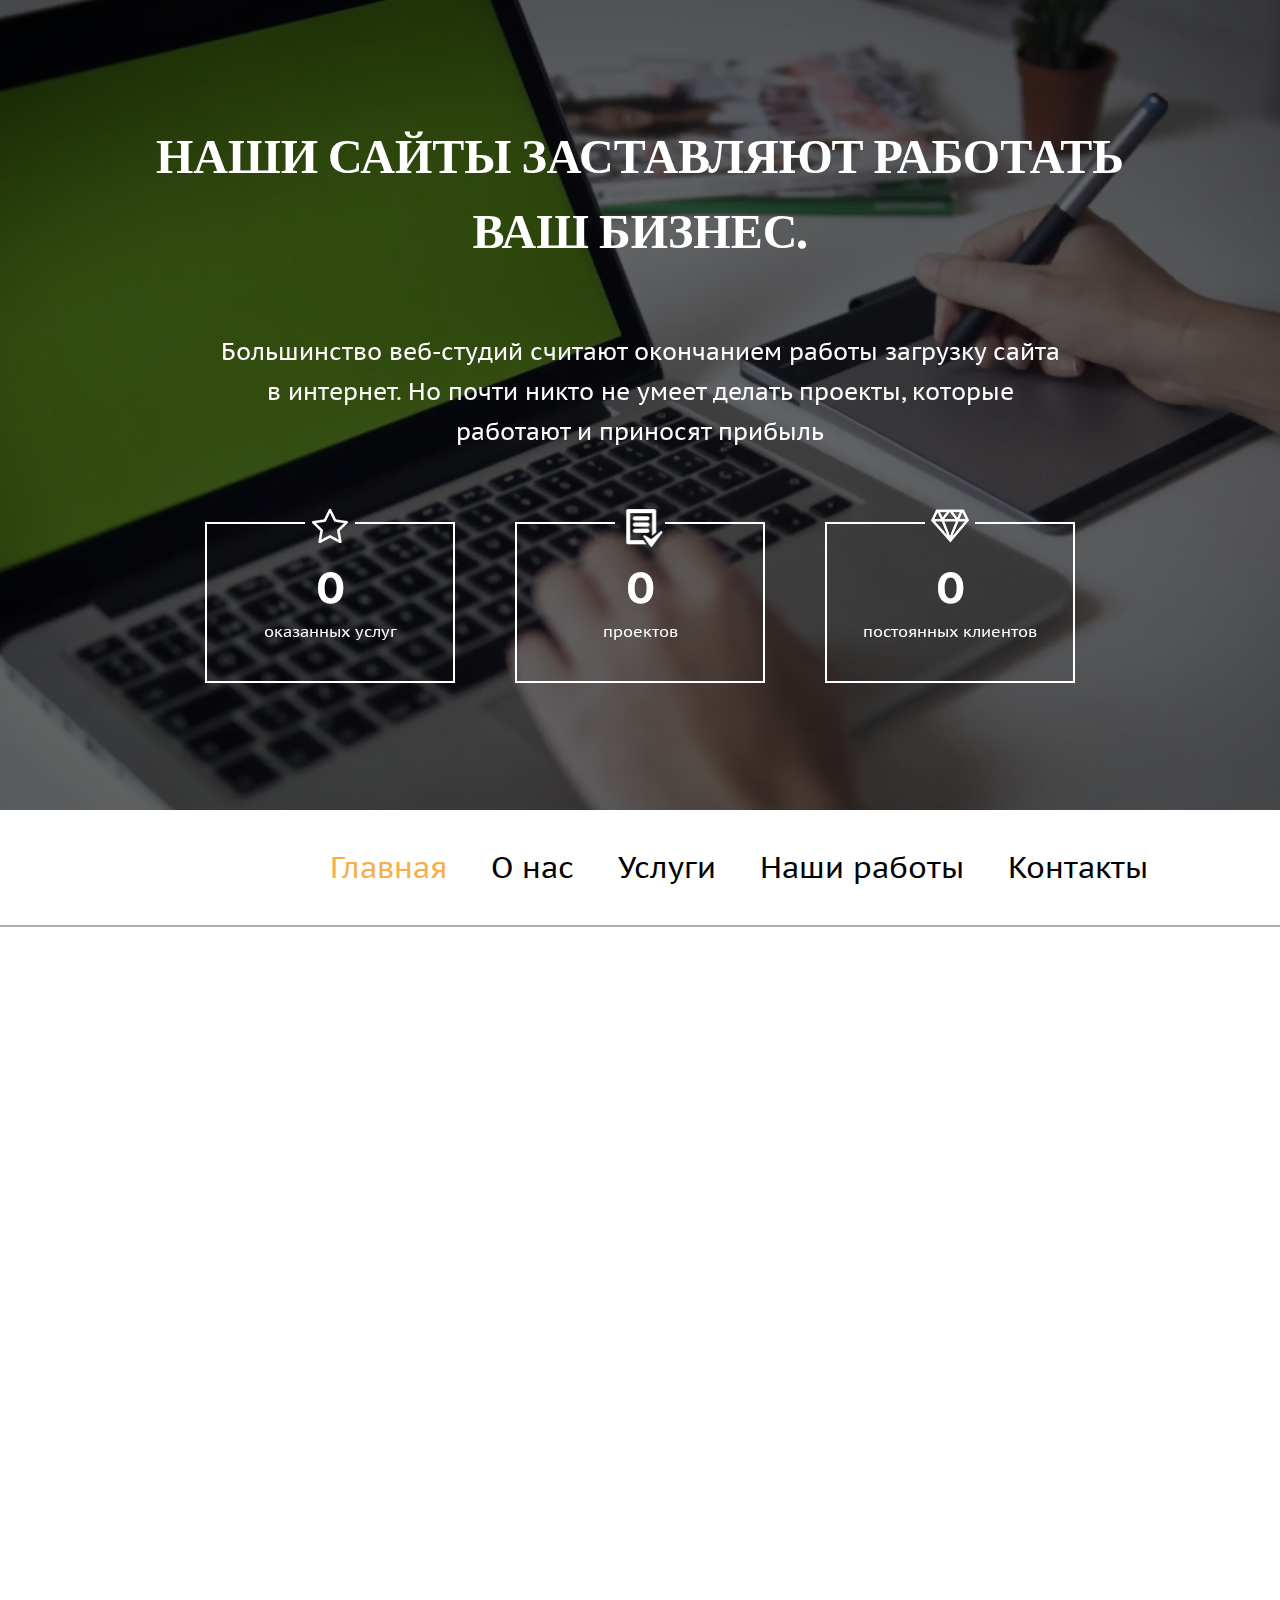
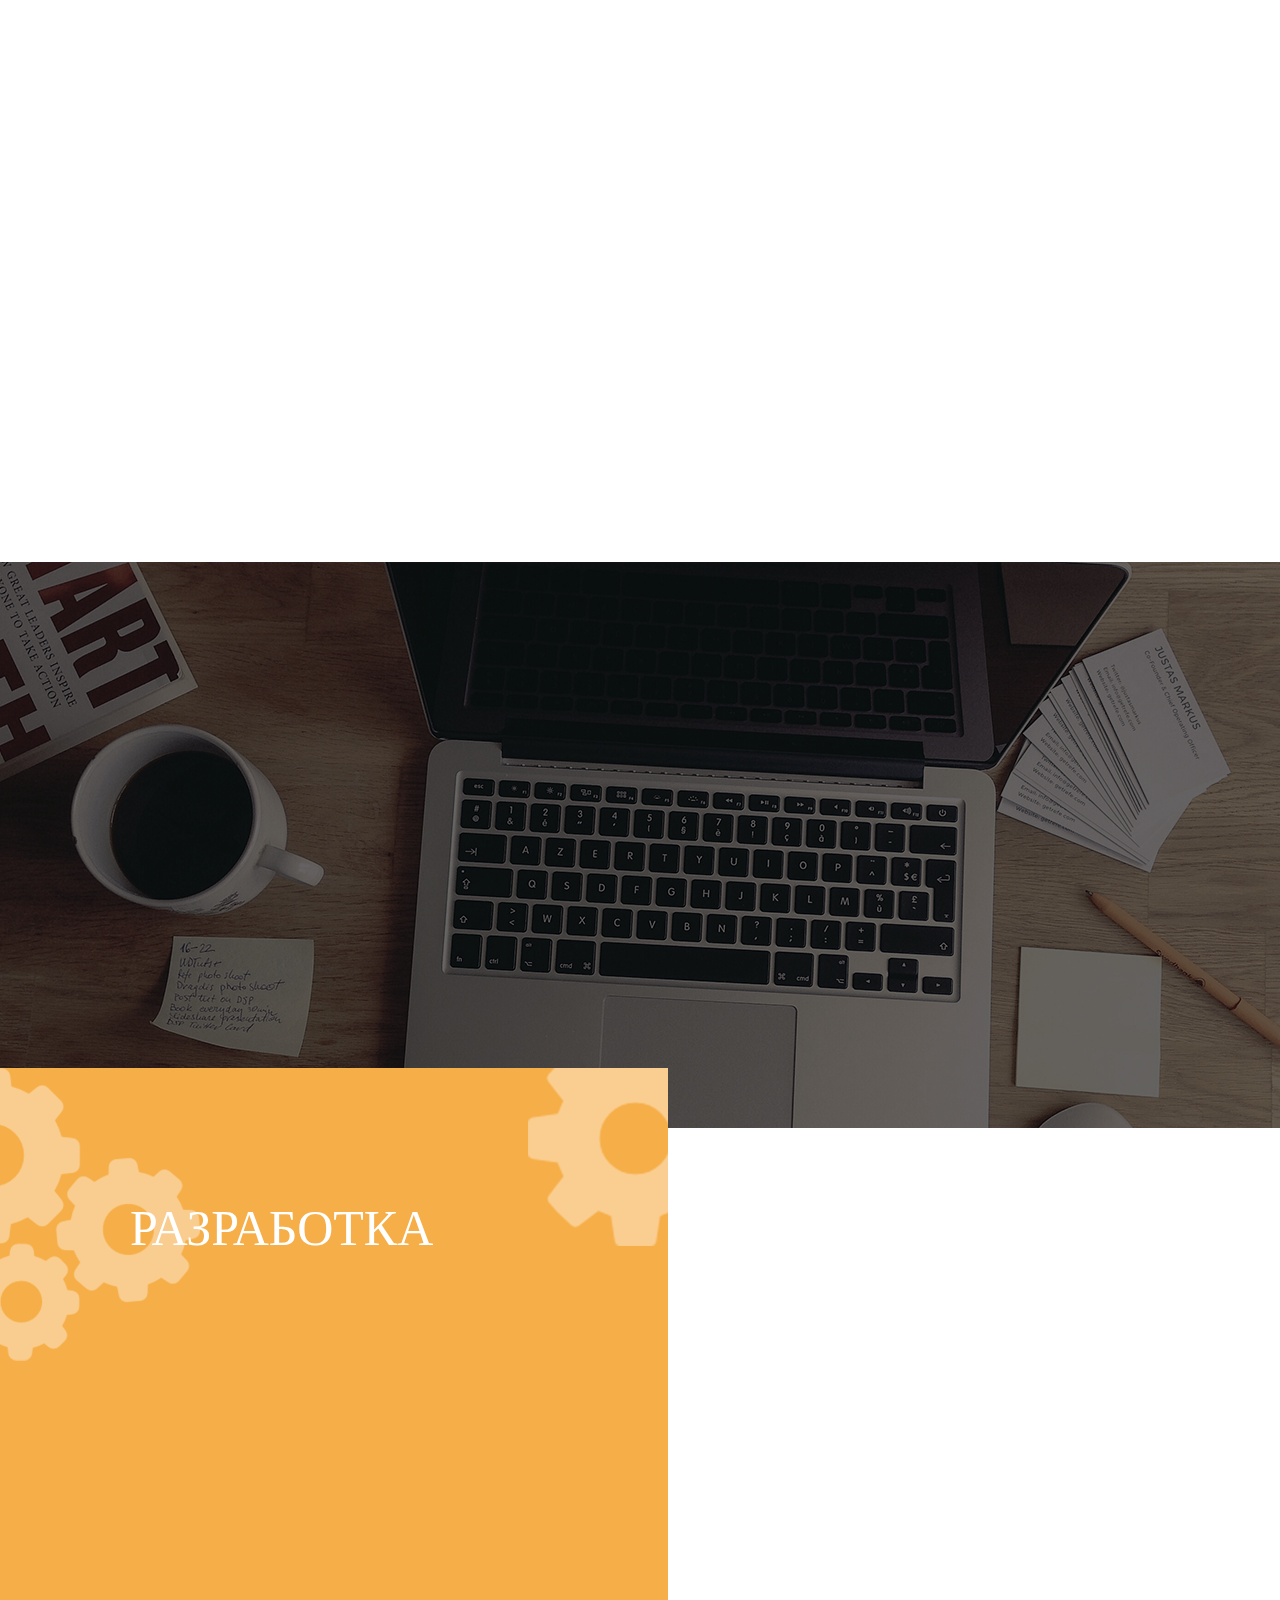
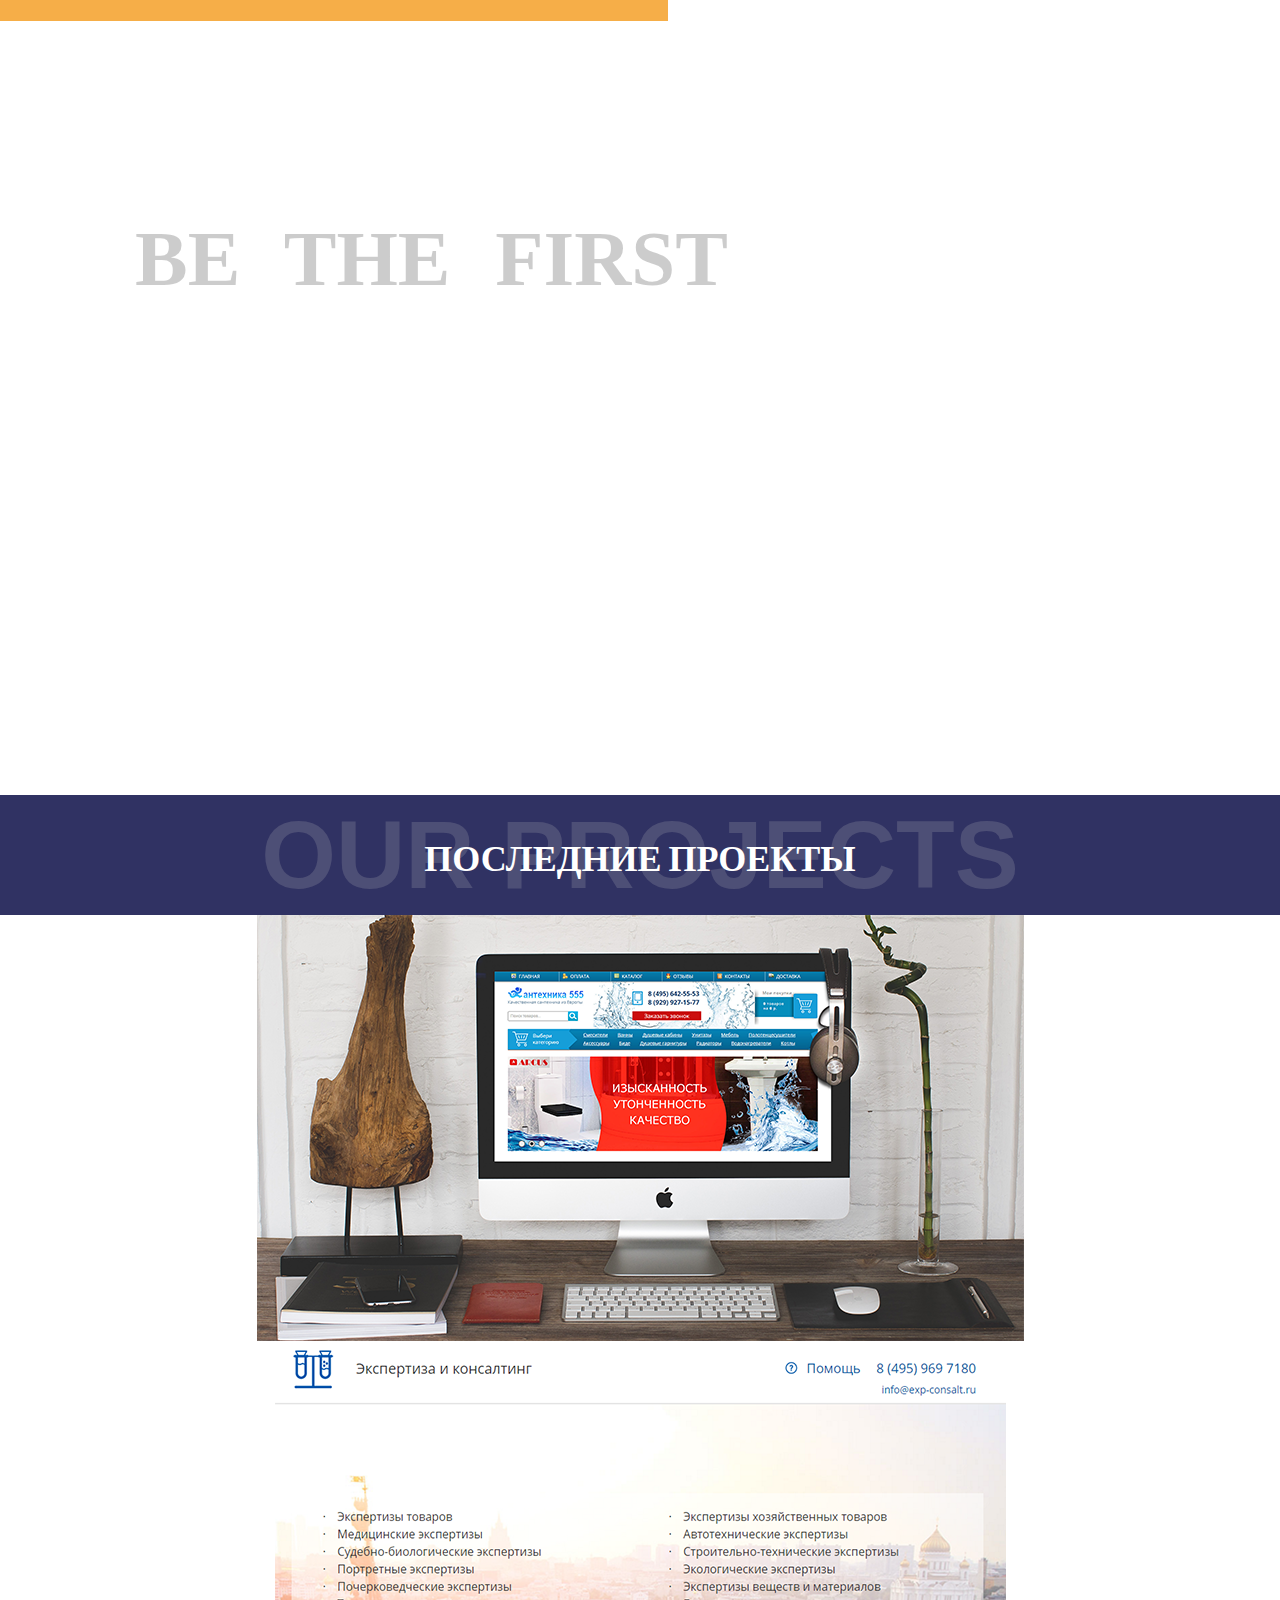
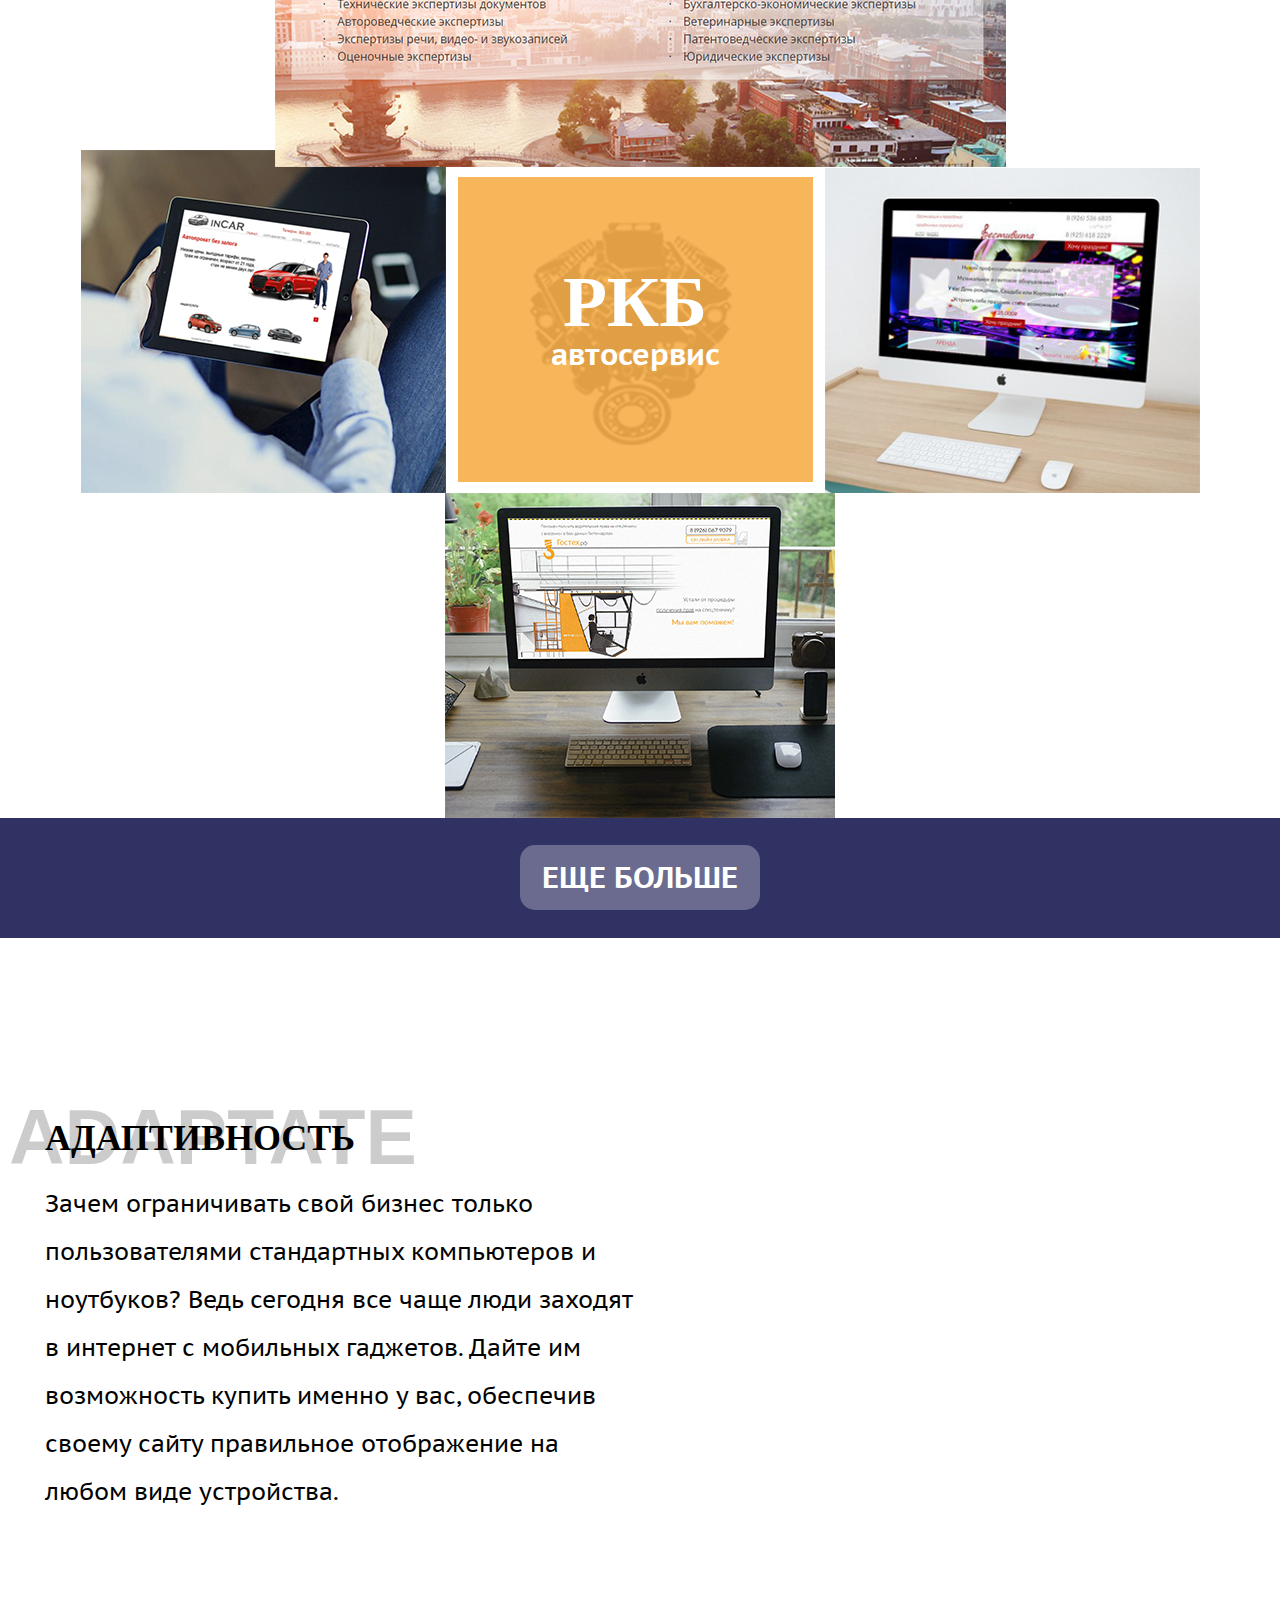
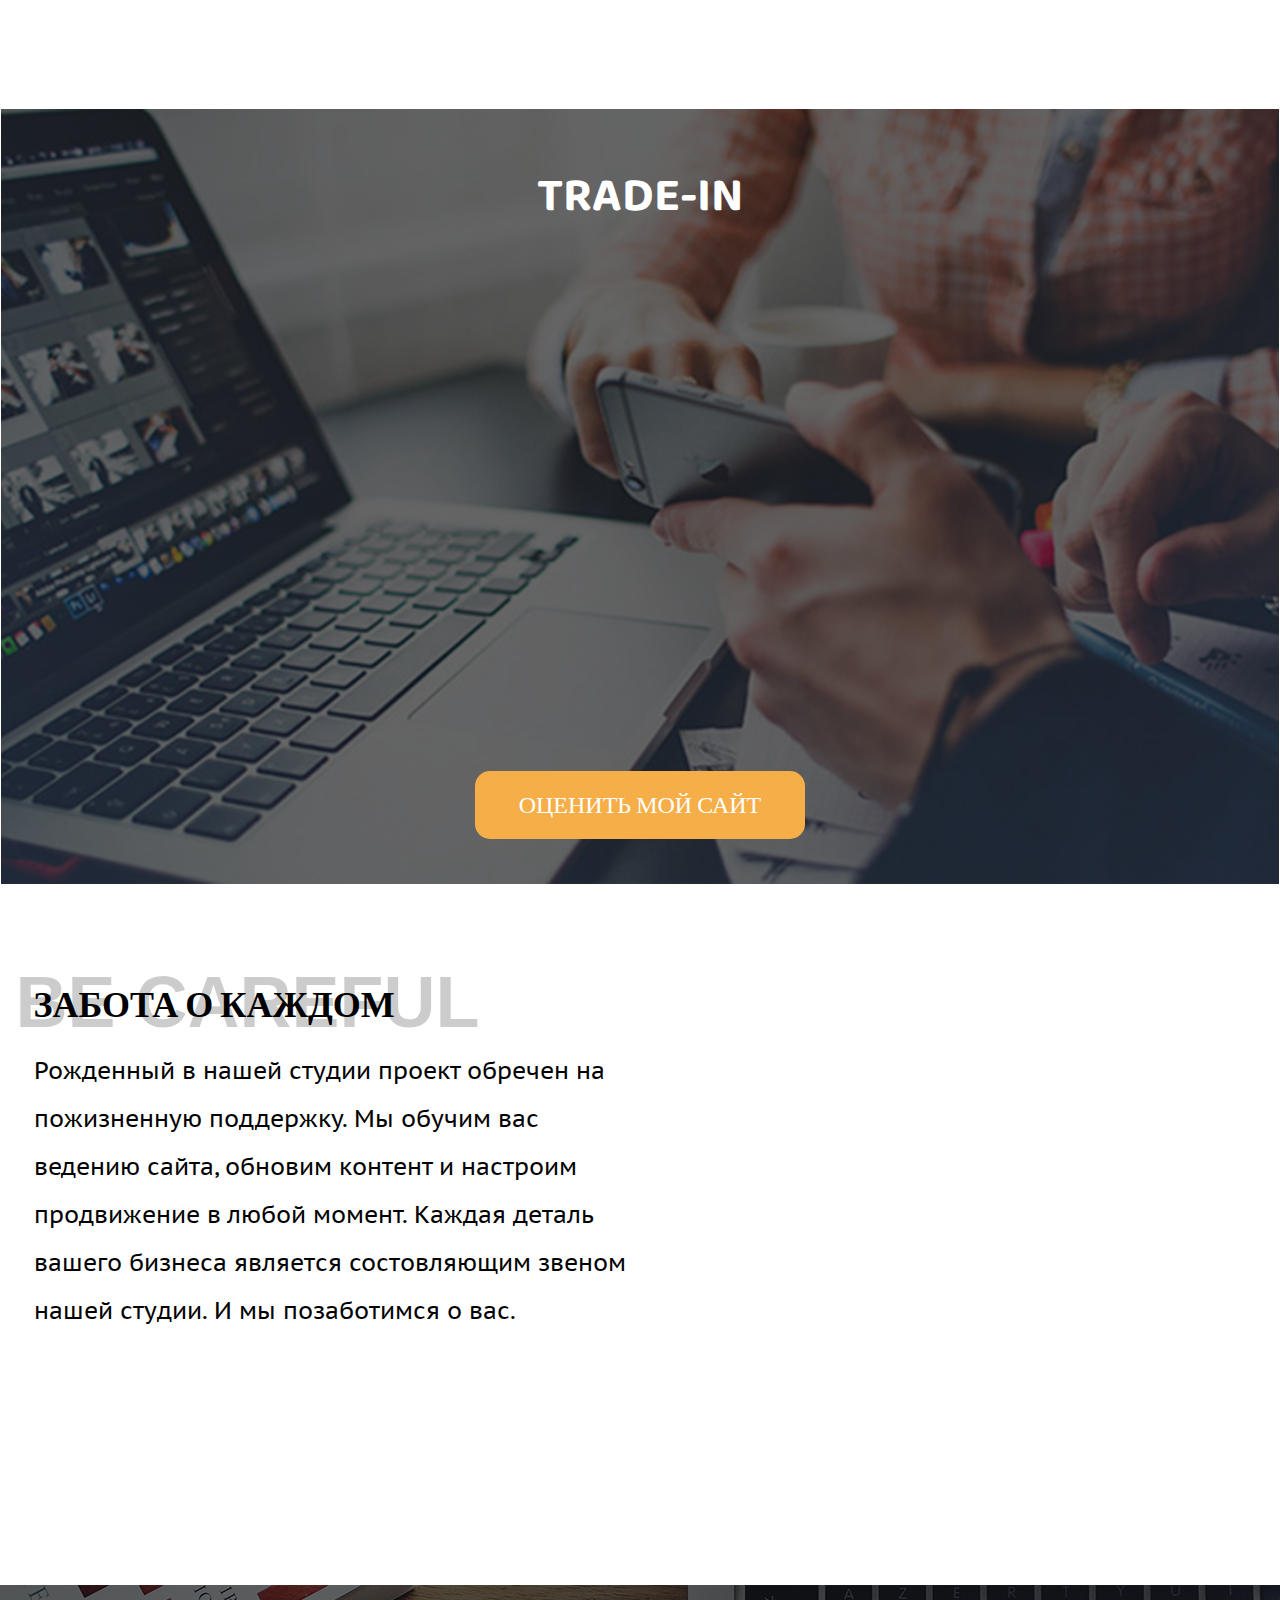
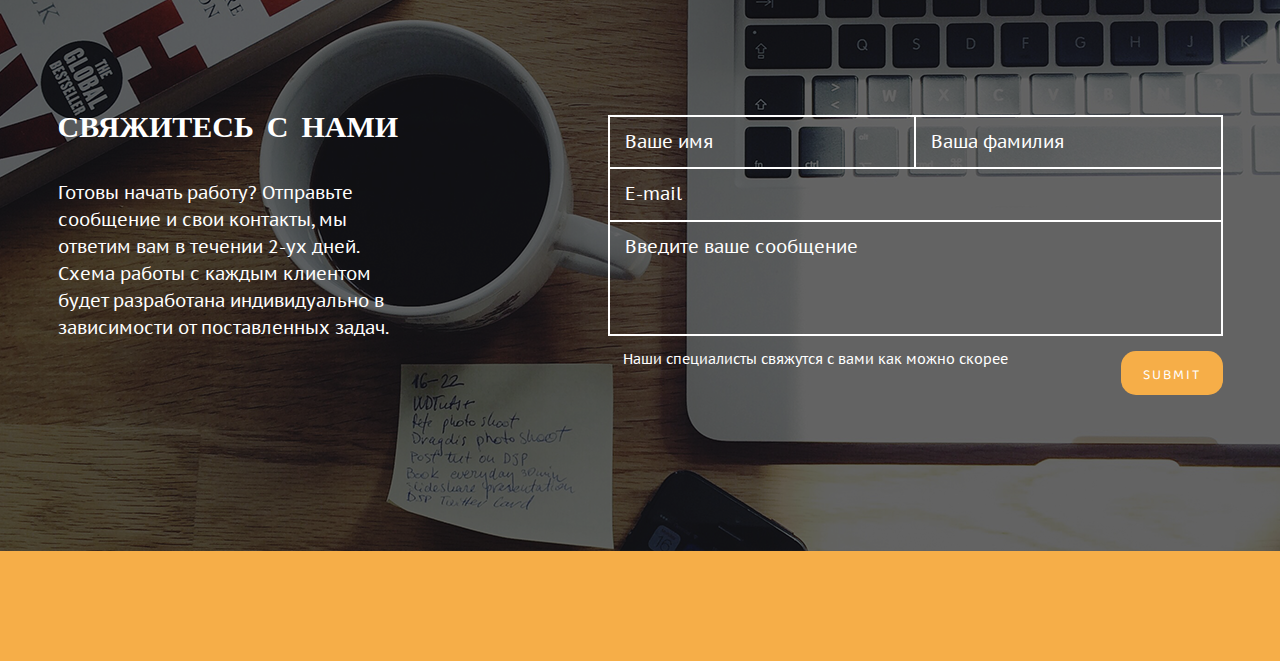
<file: portf_1/index.html>
<!DOCTYPE html>
<html lang="ru">

<head>
    <meta http-equiv="Content-Type" content="text/html; charset=utf-8">
    <meta name="viewport" content="width=device-width, initial-scale=1.0">
    <title>Mont Blanc</title>

    <link href="https://stackpath.bootstrapcdn.com/font-awesome/4.7.0/css/font-awesome.min.css" rel="stylesheet" integrity="sha384-wvfXpqpZZVQGK6TAh5PVlGOfQNHSoD2xbE+QkPxCAFlNEevoEH3Sl0sibVcOQVnN" crossorigin="anonymous">

    <link href="https://fonts.googleapis.com/css2?family=Baloo+Bhaina+2:wght@700&display=swap" rel="stylesheet">

    <link href="https://fonts.googleapis.com/css2?family=PT+Sans+Caption&display=swap" rel="stylesheet">

    <link rel="stylesheet" href="css/normalize.css">

    <link rel="stylesheet" href="css/slimmenu.min.css">

    <link rel="stylesheet" href="css/animate.css">

    <link rel="stylesheet" href="css/style.css">

</head>

<body>

    <div class="wrap">

        <header class="header">

            <section class="first_screen flex_4">
                <video src="video/coverr-designer-working-tablet-1586778300306.mp4" autoplay muted loop type="mp4"></video>

                <div class="container_content flex_3">

                    <h2 class="text_style text_align baloo">

                        Наши сайты заставляют работать ваш бизнес.

                    </h2>

                    <p class="pt_sans text_align">
                        Большинство веб-студий считают окончанием работы загрузку сайта в интернет. Но почти никто не умеет делать проекты, которые работают и приносят прибыль
                    </p>

                    <div class="wow bounceInLeft box_count flex_2" data-wow-offset="5" data-wow-duration="1.3s">

                        <div class="item_count flex_4">
                            <span class="count baloo" data-count="518">
                                0
                            </span>
                            <span class="text_count pt_sans">
                                оказанных услуг
                            </span>
                            <img src="img/count_img1.png" alt="img_count">
                        </div>

                        <div class="item_count flex_4">
                            <span class="count baloo" data-count="345">
                                0
                            </span>
                            <span class="text_count pt_sans">
                                проектов
                            </span>
                            <img src="img/count_img2.png" id="img_pos" alt="img_count">
                        </div>

                        <div class="item_count flex_4">
                            <span class="count baloo" data-count="218">
                                0
                            </span>
                            <span class="text_count pt_sans">
                                постоянных клиентов
                            </span>
                            <img src="img/count_img3.png" alt="img_count">
                        </div>

                    </div>

                </div>

            </section>

            <nav class="nav">
                <ul class="slimmenu" id="menu">
                    <li><a href="#" class="pt_sans" id="active_link">Главная</a></li>
                    <li><a href="#" class="pt_sans">О нас</a></li>
                    <li><a href="#" class="pt_sans">Услуги</a></li>
                    <li><a href="#" class="pt_sans">Наши работы</a></li>
                    <li><a href="#" class="pt_sans">Контакты</a></li>
                </ul>
            </nav>

        </header>

        <section class="studio flex_4">

            <div class="wrap_studio flex_3">

                <div class=" wow bounceInRight studio_1 flex_1" data-wow-offset="55" data-wow-duration="1.3s">

                    <div class="text_1 baloo">

                        Студия

                    </div>

                    <div class="text_2 pt_sans">

                        Основная специализация — проектирование сайов и landing page.
                        Наша команда, состоящая из дизайнеров, маркетологов и программистов,
                        поддерживает каждый проект на протяжении всей его жизни. Студия
                        занимается разработкой индивидуального дизайна, оптимизацией
                        скорости работы продукта, предоставляет услуги по продвижению сайтов

                    </div>

                </div>

                <div class="wow bounceInLeft studio_2 flex_1" data-wow-offset="55" data-wow-duration="1.3s">

                    <div class="item_studio_2">

                        <div class="fon_img">
                            <img src="img/rocket19.png" alt="rocket">
                        </div>

                        <h2 class="cap_item">
                            Старт
                        </h2>

                        <p class="text_item">
                            Вы хотите получать больше клиентов
                            и прибыли из интернета? С нуля разработаем
                            сайт любой сложности,учитывая индивидуальные
                            особенности вашего бизнеса. Стоимость создания
                            сайта в каждом конкретном случае индивидуальна
                            и рассчитывается исходя из пожеланий и
                            требований клиента
                        </p>

                    </div>

                    <div class="item_studio_2">

                        <div class="fon_img">
                            <img src="img/mobile209.png" alt="mobile">
                        </div>

                        <h2 class="cap_item">
                            Продвижение
                        </h2>

                        <p class="text_item">
                            Одним из важнейших этапов продвижения
                            сайта является поисковая оптимизация (SEO),
                            которая представляет собой комплекс мер по
                            повышению позиции сайта в поисковых
                            системах, и, таким образом, позволяет
                            увеличить его целевую посещаемость.
                        </p>

                    </div>

                    <div class="item_studio_2">

                        <div class="fon_img">
                            <img src="img/lifeline5.png" alt="life-line">
                        </div>

                        <h2 class="cap_item">
                            Поддержка
                        </h2>

                        <p class="text_item">
                            У Вас уже работающий бизнес и Вы
                            регулярно нуждаетесь в услугах веб-студии
                            но брать сотрудника в штат и оборудовать
                            дополнительное рабочее место не выгодно?
                            Мы готовы взять эти проблемы на себя и
                            предоставлять нужные услуги удаленно.
                        </p>

                        <div class="price flex_1">

                            <div class="price_item flex_4">

                                от 1000 руб

                            </div>

                            <div class="price_img">
                                <i class="fa fa-arrow-right" aria-hidden="true"></i>
                            </div>

                        </div>

                    </div>

                </div>

            </div>

        </section>

        <section class="develop">

            <div class="credo">

                <div class="bg flex_4">

                    <div class="wow shake container_credo flex_3" data-wow-offset="100" data-wow-duration="1.3s">

                        <h2 class="credo_cap text_style text_align baloo">
                            Кредо нашей компании
                        </h2>

                        <p class="credo_text pt_sans text_align">
                            Мы хотим, чтобы Ваш бизнес был еще успешней и прибыльней. В нашем понимании
                            качественный продукт — это достижение гармонии между эстетикой и
                            маркетинговыми целями. Высокий уровень контроля качества, опыт
                            работы и креативный подход к решению задач — залог
                            нашего успеха.
                        </p>

                    </div>

                </div>

            </div>


            <div class="our_work flex_4">

                <div class="develop_img">
                    <span class="text_style baloo">
                        Разработка
                    </span>
                </div>

                <div class="wow bounceInUp work_container flex_1" data-wow-offset="100" data-wow-duration="1.5s">

                    <div class="work_item1 flex_3">
                        <h2 class="cap_work text_style baloo">
                            Landing<br> Page
                        </h2>
                        <div class="cap_price flex_1">
                            <div class="price_dev pt_sans">
                                от 15000 руб
                            </div>
                            <div class="img_dev">
                                <i class="fa fa-arrow-right" aria-hidden="true"></i>
                            </div>
                        </div>

                        <div class="bg_work"></div>

                    </div>

                    <div class="work_item2 flex_3">
                        <h2 class="cap_work text_style baloo">
                            Веб - Сайт
                        </h2>
                        <div class="cap_price flex_1">
                            <div class="price_dev pt_sans">
                                от 10000 руб
                            </div>
                            <div class="img_dev">
                                <i class="fa fa-arrow-right" aria-hidden="true"></i>
                            </div>
                        </div>

                        <div class="bg_work"></div>

                    </div>

                    <div class="work_item3 flex_3">
                        <h2 class="cap_work text_style baloo">
                            Интернет<br> Магазин
                        </h2>
                        <div class="cap_price flex_1">
                            <div class="price_dev pt_sans">
                                от 20000 руб
                            </div>
                            <div class="img_dev">
                                <i class="fa fa-arrow-right" aria-hidden="true"></i>
                            </div>
                        </div>

                        <div class="bg_work"></div>


                    </div>

                </div>

            </div>

        </section>

        <section class="first_search flex_4">

            <div class="search_container flex_1">

                <div class="text_pos">
                    be the first
                </div>

                <div class="wow fadeInLeft search_1" data-wow-offset="100" data-wow-duration="1.3s">

                    <h2 class="cap_search baloo">
                        Первые в поиске
                    </h2>

                    <p class="text_search pt_sans">

                        Мы предлагаем услуги по SEO продвижению
                        сайтов в ведущих поисковых системах Yandex
                        и Google. Поисковое продвижение сайта в
                        нашей веб-студии — это гарантированное
                        присутствие на лидирующих позициях и
                        привлечение необходимой аудитории.

                    </p>

                </div>

                <div class="wow fadeInRight search_2 flex_3" data-wow-offset="100" data-wow-duration="1.3s">

                    <div class="img_1">
                        <img src="img/Google-Partner-Logo-square.png" alt="img_search">
                    </div>

                    <div class="img_2">
                        <img src="img/%D0%A4%D0%BE%D0%BD%20%D0%BA%D0%BE%D0%BF%D0%B8%D1%8F.png" alt="img_search">
                    </div>

                </div>

            </div>

        </section>

        <section class="portfolio">
            <div class="wrap_1">
                <div class="text_bg text_align">
                    our projects
                </div>

                <h2 class="project text_align text_style baloo">
                    Последние Проекты
                </h2>

            </div>

            <div class="block_img1 flex_2">

                <div class="img1__1 main"></div>

                <div class="img1__2 main"></div>

            </div>

            <div class="block_img2 flex_2">

                <div class="img2__1 main"></div>
                <div class="img2__2 main">
                    <h2 class="cap_img2 baloo text_style text_align">ркб</h2>
                    <p class="text_img2 pt_sans text_align">автосервис</p>
                </div>
                <div class="img2__3 main"></div>
                <div class="img2__4 main"></div>

            </div>

            <div class="wrap_2 flex_4">
                <div class="btn flex_4 text_style pt_sans">
                    Еще больше
                </div>
            </div>

        </section>

        <section class="adaptive">

            <div class="adaptive_box flex_1">


                <div class="box_info">

                    <div class="text_fon">
                        adaptate
                    </div>

                    <h2 class="box_cap baloo">
                        Адаптивность
                    </h2>
                    <p class="box_text pt_sans">
                        Зачем ограничивать свой бизнес только
                        пользователями стандартных компьютеров
                        и ноутбуков? Ведь сегодня все чаще люди
                        заходят в интернет с мобильных гаджетов.
                        Дайте им возможность купить именно у вас,
                        обеспечив своему сайту правильное
                        отображение на любом виде устройства.
                    </p>

                </div>


                <div class="wow fadeInRight block_img_1" data-wow-offset="100" data-wow-duration="1.3s"></div>
                <div class="block_img_2"></div>
                <div class="block_img_3"></div>


            </div>

        </section>

        <section class="trade-in">

            <div class="wrap_trade-in">

                <h2 class="cap_trade text_style text_align baloo">
                    Trade-in
                </h2>

                <div class="conditions">

                    <div class="wow fadeInLeft conditions_item_1 main_style" data-wow-offset="100" data-wow-duration="1.3s">

                        <img class="program" src="img/program.png" alt="tablet">

                        <h2 class="cap_item_cond baloo text_align">

                            Программа

                        </h2>

                        <p class="text_item_cond pt_sans">

                            Если Вы решили обновить свой сайт или
                            интернет-магазин, то программа трейд-ин
                            именно то, что Вам нужно. Благодаря
                            данной программе, Вы сможете приобрести
                            новый сайт с минимальными вложениями,
                            при этом утилизировав старый. Вам лишь
                            нужно связаться с нашим отделом трейд-ин
                            по телефону 8 (499) 390 6083, отправить
                            письмо на адрес www@trofimov.org, либо
                            разместить заявку на сайте.

                        </p>

                    </div>

                    <div class="wow fadeInUp conditions_item_2 main_style" data-wow-offset="100" data-wow-duration="1.3s">

                        <img class="work" src="img/work.png" alt="work">

                        <h2 class="cap_item_cond baloo text_align">

                            Процесс работы

                        </h2>

                        <p class="text_item_cond pt_sans">

                            Мы делаем предварительную оценку,
                            параллельно, с Вами согласовываем
                            веб интерфейс и систему управления,
                            и если Вас все устраивает, заключаем
                            договор. При этом Вам не придется
                            останавливать работу в интернете, так
                            как передача Вашего сайта осуществляется
                            только после разработки нового. Тем самым
                            Вы экономите не только время, но и деньги.

                        </p>

                    </div>

                    <div class="wow fadeInRight conditions_item_3 main_style" data-wow-offset="100" data-wow-duration="1.3s">

                        <img class="diamond" src="img/diamond.png" alt="diamond">

                        <h2 class="cap_item_cond baloo text_align">

                            Условия

                        </h2>

                        <p class="text_item_cond pt_sans">

                            Вам нужно предоставить максимум информации
                            о предоставляемом интернет-проекте, которое
                            Вы хотите обновить.Данная информация
                            поможет нам в кратчайшие сроки рассмотреть
                            Ваш запрос и дать положительный ответ. Для
                            этого, убедительно просим Вас, присылать
                            информацию на Вашем фирменном бланке с
                            печатью, а так же фотографии домена и
                            хостинга.

                        </p>

                    </div>

                </div>

                <div class="my_site flex_2">

                    <div class="btn_my_site text_style baloo flex_4">

                        Оценить мой сайт

                    </div>

                </div>

            </div>

        </section>

        <section class="care">

            <div class="care_container flex_2">

                <div class="care_1">

                    <div class="text_pos_care_1">
                        be careful
                    </div>

                    <h2 class="care_cap baloo">
                        Забота о каждом
                    </h2>

                    <p class="care_text pt_sans">
                        Рожденный в нашей студии проект обречен
                        на пожизненную поддержку. Мы обучим вас
                        ведению сайта, обновим контент и настроим
                        продвижение в любой момент. Каждая деталь
                        вашего бизнеса является состовляющим звеном
                        нашей студии. И мы позаботимся о вас.
                    </p>

                </div>

                <div class="wow care_2 fadeInRight" data-wow-offset="100" data-wow-duration="1.3s">

                    <img class="img_care" src="img/care.png" alt="care">
                    <img class="img_care_2" src="img/tex_1.png" alt="care">
                    <i class="fa fa-cogs" aria-hidden="true"></i>

                </div>

            </div>

        </section>

        <footer class="footer">

            <div class="content_forma">

                <div class="wrap_content flex_2">

                    <div class="forma_info">

                        <h2 class="cap_forma baloo">
                            Свяжитесь с нами
                        </h2>

                        <p class="text_forma pt_sans">
                            Готовы начать работу? Отправьте
                            сообщение и свои контакты, мы
                            ответим вам в течении 2-ух дней.
                            Схема работы с каждым клиентом
                            будет разработана индивидуально
                            в зависимости от поставленных задач.
                        </p>

                    </div>

                    <div class="forma_wrap">

                        <form action="#" class="form_footer">

                            <div class="wrap_border">

                                <div class="name flex_2">

                                    <input class="inp_1" type="text" autocomplete="off" placeholder="Ваше имя" name='firstname'>

                                    <input class="inp_2" type="text" autocomplete="off" placeholder="Ваша фамилия" name='lastname'>

                                </div>

                                <div class="email">

                                    <input class="inp_3" type="email" placeholder="E-mail" name="email">

                                </div>

                                <div class="txt_area">

                                    <textarea placeholder="Введите ваше сообщение" name="text"></textarea>

                                </div>

                            </div>

                            <div class="submit flex_1">
                                <p class="sub_text pt_sans">
                                    Наши специалисты свяжутся с вами как можно скорее
                                </p>

                                <input id="inp_4" type="submit">
                            </div>

                        </form>

                    </div>

                </div>

            </div>

            <div class="form_block"></div>

        </footer>

        <div class="scroll">
        </div>


    </div>






    <script src="https://code.jquery.com/jquery-3.5.0.js" integrity="sha256-r/AaFHrszJtwpe+tHyNi/XCfMxYpbsRg2Uqn0x3s2zc=" crossorigin="anonymous"></script>

    <script src="js/jquery.slimmenu.min.js"></script>

    <script src="js/wow.min.js"></script>

    <script>
        new WOW().init();
    </script>

    <script src=js/main.js></script>

</body>

</html>
</file>
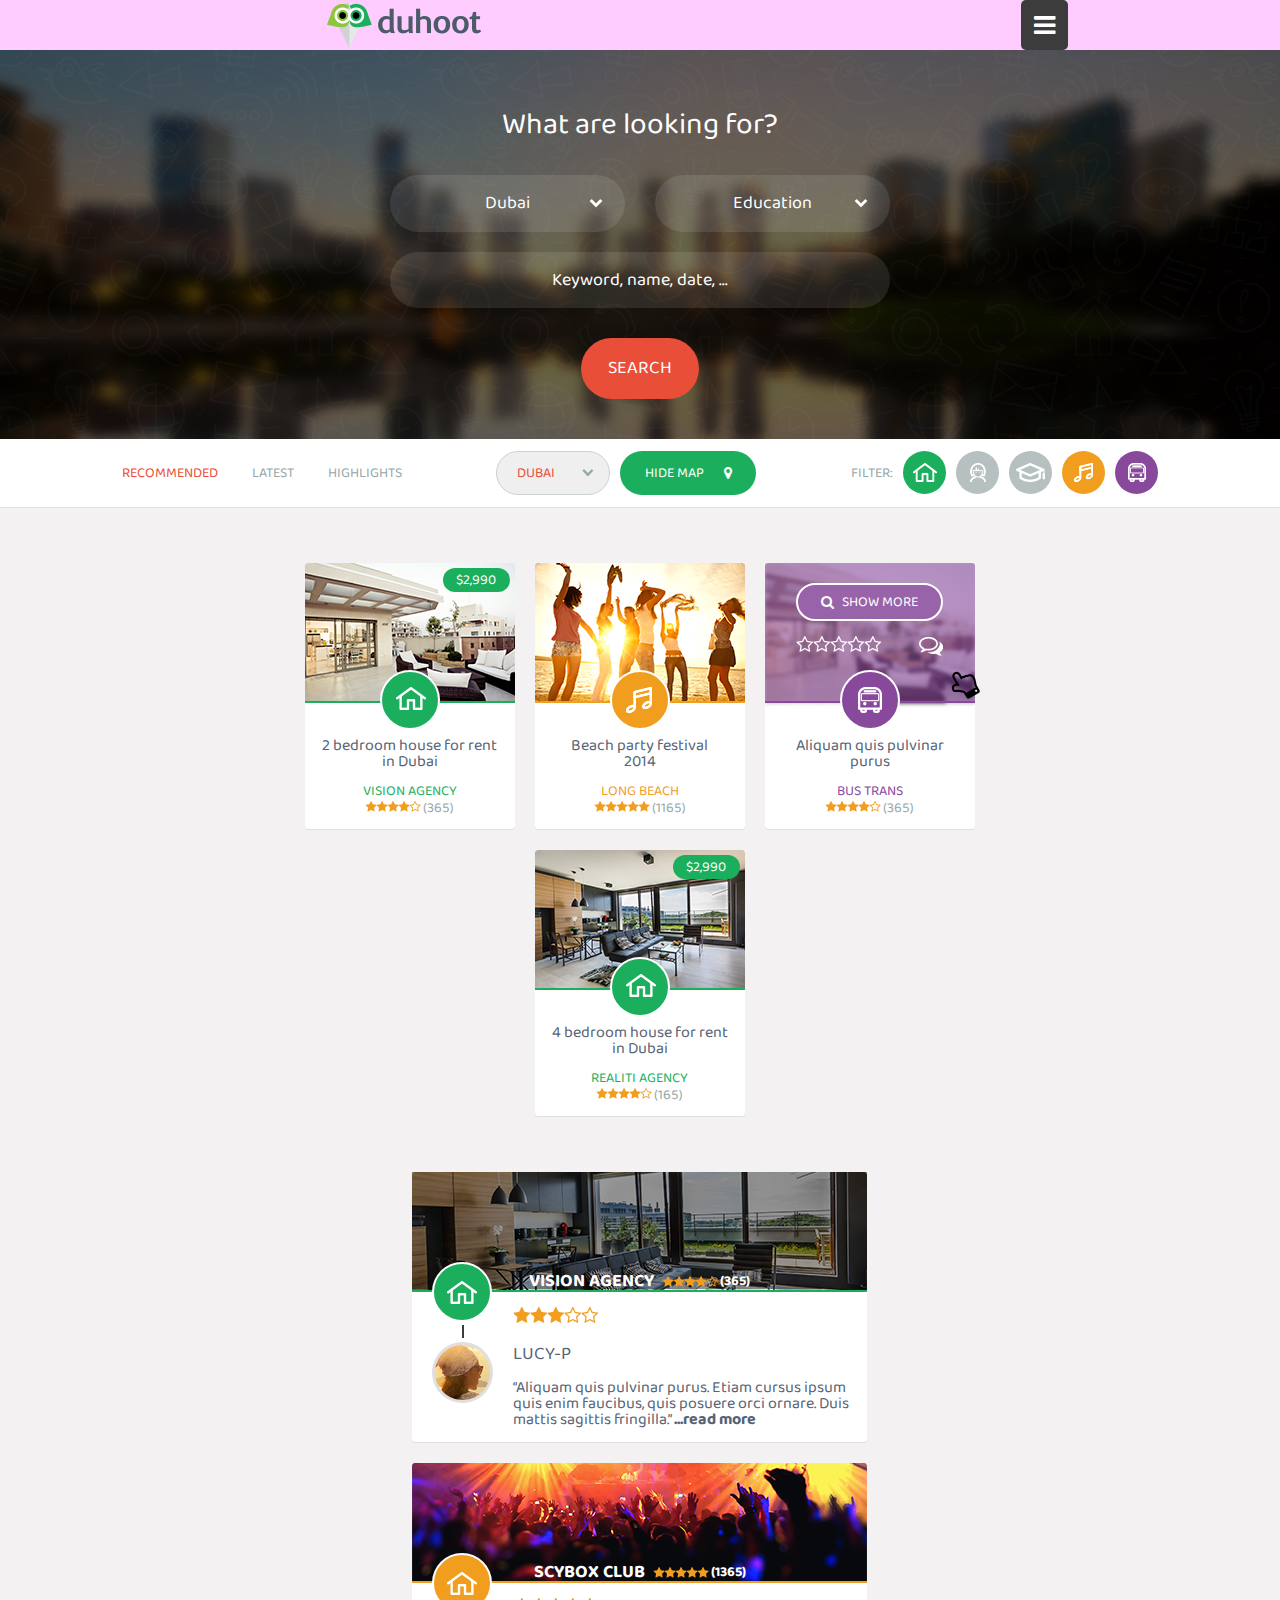
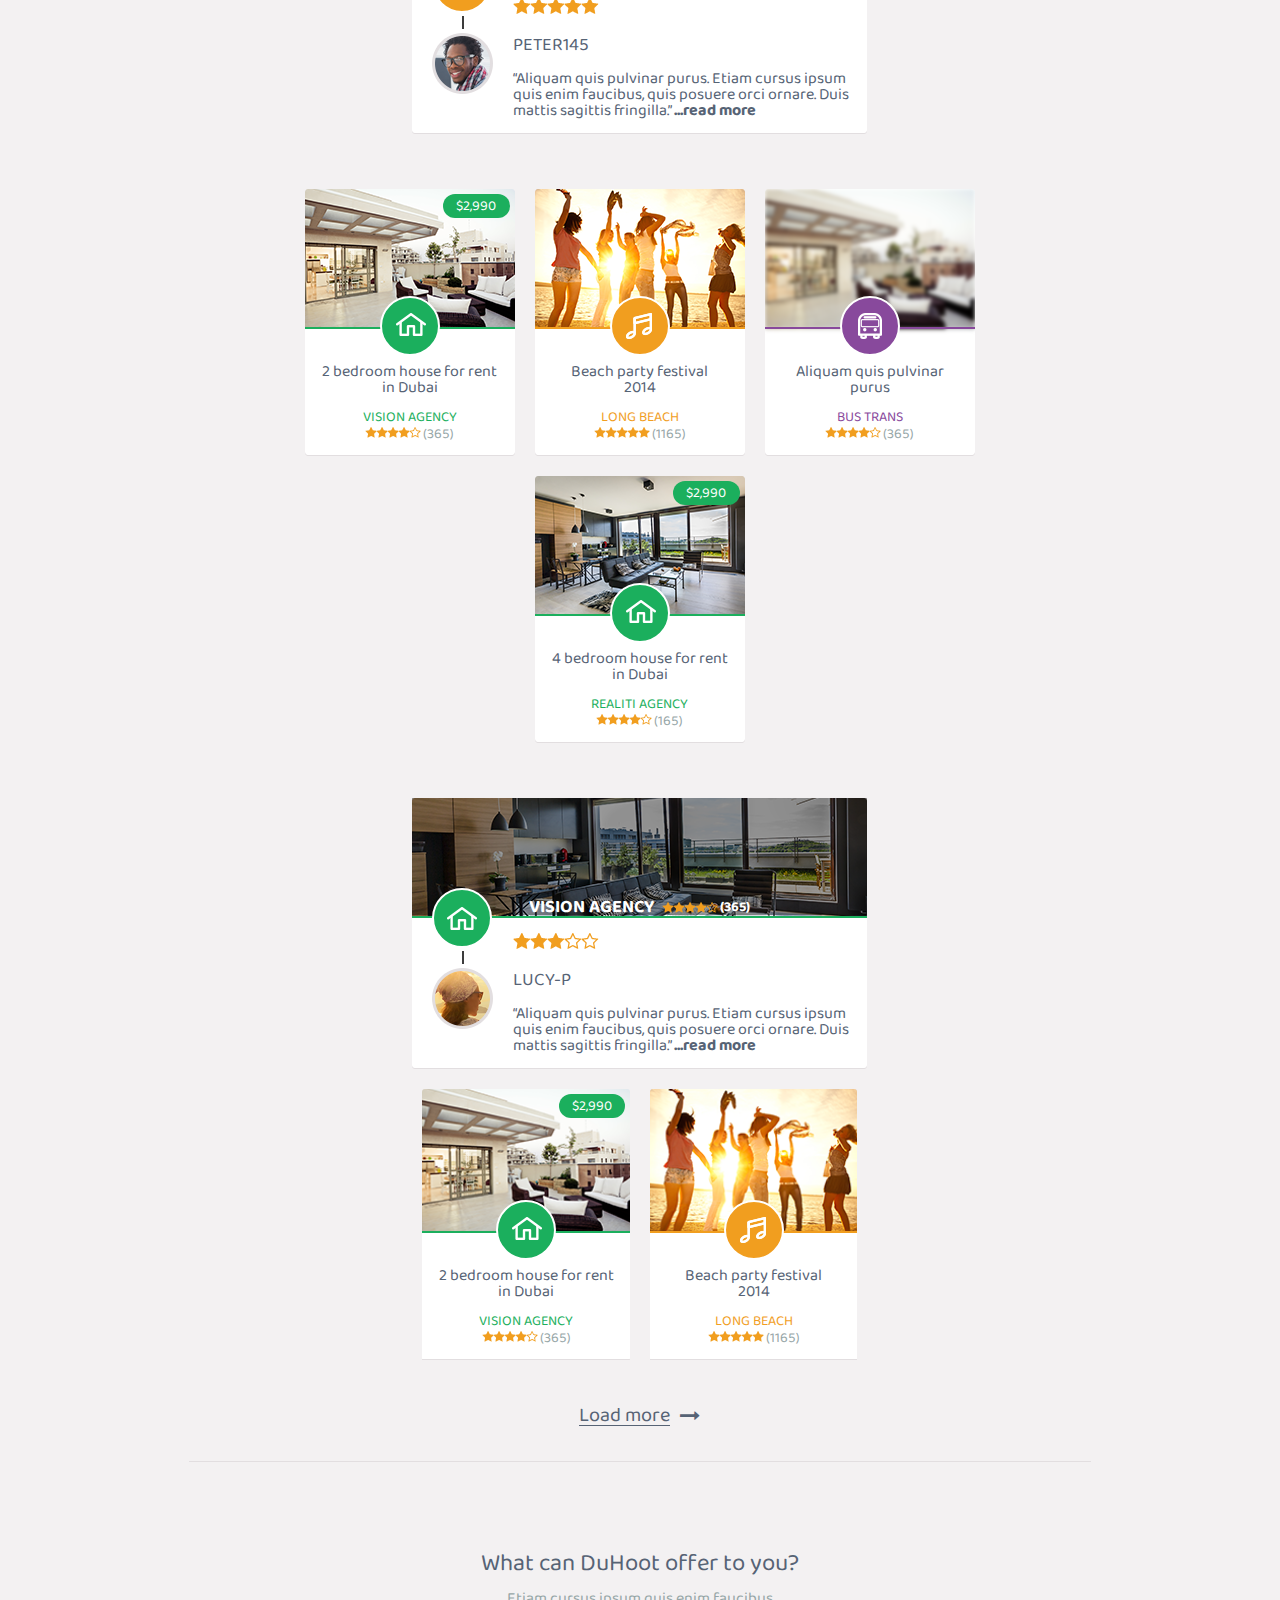
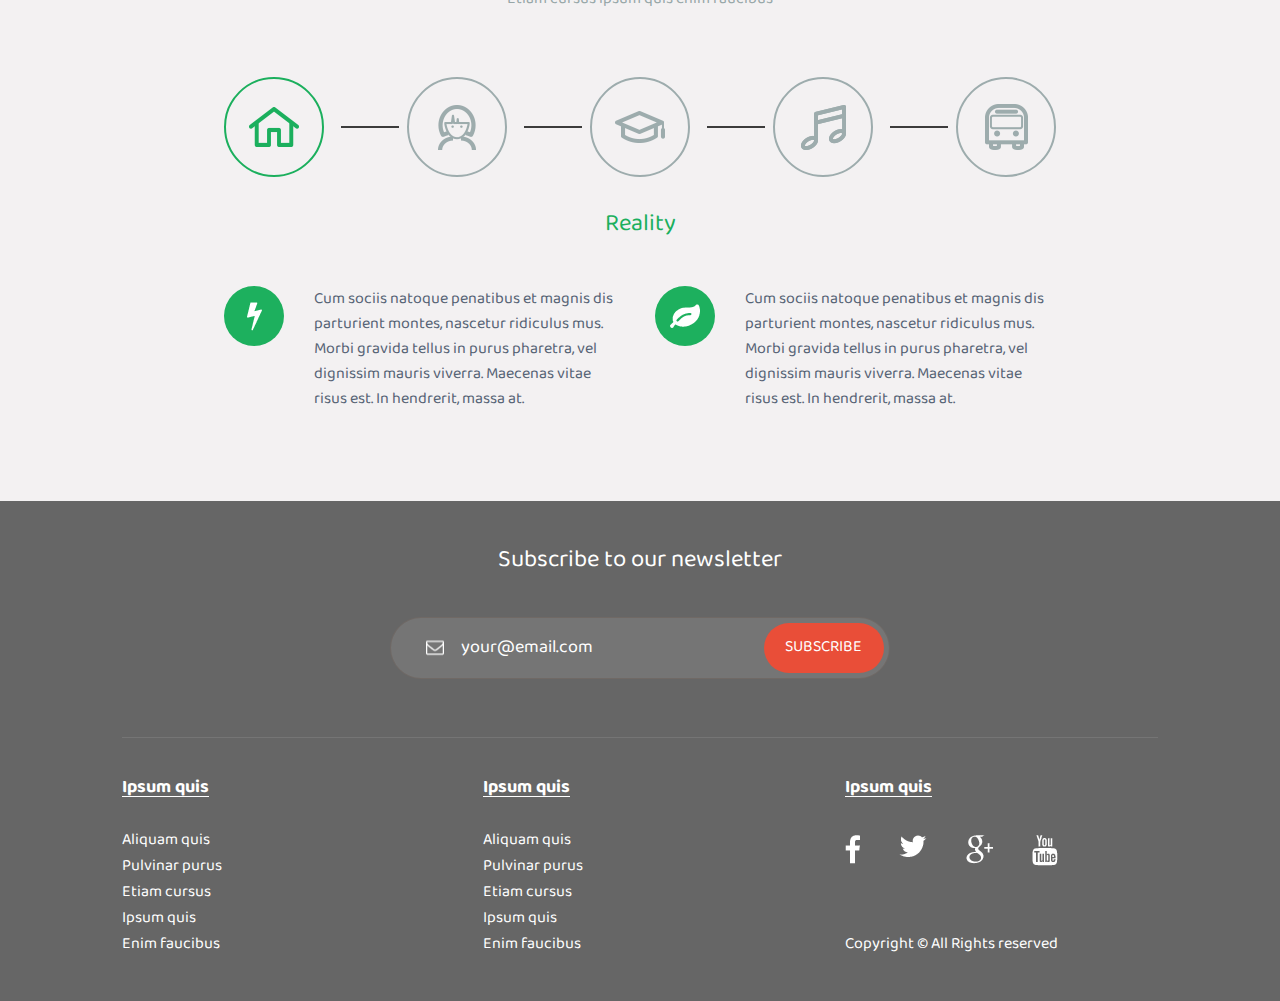
<file: portf_2/index.html>
<!DOCTYPE html>
<html lang="en">

<head>
    <meta charset="UTF-8">
    <meta name="viewport" content="width=device-width, initial-scale=1.0">
    <title>Duhoot</title>

    <link rel="stylesheet" href="css/normalize.css">
    <link rel="stylesheet" href="css/reset.css">
    <link rel="stylesheet" href="css/style.css">

    <link href="https://fonts.googleapis.com/css?family=Baloo+2:400,500&display=swap" rel="stylesheet">


    <link href="https://stackpath.bootstrapcdn.com/font-awesome/4.7.0/css/font-awesome.min.css" rel="stylesheet" integrity="sha384-wvfXpqpZZVQGK6TAh5PVlGOfQNHSoD2xbE+QkPxCAFlNEevoEH3Sl0sibVcOQVnN" crossorigin="anonymous">
</head>

<body>

    <!--Begin-->
    <div class="wrap">

        <header>

            <nav class="nav">

                <a href="#" class="logo">
                    <img src="img/Vector%20Smart%20Object.png" alt="img">
                </a>

                <div class="toggle">
                    <i class="fa fa-bars" aria-hidden="true"></i>
                </div>

                <div class="box_menu">

                    <ul>
                        <li><a href="#">reality</a></li>
                        <li><a href="#">living</a></li>
                        <li><a href="#">education</a></li>
                        <li><a href="#">entertainment</a></li>
                        <li><a href="#">mobility</a></li>
                    </ul>

                    <div class="search">
                        <img src="img/lupa.png" alt="img">
                    </div>

                    <div class="form">
                        <img src="img/log.png" alt="img">
                        <span>
                            login
                        </span>
                    </div>

                </div>

            </nav>

            <section class="search_block">

                <h2>
                    What are looking for?
                </h2>

                <div class="box_sel">

                    <div class="country">
                        <select name="" id="">
                            <option value="">Dubai</option>
                            <option value="">Lorem2</option>
                            <option value="">Lorem3</option>
                            <option value="">Lorem4</option>
                            <option value="">Lorem5</option>
                        </select>
                    </div>

                    <div class="education">
                        <select name="" id="">
                            <option value="">Education</option>
                            <option value="">Lorem2</option>
                            <option value="">Lorem3</option>
                            <option value="">Lorem4</option>
                            <option value="">Lorem5</option>
                        </select>
                    </div>

                </div>

                <div class="box_in">

                    <input type="text" placeholder="Keyword, name, date, ...">

                </div>

                <div class="btn">
                    <button>
                        Search
                    </button>
                </div>

            </section>

        </header>

        <section class="content">

            <section class="filter">

                <section class="filter_body">

                    <ul class="filter_menu">
                        <li><a href="#" id="active">Recommended</a></li>
                        <li><a href="#">Latest</a></li>
                        <li><a href="#">Highlights</a></li>
                    </ul>

                    <section class="choice">

                        <div class="country_2">

                            <select name="" id="">
                                <option value="1">Dubai</option>
                                <option value="2">Lorem2</option>
                                <option value="3">Lorem3</option>
                                <option value="4">Lorem4</option>
                                <option value="5">Lorem5</option>
                            </select>

                        </div>

                        <div class="map">
                            <span>
                                Hide map
                            </span>
                            <i class="fa fa-map-marker" aria-hidden="true"></i>

                        </div>

                    </section>

                    <section class="filter_icon">
                        <span>
                            Filter:
                        </span>
                        <div class="box_icon">
                            <div></div>
                            <div></div>
                            <div></div>
                            <div></div>
                            <div></div>
                        </div>
                    </section>

                </section>

            </section>
            <section class="posts">

                <div class="box_1">

                    <div class="item_box_1">

                        <div class="box_price">

                            <div class="price">

                                $2,990

                            </div>

                        </div>

                        <div class="box_info">

                            <div class="logo_box">
                                <img src="img/postfon_1.png" alt="img">
                            </div>

                            <h2>
                                2 bedroom house for rent <br>in Dubai
                            </h2>

                            <h2>
                                Vision Agency
                            </h2>

                            <div class="star_info">
                                <img src="img/star.png" alt="img">
                                <span>(365)</span>
                            </div>

                        </div>

                    </div>

                    <div class="item_box_1">

                        <div class="box_info">

                            <div class="logo_box">
                                <img src="img/postfon_2.png" alt="img">
                            </div>

                            <h2>
                                Beach party festival <br>2014
                            </h2>

                            <h2>
                                Long beach
                            </h2>

                            <div class="star_info">
                                <img src="img/star_2.png" alt="img">
                                <span>(1165)</span>
                            </div>

                        </div>

                    </div>
                    <div class="item_box_1">

                        <div class="box_search">

                            <div class="show">

                                <i class="fa fa-search" aria-hidden="true"></i>
                                <span>show more</span>

                            </div>

                            <div class="box_img">

                                <img src="img/5_star.png" alt="img">
                                <img src="img/search.png" alt="img">

                            </div>


                        </div>

                        <div class="box_info">

                            <img src="img/pointer.png" class="pointer" alt="img">

                            <div class="logo_box">
                                <img src="img/postfon_3.png" alt="img">
                            </div>

                            <h2>
                                Aliquam quis pulvinar <br>purus
                            </h2>

                            <h2>
                                Bus Trans
                            </h2>

                            <div class="star_info">
                                <img src="img/star.png" alt="img">
                                <span>(365)</span>
                            </div>

                        </div>

                    </div>
                    <div class="item_box_1">

                        <div class="box_price">

                            <div class="price">

                                $2,990

                            </div>

                        </div>

                        <div class="box_info">

                            <div class="logo_box">
                                <img src="img/postfon_1.png" alt="img">
                            </div>

                            <h2>
                                4 bedroom house for rent <br>in Dubai
                            </h2>

                            <h2>
                                realiti Agency
                            </h2>

                            <div class="star_info">
                                <img src="img/star.png" alt="img">
                                <span>(165)</span>
                            </div>

                        </div>

                    </div>

                </div>





                <div class="box_2" id="mb">

                    <div class="item_box_2">

                        <div class="vision">

                            <span>vision agency</span>
                            <img src="img/star.png" alt="img">
                            <span>(365)</span>

                        </div>

                        <div class="box_info">
                            <div class="logo_box">
                                <img src="img/postfon_1.png" alt="img">
                            </div>

                            <div class="box_info1">

                                <div class="img_p">
                                    <img src="img/peop_1.png" alt="img">
                                </div>

                            </div>

                            <div class="box_info2">

                                <div class="box_star">
                                    <img src="img/star_big.png" alt="img">
                                </div>
                                <h2>
                                    lucy-p
                                </h2>
                                <p>
                                    “Aliquam quis pulvinar purus. Etiam cursus ipsum quis enim faucibus, quis posuere orci ornare. Duis mattis sagittis fringilla.” <span>...read more</span>
                                </p>

                            </div>

                        </div>

                    </div>

                    <div class="item_box_2">

                        <div class="vision">

                            <span>scybox club</span>
                            <img src="img/star_2.png" alt="img">
                            <span>(1365)</span>

                        </div>

                        <div class="box_info">
                            <div class="logo_box">
                                <img src="img/postfon_1.png" alt="img">
                            </div>

                            <div class="box_info1">

                                <div class="img_p">
                                    <img src="img/peop_2.png" alt="img">
                                </div>

                            </div>

                            <div class="box_info2">

                                <div class="box_star">
                                    <img src="img/star_big2.png" alt="img">
                                </div>
                                <h2>
                                    Peter145
                                </h2>
                                <p>
                                    “Aliquam quis pulvinar purus. Etiam cursus ipsum quis enim faucibus, quis posuere orci ornare. Duis mattis sagittis fringilla.” <span>...read more</span>
                                </p>

                            </div>

                        </div>

                    </div>

                </div>


                <div class="box_1">




                    <div class="item_box_1">

                        <div class="box_price">

                            <div class="price">

                                $2,990

                            </div>

                        </div>

                        <div class="box_info">

                            <div class="logo_box">
                                <img src="img/postfon_1.png" alt="img">
                            </div>

                            <h2>
                                2 bedroom house for rent <br>in Dubai
                            </h2>

                            <h2>
                                Vision Agency
                            </h2>

                            <div class="star_info">
                                <img src="img/star.png" alt="img">
                                <span>(365)</span>
                            </div>

                        </div>

                    </div>

                    <div class="item_box_1">

                        <div class="box_info">

                            <div class="logo_box">
                                <img src="img/postfon_2.png" alt="img">
                            </div>

                            <h2>
                                Beach party festival <br>2014
                            </h2>

                            <h2>
                                Long beach
                            </h2>

                            <div class="star_info">
                                <img src="img/star_2.png" alt="img">
                                <span>(1165)</span>
                            </div>

                        </div>

                    </div>
                    <div class="item_box_1" id="box_3">

                        <div class="box_info">

                            <div class="logo_box">
                                <img src="img/postfon_3.png" alt="img">
                            </div>

                            <h2>
                                Aliquam quis pulvinar <br>purus
                            </h2>

                            <h2>
                                Bus Trans
                            </h2>

                            <div class="star_info">
                                <img src="img/star.png" alt="img">
                                <span>(365)</span>
                            </div>

                        </div>

                    </div>
                    <div class="item_box_1">

                        <div class="box_price">

                            <div class="price">

                                $2,990

                            </div>

                        </div>

                        <div class="box_info">

                            <div class="logo_box">
                                <img src="img/postfon_1.png" alt="img">
                            </div>

                            <h2>
                                4 bedroom house for rent <br>in Dubai
                            </h2>

                            <h2>
                                realiti Agency
                            </h2>

                            <div class="star_info">
                                <img src="img/star.png" alt="img">
                                <span>(165)</span>
                            </div>

                        </div>

                    </div>

                </div>





                <div class="box_2">

                    <div class="item_box_2">

                        <div class="vision">

                            <span>vision agency</span>
                            <img src="img/star.png" alt="img">
                            <span>(365)</span>

                        </div>

                        <div class="box_info">
                            <div class="logo_box">
                                <img src="img/postfon_1.png" alt="img">
                            </div>

                            <div class="box_info1">

                                <div class="img_p">
                                    <img src="img/peop_1.png" alt="img">
                                </div>

                            </div>

                            <div class="box_info2">

                                <div class="box_star">
                                    <img src="img/star_big.png" alt="img">
                                </div>
                                <h2>
                                    lucy-p
                                </h2>
                                <p>
                                    “Aliquam quis pulvinar purus. Etiam cursus ipsum quis enim faucibus, quis posuere orci ornare. Duis mattis sagittis fringilla.” <span>...read more</span>
                                </p>

                            </div>

                        </div>

                    </div>




                    <div id="block_2">



                        <div class="item_box_1">

                            <div class="box_price">

                                <div class="price">

                                    $2,990

                                </div>

                            </div>

                            <div class="box_info">

                                <div class="logo_box">
                                    <img src="img/postfon_1.png" alt="img">
                                </div>

                                <h2>
                                    2 bedroom house for rent <br>in Dubai
                                </h2>

                                <h2>
                                    Vision Agency
                                </h2>

                                <div class="star_info">
                                    <img src="img/star.png" alt="img">
                                    <span>(365)</span>
                                </div>

                            </div>

                        </div>





                        <div class="item_box_1">

                            <div class="box_info">

                                <div class="logo_box">
                                    <img src="img/postfon_2.png" alt="img">
                                </div>

                                <h2>
                                    Beach party festival <br>2014
                                </h2>

                                <h2>
                                    Long beach
                                </h2>

                                <div class="star_info">
                                    <img src="img/star_2.png" alt="img">
                                    <span>(1165)</span>
                                </div>

                            </div>

                        </div>



                    </div>



                </div>

                <div class="load">
                    <div class="box_load">
                        <span>
                            Load more
                        </span>
                        <i class="fa fa-long-arrow-right" aria-hidden="true"></i>
                    </div>

                </div>

            </section>
            <section class="offer">

                <h2 class="cap_1">
                    What can DuHoot offer to you?
                </h2>
                <p class="cap_text">
                    Etiam cursus ipsum quis enim faucibus
                </p>

                <div class="offer_obj">
                    <div class="obj_item">
                        <img src="img/obj_fon1.png" alt="img">
                    </div>
                    <div class="obj_item">
                        <img src="img/obj_fon2.png" alt="img">

                    </div>
                    <div class="obj_item">
                        <img src="img/obj_fon3.png" alt="img">

                    </div>
                    <div class="obj_item">
                        <img src="img/obj_fon4.png" alt="img">

                    </div>
                    <div class="obj_item">
                        <img src="img/obj_fon5.png" alt="img">

                    </div>
                </div>

                <h2 class="cap_2">
                    Reality
                </h2>

                <div class="offer_info">

                    <div class="info_1">

                        <div class="img_1">
                            <div class="style_img">
                                <img src="img/fon_info1.png" alt="img">
                            </div>
                        </div>

                        <p class="text_info">
                            Cum sociis natoque penatibus et magnis dis parturient montes, nascetur ridiculus mus. Morbi gravida tellus in purus pharetra, vel dignissim mauris viverra. Maecenas vitae risus est. In hendrerit, massa at.
                        </p>

                    </div>

                    <div class="info_2">

                        <div class="img_2">
                            <div class="style_img">
                                <img src="img/fon_info2.png" alt="img">
                            </div>
                        </div>

                        <p class="text_info">
                            Cum sociis natoque penatibus et magnis dis parturient montes, nascetur ridiculus mus. Morbi gravida tellus in purus pharetra, vel dignissim mauris viverra. Maecenas vitae risus est. In hendrerit, massa at.
                        </p>
                    </div>

                </div>

            </section>
        </section>

        <footer class="footer">

            <section class="footer_body">

                <div class="subscribe">

                    <h2 class="sub_cap">
                        Subscribe to our newsletter
                    </h2>

                    <form action="#" class="form_ft">

                        <div class="box_log">

                            <input type="text" placeholder="your@email.com" class="in_ft">

                            <button type="submit" class="btn_ft">
                                subscribe
                            </button>

                            <img src="img/img_inp.png" alt="img" class="img_inp">

                        </div>

                    </form>

                </div>


                <div class="contact">

                    <div class="box_cont">

                        <h2 class="cont_cap">
                            <span>Ipsum quis</span>
                        </h2>

                        <ul class="list_cont">
                            <li><a href="#">Aliquam quis</a></li>
                            <li><a href="#">Pulvinar purus</a></li>
                            <li><a href="#">Etiam cursus</a></li>
                            <li><a href="#">Ipsum quis</a></li>
                            <li><a href="#">Enim faucibus</a></li>
                        </ul>

                    </div>

                    <div class="box_cont">

                        <h2 class="cont_cap">
                            <span>Ipsum quis</span>
                        </h2>

                        <ul class="list_cont">
                            <li><a href="#">Aliquam quis</a></li>
                            <li><a href="#">Pulvinar purus</a></li>
                            <li><a href="#">Etiam cursus</a></li>
                            <li><a href="#">Ipsum quis</a></li>
                            <li><a href="#">Enim faucibus</a></li>
                        </ul>

                    </div>

                    <div class="box_cont">

                        <h2 class="cont_cap">
                            <span>Ipsum quis</span>
                        </h2>

                        <div class="img_cont">

                            <a href="#">
                                <img src="img/facebook.png" alt="img">
                            </a>
                            <a href="#">
                                <img src="img/twitter.png" alt="img">
                            </a>
                            <a href="#">
                                <img src="img/google.png" alt="img">
                            </a>
                            <a href="#">
                                <img src="img/youtube.png" alt="img">
                            </a>

                        </div>

                        <p class="copyr">
                            Copyright © All Rights reserved
                        </p>

                    </div>

                </div>





            </section>

        </footer>

    </div>


    <script src="https://code.jquery.com/jquery-3.4.1.js"></script>
    <script src=js/bpopup.js></script>
    <script src="js/main.js"></script>
</body>

</html>
</file>
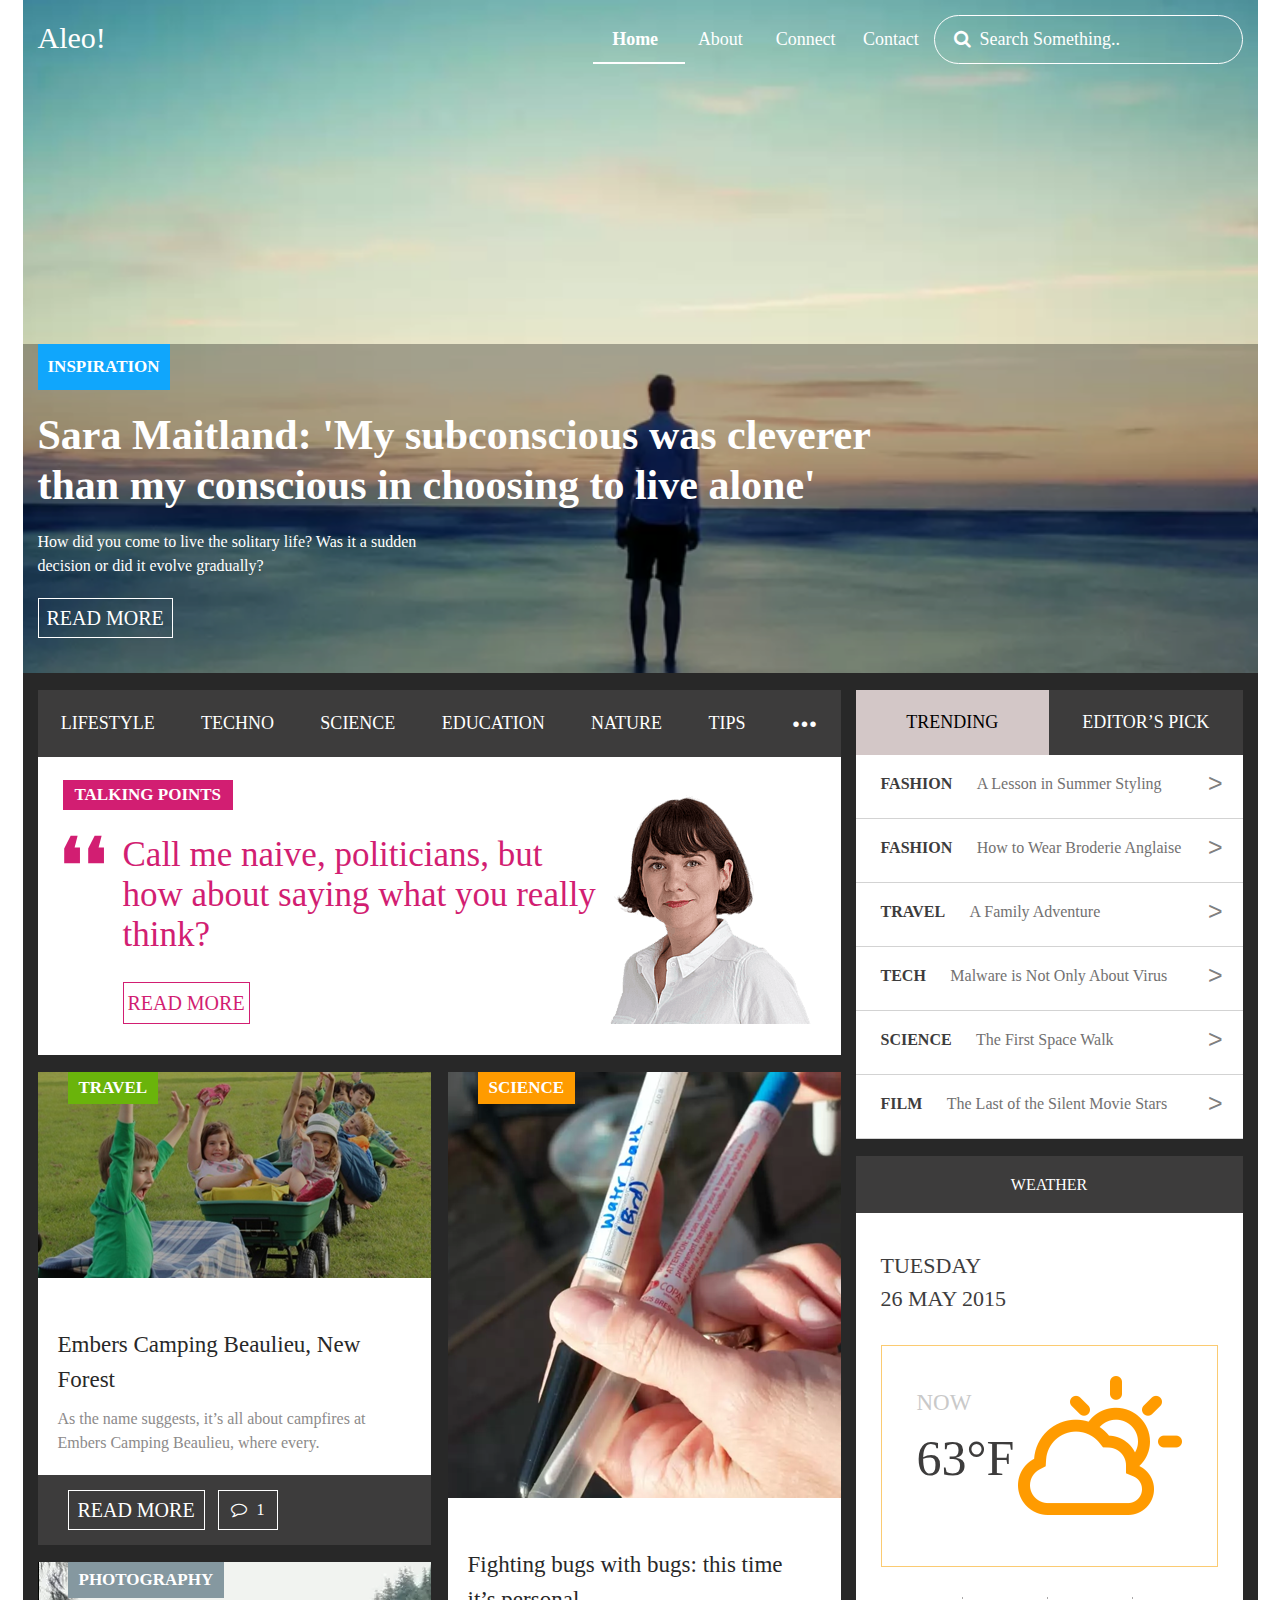
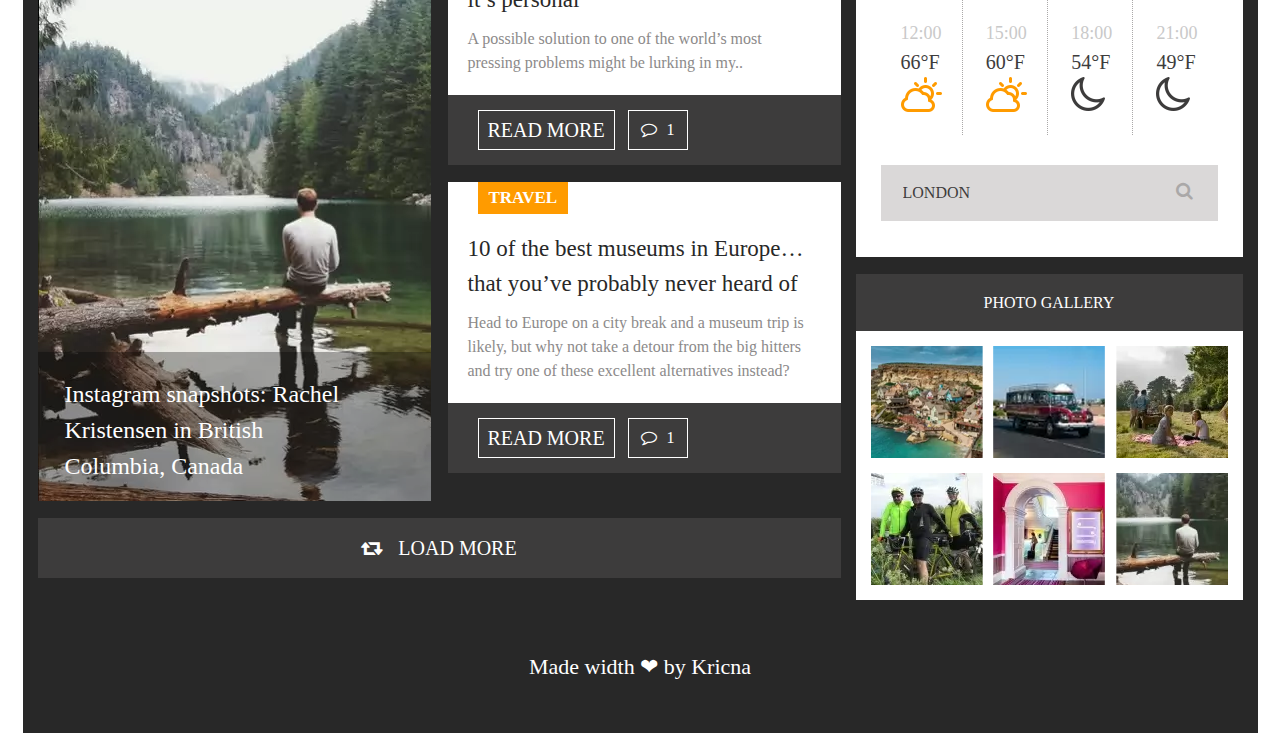
<file: portf_3/index.html>
<!doctype html>
<html lang="en">
  <head>
   
    <meta charset="utf-8">
    <meta name="viewport" content="width=device-width, initial-scale=1, shrink-to-fit=no">

    <!-- Bootstrap CSS -->
    <link rel="stylesheet" href="https://stackpath.bootstrapcdn.com/bootstrap/4.4.1/css/bootstrap.min.css" integrity="sha384-Vkoo8x4CGsO3+Hhxv8T/Q5PaXtkKtu6ug5TOeNV6gBiFeWPGFN9MuhOf23Q9Ifjh" crossorigin="anonymous">
    
    
    <link rel="stylesheet" href="css/style.css">
    
<!--    <link href="//db.onlinewebfonts.com/c/197a1fdcbb866cc5eb1fb0c4ab864173?family=Niobium" rel="stylesheet" type="text/css"/>-->
   
<link href="https://stackpath.bootstrapcdn.com/font-awesome/4.7.0/css/font-awesome.min.css" rel="stylesheet" integrity="sha384-wvfXpqpZZVQGK6TAh5PVlGOfQNHSoD2xbE+QkPxCAFlNEevoEH3Sl0sibVcOQVnN" crossorigin="anonymous">
    
    <script src="js/js.js" defer></script>

    <title>Aleo</title>
    
  </head>
  
  <body>
   
    <div class="wrap">
       
       <header class="head">
        
        <div class="container-fluid">
                
                <nav class="nav-menu">
                    
                    <a href="#" class="logo">
                        
                     Aleo! 
                        
                    </a>
                    
                    
                    <input type="checkbox" name="toggle" id="in_1" class="mob-menu">
                    
                    <label for="in_1" class="mob-menu">
                        
                        <div class="button-toggle">
      
      <span class="first_line"></span>
      <span class="two_line"></span>
      <span class="three_line"></span>
      
                       </div>
                        
                    </label>
                    
                    <div class="box_item">
                    
                    <ul class="menu_item">
                        <li><a href="#" class="active">Home</a></li>
                        <li><a href="#">About</a></li>
                        <li><a href="#">Connect</a></li>
                        <li><a href="#">Contact</a></li>
                        
                        
                        <div class="line line_2"></div>
                    </ul>
                    
                    <form action="#" class="form_menu">
                        
                        <input type="text" class="form_in" placeholder="Search Something..">
                        
                        <i class="fa fa-search"></i>

                    </form>
                    
                    </div>
                    
                </nav>
                
         </div>
          <section class="inspiration">
                   
        <div class="container-fluid">           
                    
                    <p class="inspr">
                        
                       inspiration 
                        
                    </p>
                    
                    <div class="row">
                        
                        <div class="col-md-9">
                            
                            <h1 class="caption_inspr">
                                
Sara Maitland: 'My subconscious was cleverer
than my conscious in choosing to live alone'
                                
                            </h1>
                            
                        </div>
                        
                        <div class="col-md-4">
                            
                           <p class="text_inspr">
                               
How did you come to live the solitary life? Was it a sudden
decision or did it evolve gradually?                       
                               
                           </p> 
                            
                        </div>
                        
                    </div>
                    
                    <p class="read_inspr">
                        
                        read more
                        
                    </p>
                    
                    
              </div>      
                    
                </section>
        
        </header>
        
        <div class="container-fluid">
            
                    <section class="parent_info">
                     <section class="menu_info">
                       
                       <div class="box_menu_1">
                       
                       
                        <input type="checkbox" name="toggle" id="in_2" class="mob-menu_2">
                    
                    <label for="in_2" class="mob-menu_2">
                        
                        <div class="button-toggle_2">
      
      <span class="first_line_1"></span>
      <span class="two_lines_2"></span>
      <span class="three_lines_3"></span>
      
                       </div>
                        
                    </label>
                       
                       <div class="box_item_2">
                        
                        <ul class="list_menu">
                            <li><a href="#">lifestyle</a></li>
                            <li><a href="#">techno</a></li>
                            <li><a href="#">science</a></li>
                            <li><a href="#">education</a></li>
                            <li><a href="#">nature</a></li>
                            <li><a href="#">tips</a></li>
                            <li><a href="#" class="link_menu">...</a></li>
                        </ul>
                        
                           </div>
                        
                        
                        
                        <div class="talking">
                           
                        
                           <p class="text_box">
                                
                               <span class="text_talking">
                 Call me naive, politicians, but
how about saying what you 
    really think?
                              </span>   
                               
                               
                    <span class="read_talking">
                                
                                read more
                            </span>
                                             
                            
                              <span class="item-position_1">talking points</span>  
                              <span class="item-position_2">&#10075;&#10075;</span>                  
                                              
                                
                            </p>
                                       
                               
                               
            <img class="img_Sophie" src="photo/Sophie-Heawood.png"  alt="photo">
                                       
                                
                                   
                     </div>
                        
                        </div>
                        
                        <article class="section_box">
                            
                           <div class="section_item_1">
                               
                           <div class="travel_box">
                               
                <img src="photo/Layer%2014.png" alt="photo" class="img_travel">
                              
                        <div class="text_travel">
                            
                  <p class="text_1">
                      
      Embers Camping Beaulieu, New
Forest                
                      
                  </p> 
                           
                  <p class="text_2">
                      
   As the name suggests, it’s all about campfires at
Embers Camping Beaulieu, where every.                   
                      
                  </p>          
                            
                        </div>   
                              
                 <div class="comment">
                     
                    <span class="comment_read">
                        
                        read more
                        
                    </span> 
                    
                    <span class="comment_message">
                       
                        <span class="mess_1">
             <i class="fa fa-comment-o" aria-hidden="true"></i>
                        </span>
                        
                        <span class="mess_2">
                        
                          1     
                                
                        </span>
                    </span>
                     
                 </div>     
                              
                         <span class="travel_pos">
                             travel
                         </span>                                                             
                               
                           </div> 
                              
                            <div class="photography_box">
                               
                                
                        <p class="social_text">
                            
     Instagram snapshots:
Rachel Kristensen in British 
Columbia, Canada                       
                            
                        </p>   
                               
                     <span class="photography_pos">
                            
                                  photography       
                                   
                               </span>     
                                
                            </div>      
                               
                           </div>
                           
                        <div class="section_item_2">
                            
                           <div class="science_box">
                
                        <img src="photo/Layer%2017.png" alt="photo" class="img_science">  
                              
                    <div class="text_travel">
                            
                  <p class="text_1">
                      
   Fighting bugs with bugs: 
this time it’s personal             
                  </p> 
                           
                  <p class="text_2">
                      
   A possible solution to one of the world’s most
pressing problems might be lurking in my..                  
                      
                  </p>          
                            
                        </div>   
                              
                 <div class="comment">
                     
                    <span class="comment_read">
                        
                        read more
                        
                    </span> 
                    
                    <span class="comment_message">
                       
                        <span class="mess_1">
             <i class="fa fa-comment-o" aria-hidden="true"></i>
                        </span>
                        
                        <span class="mess_2">
                        
                          1     
                                
                        </span>
                    </span>
                     
                 </div>          
                       
                    <span class="science_pos">
                        science
                    </span>        
                               
                           </div> 
                           
                           <div class="travel_box_2">
                               
                <div class="text_travel">
                            
                  <p class="text_1">
                      
   10 of the best museums in
Europe… that you’ve probably
never heard of            
                  </p> 
                           
                  <p class="text_2">
                      
  Head to Europe on a city break and a museum 
trip is likely, but why not take a detour from the 
big hitters and try one of these excellent 
alternatives instead?                 
                      
                  </p>          
                            
                        </div>   
                              
                 <div class="comment">
                     
                    <span class="comment_read">
                        
                        read more
                        
                    </span> 
                    
                    <span class="comment_message">
                       
                        <span class="mess_1">
             <i class="fa fa-comment-o" aria-hidden="true"></i>
                        </span>
                        
                        <span class="mess_2">
                        
                          1     
                                
                        </span>
                    </span>
                     
                 </div>          
                       
                    <span class="science_pos">
                        travel
                    </span>                  
                               
                           </div>
                            
                        </div> 
                            
                        </article>
                        
                        <div class="box_load">
                       <span class="retweet">
                           <i class="fa fa-retweet" aria-hidden="true"></i>
                       </span>  
                       <span class="text_load">
                           load more
                       </span>   
                        </div>
                        
                    </section>
                    
                    <section class="menu_info_2">
                        <div class="tub_box">
            <input type="radio" name="in_1" id="tab_1" checked>
            <label for="tab_1" class="lb_1">
                trending
            </label> 
            <input type="radio" name="in_1" id="tab_2"> 
            <label for="tab_2" class="lb_2">
                EDITOR’S PICK
            </label> 
                       <section class="tub_list_1">
                    <div class="tub_item1">
            <p class="tub_text_1">
             fashion   
            </p>
            <p class="tub_text_2">
              A Lesson in Summer Styling  
            </p>   
            <span class="tub_pos_1">
                >
            </span>         
                    </div>
                    
          <section class="tub_sub_menu_1">
              <p class="sub_menu_text_1">
        Lorem ipsum dolor sit amet, consectetur adipisicing elit. Inventore fuga dolore quisquam id hic quam voluptate vero quidem totam aut a sed eaque magni, omnis, impedit debitis placeat obcaecati possimus.          
              </p>
          </section>  
                    
                    <div class="tub_item2">
                        <p class="tub_text_2_1">
             fashion   
            </p>
            <p class="tub_text_2_2">
            How to Wear Broderie Anglaise 
            </p>   
            <span class="tub_pos_2">
                >
            </span>                     
                    </div>
                    
            <section class="tub_sub_menu_2">
              <p class="sub_menu_text_2">
        Lorem ipsum dolor sit amet, consectetur adipisicing elit. Inventore fuga dolore quisquam id hic quam voluptate vero quidem totam aut a sed eaque magni, omnis, impedit debitis placeat obcaecati possimus.          
              </p>
          </section> 
                    
                    <div class="tub_item3">
                         <p class="tub_text_3_1">
             TRAVEL   
            </p>
            <p class="tub_text_3_2">
               A Family Adventure 
            </p>   
            <span class="tub_pos_3">
                >
            </span>                    
                    </div>
                    
    <section class="tub_sub_menu_3">
              <p class="sub_menu_text_3">
        Lorem ipsum dolor sit amet, consectetur adipisicing elit. Inventore fuga dolore quisquam id hic quam voluptate vero quidem totam aut a sed eaque magni, omnis, impedit debitis placeat obcaecati possimus.          
              </p>
          </section> 
                    
                    <div class="tub_item4">
                         <p class="tub_text_4_1">
             TECH   
            </p>
            <p class="tub_text_4_2">
              Malware is Not Only About Virus 
            </p>   
            <span class="tub_pos_4">
                >
            </span>                    
                    </div>
                    
    <section class="tub_sub_menu_4">
              <p class="sub_menu_text_4">
        Lorem ipsum dolor sit amet, consectetur adipisicing elit. Inventore fuga dolore quisquam id hic quam voluptate vero quidem totam aut a sed eaque magni, omnis, impedit debitis placeat obcaecati possimus.          
              </p>
          </section> 
                    
                    <div class="tub_item5">
                         <p class="tub_text_5_1">
             SCIENCE    
            </p>
            <p class="tub_text_5_2">
             The First Space Walk 
            </p>   
            <span class="tub_pos_5">
                >
            </span>                    
                    </div>
                    
         <section class="tub_sub_menu_5">
              <p class="sub_menu_text_5">
        Lorem ipsum dolor sit amet, consectetur adipisicing elit. Inventore fuga dolore quisquam id hic quam voluptate vero quidem totam aut a sed eaque magni, omnis, impedit debitis placeat obcaecati possimus.          
              </p>
          </section> 
                    
                    <div class="tub_item6">
                        <p class="tub_text_6_1">
             FILM    
            </p>
            <p class="tub_text_6_2">
              The Last of the Silent Movie Stars  
            </p>   
            <span class="tub_pos_6">
                >
            </span>                     
                    </div>
                      
             <section class="tub_sub_menu_6">
              <p class="sub_menu_text_6">
        Lorem ipsum dolor sit amet, consectetur adipisicing elit. Inventore fuga dolore quisquam id hic quam voluptate vero quidem totam aut a sed eaque magni, omnis, impedit debitis placeat obcaecati possimus.          
              </p>
          </section> 
                      
                       </section>
                    <section class="tub_list_2">
                    <p class="list_2_text">
            Lorem ipsum dolor sit amet, consectetur adipisicing elit. Eveniet doloremque, facilis consequatur officiis, sed nam! Ullam magnam voluptatibus est omnis reprehenderit doloremque, quos repudiandae architecto quasi alias libero officia odio at nesciunt animi ipsa nobis possimus, quaerat deleniti rerum. Iste ex neque architecto itaque vel perspiciatis voluptate, dicta? Eveniet, facere!
                        </p>
                    </section>             
                        </div>
                        <div class="weather_box">
               <h1 class="weather_caption">
                   weather
               </h1>  
            <div class="weather_box_item">
                <div class="weather_data">
                    <span class="data_item">
              Tuesday<br>
            26 May 2015          
                    </span>
                    
                    <span class="img_degree">
            <span class="degree_text">
                <span class="degree_text_item1">
              NOW      
                </span>
                <span class="degree_text_item2">
             63°F       
                </span>
            </span>
            <span class="img_sun">
                
          <img src="photo/Forma%201.png" alt="img">      
            </span>
                    </span>
                    
                </div>
                <div class="box_degree">
              <div class="degree_item_1">
           <span class="degree_num1">
          12:00     
           </span>       
           <span class="degree_num2">
           66°F    
           </span>       
           <span class="degree_img1">
             <img src="photo/Forma%201%20copy%202.png" alt="img">  
           </span>       
              </div>      
              <div class="degree_item_2">
          <span class="degree_num2_1">
          15:00     
           </span>       
           <span class="degree_num2_2">
           60°F    
           </span>       
           <span class="degree_img2_2">
             <img src="photo/Forma%201%20copy%202.png" alt="img">  
           </span>                
              </div>      
              <div class="degree_item_3">
        <span class="degree_num3_1">
          18:00     
           </span>       
           <span class="degree_num3_2">
           54°F    
           </span>       
           <span class="degree_img3_3">
             <img src="photo/Forma%201%20luna.png" alt="img">  
           </span>                
              </div>      
              <div class="degree_item_4">
          <span class="degree_num4_1">
          21:00     
           </span>       
           <span class="degree_num4_2">
           49°F    
           </span>       
           <span class="degree_img4_4">
             <img src="photo/Forma%201%20luna.png" alt="img">  
           </span>             
              </div>      
                </div>
                <div class="box_input">
             <form action="#" class="form_style">
                 <input type="text" placeholder="LONDON" class="input_style">
            <i class="fa fa-search"></i>
 
             </form>      
                </div>
            </div>           
                        </div>
                        <div class="gallery_box">
                <h1 class="gallery_caption">
                 photo gallery   
                </h1> 
                <div class="gallery_img">
                
                <div class="img_style1">
                
            <img src="photo/img.png" alt="photo" class="img_bottom">   <img src="photo/Layer%2020.png" alt="photo" class="img_bottom">        
            <img src="photo/Layer%2021.png" alt="photo" class="img_bottom">   
                
                </div>
                <div class="img_style2">
                 
            <img src="photo/Layer%2022.png" alt="photo">        
            <img src="photo/Layer%2023.png" alt="photo" class="img_bottom5">        
            <img src="photo/Layer%2024.png" alt="photo"> 
               
                </div>     
                                    
                </div>           
                        </div>
                    </section>
                   </section>
        </div>
        
        <footer>
            <p class="foot_text">
             Made width &#10084; by Kricna   
            </p>
        </footer>
        
        
    </div>

    
    <script src="https://code.jquery.com/jquery-3.4.1.slim.min.js" integrity="sha384-J6qa4849blE2+poT4WnyKhv5vZF5SrPo0iEjwBvKU7imGFAV0wwj1yYfoRSJoZ+n" crossorigin="anonymous"></script>
    <script src="https://cdn.jsdelivr.net/npm/popper.js@1.16.0/dist/umd/popper.min.js" integrity="sha384-Q6E9RHvbIyZFJoft+2mJbHaEWldlvI9IOYy5n3zV9zzTtmI3UksdQRVvoxMfooAo" crossorigin="anonymous"></script>
    <script src="https://stackpath.bootstrapcdn.com/bootstrap/4.4.1/js/bootstrap.min.js" integrity="sha384-wfSDF2E50Y2D1uUdj0O3uMBJnjuUD4Ih7YwaYd1iqfktj0Uod8GCExl3Og8ifwB6" crossorigin="anonymous"></script>
    
  </body>
  
</html>
</file>
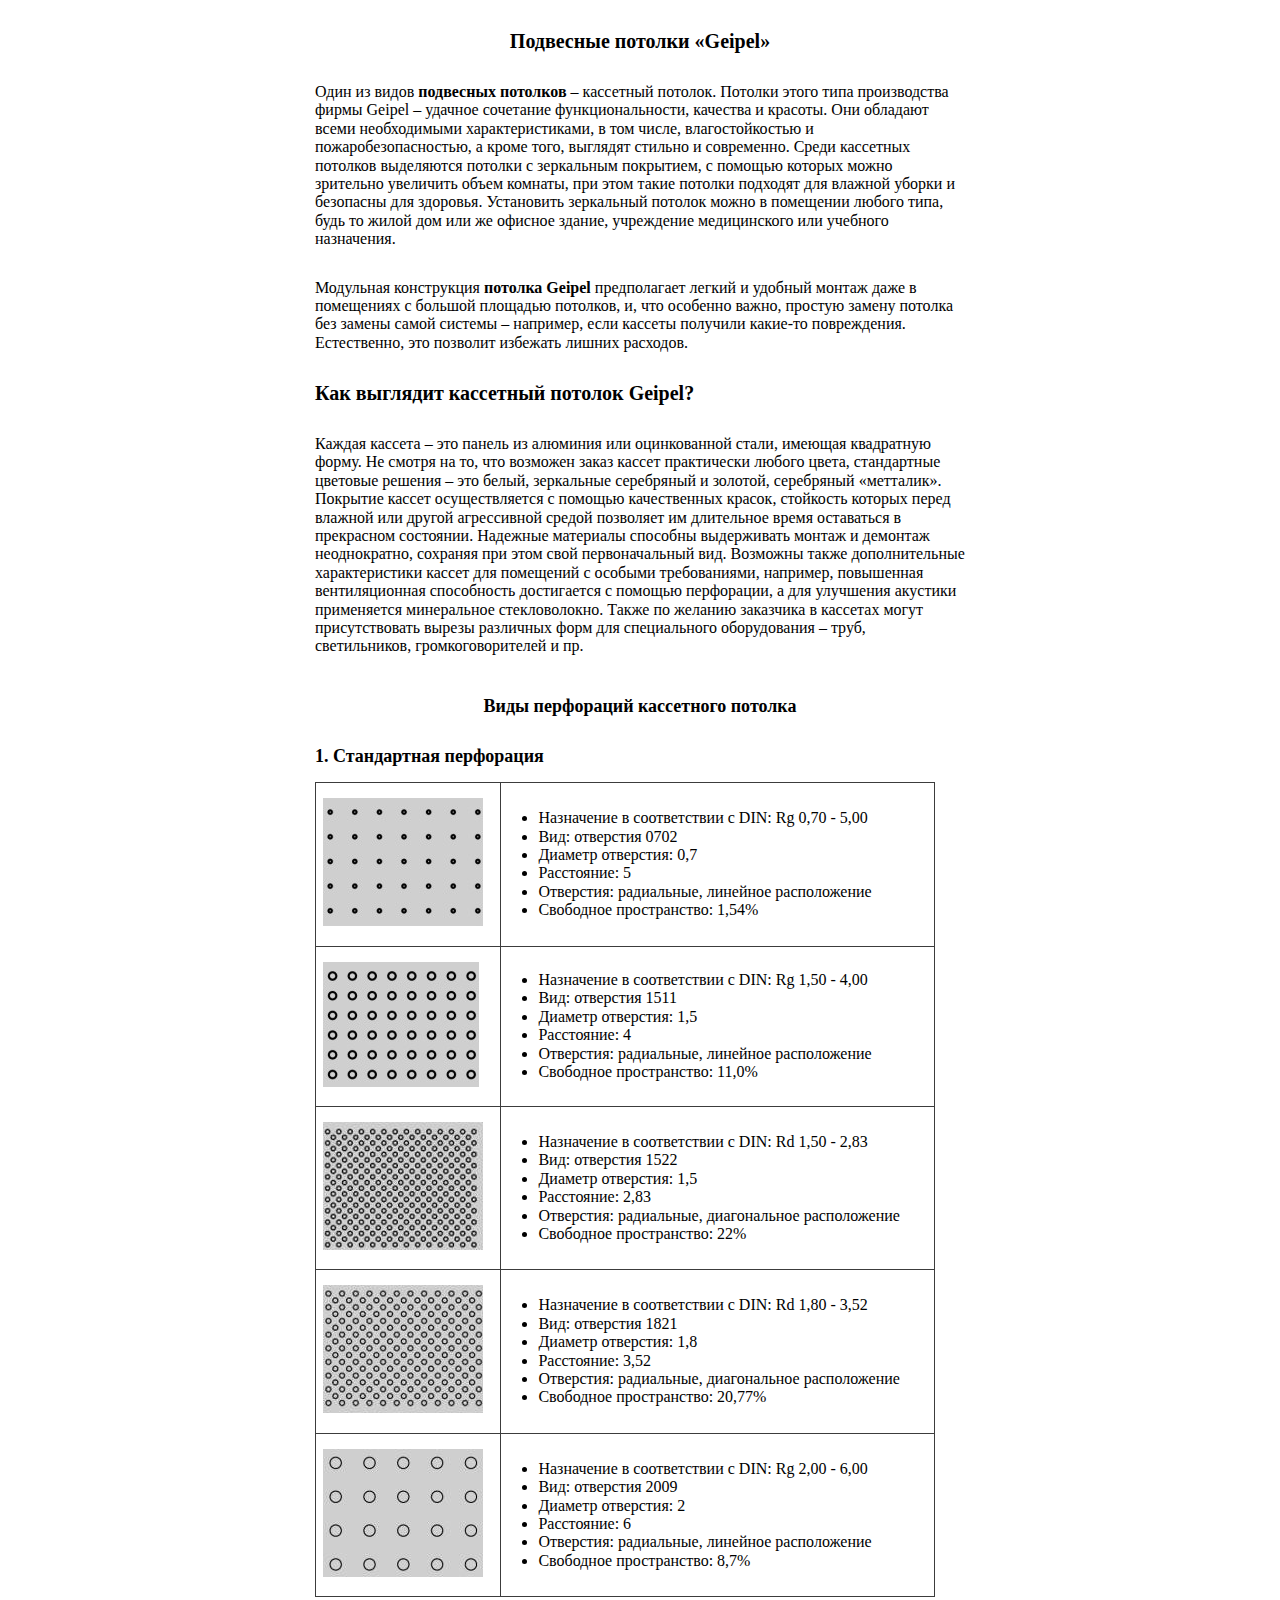
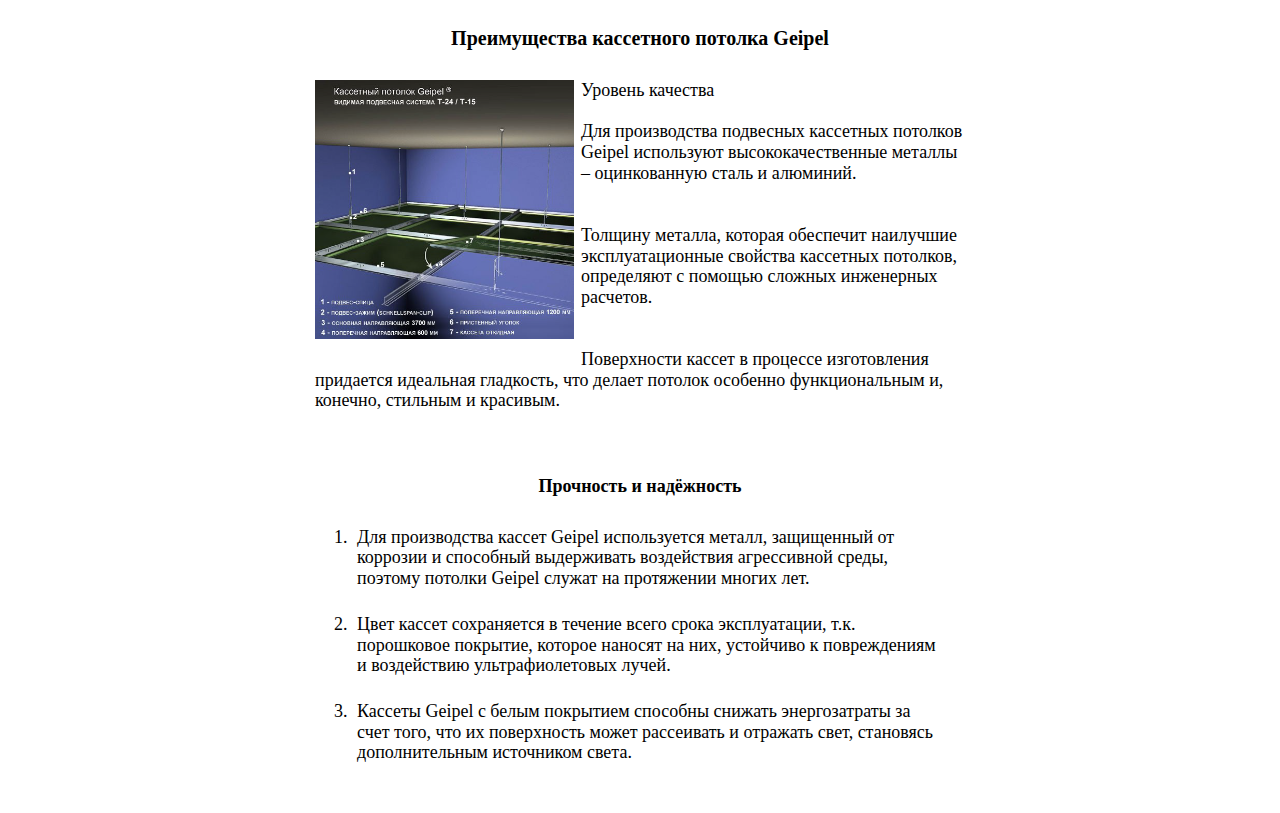
<file: testovoe/index.html>
<!DOCTYPE html>
<html lang="en">

<head>
    <meta charset="UTF-8">
    <meta name="viewport" content="width=device-width, initial-scale=1.0">
    <title>Testovoe</title>

    <link href="https://stackpath.bootstrapcdn.com/font-awesome/4.7.0/css/font-awesome.min.css" rel="stylesheet" integrity="sha384-wvfXpqpZZVQGK6TAh5PVlGOfQNHSoD2xbE+QkPxCAFlNEevoEH3Sl0sibVcOQVnN" crossorigin="anonymous">

    <link rel="stylesheet" href="css/normalize.css">

    <link rel="stylesheet" href="css/style.css">

</head>

<body>


    <div class="wrap__content">

        <h2 class="caption__1">
            Подвесные потолки «Geipel»
        </h2>

        <p class="info__1">
            Один из видов <span class="bold">подвесных потолков</span> – кассетный потолок. Потолки этого типа производства
            фирмы Geipel – удачное сочетание функциональности, качества и красоты. Они обладают
            всеми необходимыми характеристиками, в том числе, влагостойкостью и
            пожаробезопасностью, а кроме того, выглядят стильно и современно. Среди кассетных
            потолков выделяются потолки с зеркальным покрытием, с помощью которых можно
            зрительно увеличить объем комнаты, при этом такие потолки подходят для влажной уборки и
            безопасны для здоровья. Установить зеркальный потолок можно в помещении любого типа,
            будь то жилой дом или же офисное здание, учреждение медицинского или учебного
            назначения.

            <span class="indent">
                Модульная конструкция <span class="bold">потолка Geipel</span> предполагает легкий и удобный монтаж даже в
                помещениях с большой площадью потолков, и, что особенно важно, простую замену потолка
                без замены самой системы – например, если кассеты получили какие-то повреждения.
                Естественно, это позволит избежать лишних расходов.

            </span>

        </p>

        <h2 class="caption__2">
            Как выглядит кассетный потолок Geipel?
        </h2>

        <p class="info__2">
            Каждая кассета – это панель из алюминия или оцинкованной стали, имеющая квадратную
            форму. Не смотря на то, что возможен заказ кассет практически любого цвета, стандартные
            цветовые решения – это белый, зеркальные серебряный и золотой, серебряный «метталик».
            Покрытие кассет осуществляется с помощью качественных красок, стойкость которых перед
            влажной или другой агрессивной средой позволяет им длительное время оставаться в
            прекрасном состоянии. Надежные материалы способны выдерживать монтаж и демонтаж
            неоднократно, сохраняя при этом свой первоначальный вид. Возможны также
            дополнительные характеристики кассет для помещений с особыми требованиями, например,
            повышенная вентиляционная способность достигается с помощью перфорации, а для
            улучшения акустики применяется минеральное стекловолокно. Также по желанию заказчика
            в кассетах могут присутствовать вырезы различных форм для специального оборудования –
            труб, светильников, громкоговорителей и пр.

        </p>

        <h2 class="caption__3">
            Виды перфораций кассетного потолка
        </h2>

        <h2 class="caption__4">
            1. Стандартная перфорация
        </h2>

        <main class="description">

            <section class="description__item">
                <div class="item__img">
                    <img src="img/img_1.png" alt="">
                </div>
                <div class="item__list">
                    <ul>
                        <li>Назначение в соответствии с DIN: Rg 0,70 - 5,00</li>
                        <li>Вид: отверстия 0702</li>
                        <li>Диаметр отверстия: 0,7</li>
                        <li>Расстояние: 5</li>
                        <li>Отверстия: радиальные, линейное расположение</li>
                        <li>Свободное пространство: 1,54%</li>
                    </ul>
                </div>
            </section>
            <section class="description__item">
                <div class="item__img">
                    <img src="img/img_2.png" alt="">
                </div>
                <div class="item__list">
                    <ul>
                        <li>Назначение в соответствии с DIN: Rg 1,50 - 4,00</li>
                        <li>Вид: отверстия 1511</li>
                        <li>Диаметр отверстия: 1,5</li>
                        <li>Расстояние: 4</li>
                        <li>Отверстия: радиальные, линейное расположение</li>
                        <li>Свободное пространство: 11,0%</li>
                    </ul>
                </div>
            </section>
            <section class="description__item">
                <div class="item__img">
                    <img src="img/img_3.png" alt="">
                </div>
                <div class="item__list">
                    <ul>
                        <li>Назначение в соответствии с DIN: Rd 1,50 - 2,83</li>
                        <li>Вид: отверстия 1522</li>
                        <li>Диаметр отверстия: 1,5</li>
                        <li>Расстояние: 2,83</li>
                        <li>Отверстия: радиальные, диагональное расположение</li>
                        <li>Свободное пространство: 22%</li>
                    </ul>
                </div>
            </section>
            <section class="description__item">
                <div class="item__img">
                    <img src="img/img_4.png" alt="">
                </div>
                <div class="item__list">
                    <ul>
                        <li>Назначение в соответствии с DIN: Rd 1,80 - 3,52</li>
                        <li>Вид: отверстия 1821</li>
                        <li>Диаметр отверстия: 1,8</li>
                        <li>Расстояние: 3,52</li>
                        <li>Отверстия: радиальные, диагональное расположение</li>
                        <li>Свободное пространство: 20,77%</li>
                    </ul>
                </div>
            </section>
            <section class="description__item">
                <div class="item__img">
                    <img src="img/img_5.png" alt="">
                </div>
                <div class="item__list">
                    <ul>
                        <li>Назначение в соответствии с DIN: Rg 2,00 - 6,00</li>
                        <li>Вид: отверстия 2009</li>
                        <li>Диаметр отверстия: 2</li>
                        <li>Расстояние: 6</li>
                        <li>Отверстия: радиальные, линейное расположение</li>
                        <li>Свободное пространство: 8,7%</li>
                    </ul>
                </div>
            </section>

        </main>

        <h2 class="caption__5">
            Преимущества кассетного потолка Geipel
        </h2>

        <p class="info__3">
            <img class="ceiling" src="img/img_6.png" alt="">

            Уровень качества <br><br>

            Для производства подвесных кассетных
            потолков Geipel используют
            высококачественные металлы – оцинкованную
            сталь и алюминий. <br><br><br>

            Толщину металла, которая обеспечит наилучшие
            эксплуатационные свойства кассетных потолков,
            определяют с помощью сложных инженерных
            расчетов. <br><br><br>


            Поверхности кассет в процессе изготовления
            придается идеальная гладкость, что делает потолок особенно функциональным
            и, конечно, стильным и красивым.
        </p>

        <h2 class="caption__6">
            Прочность и надёжность
        </h2>

        <section class="list__benefits">
            <ul>
                <li>Для производства кассет Geipel используется металл, защищенный от
                    коррозии и способный выдерживать воздействия агрессивной среды,
                    поэтому потолки Geipel служат на протяжении многих лет.
                </li>
                <li>Цвет кассет сохраняется в течение всего срока эксплуатации, т.к.
                    порошковое покрытие, которое наносят на них, устойчиво к
                    повреждениям и воздействию ультрафиолетовых лучей.
                </li>
                <li>Кассеты Geipel с белым покрытием способны снижать энергозатраты за
                    счет того, что их поверхность может рассеивать и отражать свет,
                    становясь дополнительным источником света.
                </li>
            </ul>
        </section>

    </div>







    <script src="https://code.jquery.com/jquery-3.5.1.min.js" integrity="sha256-9/aliU8dGd2tb6OSsuzixeV4y/faTqgFtohetphbbj0=" crossorigin="anonymous"></script>

    <script src=js/main.js></script>

</body>

</html>
</file>
<file: portf_1/css/style.css>
/*------Общие классы--------------------*/

body {
    max-width: 100%;
    height: 100%;
    min-height: 100vh;
}

* {
    margin: 0;
    padding: 0;
    text-decoration: none;
    list-style: none;
    -webkit-box-sizing: border-box;
    box-sizing: border-box;
}

a {
    display: block;
}

/*-----Классы flex-box, часто используемые-----*/

.flex_1 {
    display: -moz-flex;
    display: -ms-flex;
    display: -o-flex;
    display: -webkit-box;
    display: -ms-flexbox;
    display: flex;
    -webkit-box-pack: justify;
    -ms-flex-pack: justify;
    justify-content: space-between;
}

.flex_2 {
    display: -moz-flex;
    display: -ms-flex;
    display: -o-flex;
    display: -webkit-box;
    display: -ms-flexbox;
    display: flex;
    -webkit-box-pack: center;
    -ms-flex-pack: center;
    justify-content: center;
}

.flex_3 {
    display: -moz-flex;
    display: -ms-flex;
    display: -o-flex;
    display: -webkit-box;
    display: -ms-flexbox;
    display: flex;
    -webkit-box-orient: vertical;
    -webkit-box-direction: normal;
    -ms-flex-direction: column;
    flex-direction: column;
    -webkit-box-pack: justify;
    -ms-flex-pack: justify;
    justify-content: space-between;
}

.flex_4 {
    display: -moz-flex;
    display: -ms-flex;
    display: -o-flex;
    display: -webkit-box;
    display: -ms-flexbox;
    display: flex;
    -webkit-box-pack: center;
    -ms-flex-pack: center;
    justify-content: center;
    -webkit-box-align: center;
    -ms-flex-align: center;
    align-items: center;
}

/*--------Часто используемые классы---------------------*/

.text_style {
    color: #fff;
    text-transform: uppercase;
}

.text_align {
    text-align: center;
}

#active_link {
    color: #f6ae48;
}


/*-------Шрифты, добавленные в дежурный класс----------*/

.baloo {
    font-family: 'Baloo Bhaina 2', cursive;
}

.pt_sans {
    font-family: 'PT Sans Caption', sans-serif;
}

/*--------Вёрстка первого экрана-------------------*/

.first_screen {
    width: 100%;
    height: 100%;
    min-height: 810px;
    position: relative;
}

.first_screen video {
    position: absolute;
    width: 100%;
    height: 100%;
    top: 0;
    left: 0;
    -o-object-fit: cover;
    object-fit: cover;
    pointer-events: none;
    z-index: 10;
}

.first_screen:after,
.bg:after {
    content: "";
    position: absolute;
    width: 100%;
    height: 100%;
    top: 0;
    left: 0;
    background-color: rgba(0, 0, 0, 0.6);
    z-index: 20;
}

.container_content,
.container_credo {
    width: 100%;
    max-width: 1080px;
    position: relative;
    z-index: 30;
}

.first_screen h2,
.credo_cap {
    font-size: 48px;
    font-weight: 700;
    line-height: 75px;
}

.first_screen p,
.credo_text {
    font-size: 24px;
    color: #fff;
    padding: 0px 115px;
    line-height: 40px;
    margin: 55px 0px 70px 0px;
}

.item_count {
    position: relative;
    -webkit-box-orient: vertical;
    -webkit-box-direction: normal;
    -ms-flex-direction: column;
    flex-direction: column;
    border: 2px solid #fff;
    border-top-color: transparent;
    width: 100%;
    max-width: 250px;
    padding: 43px 0px 40px 0px;
    cursor: pointer;
    -webkit-transition: all .4s;
    -o-transition: all .4s;
    transition: all .4s;
}

.item_count:after {
    content: "";
    display: block;
    position: absolute;
    width: 100px;
    height: 2px;
    left: -2px;
    top: -2px;
    background-color: #fff;
    z-index: 50;
}

.item_count:before {
    content: "";
    display: block;
    position: absolute;
    width: 100px;
    height: 2px;
    right: -2px;
    top: -2px;
    background-color: #fff;
    z-index: 50;
}


.item_count img {
    position: absolute;
    top: -10%;
    left: 50%;
    -webkit-transform: translateX(-50%);
    -ms-transform: translateX(-50%);
    transform: translateX(-50%);
    z-index: 60;
}

#img_pos {
    left: 52%;
    -webkit-transform: translateX(-52%);
    -ms-transform: translateX(-52%);
    transform: translateX(-52%);
}

.item_count:hover {
    background-color: rgba(0, 0, 0, 0.4);
}

.box_count .item_count:nth-of-type(2) {
    margin: 0px 60px 0px 60px;
}

.count {
    font-size: 48px;
    color: #fff;
    font-weight: bold;
}

.text_count {
    color: #fff;
}

@media screen and (max-width: 1050px) {
    .first_screen h2 {
        padding: 0px 25px;
    }
}

@media screen and (max-width: 920px) {
    .box_count .item_count:nth-of-type(2) {
        margin: 0px 30px 0px 30px;
    }
}

@media screen and (max-width: 880px) {
    .box_count {
        -webkit-box-orient: vertical;
        -webkit-box-direction: normal;
        -ms-flex-direction: column;
        flex-direction: column;
        -webkit-box-pack: justify;
        -ms-flex-pack: justify;
        justify-content: space-between;
        -webkit-box-align: center;
        -ms-flex-align: center;
        align-items: center;
    }

    .box_count .item_count:nth-of-type(2) {
        margin: 20px 0px;
    }

    .container_content {
        padding: 50px 0px;
    }
}

@media screen and (max-width: 670px) {
    .first_screen h2 {
        font-size: 35px;
    }
}

@media screen and (max-width: 580px) {
    .first_screen h2 {
        line-height: 50px;
    }
}

@media screen and (max-width: 547px) {

    .first_screen h2 {
        font-size: 25px;
    }

    .first_screen p {
        padding: 0px 10px;
    }
}

@media screen and (max-width: 410px) {
    .first_screen p {
        font-size: 16px;
        line-height: 25px;
        padding: 0px 30px;
    }
}

@media screen and (max-width: 380px) {
    .first_screen h2 {
        font-size: 18px;
        line-height: 35px;
    }

    .first_screen p {
        margin: 90px 0px 90px 0px;
    }
}

@media screen and (max-width: 325px) {
    .first_screen p {
        font-size: 14px;
    }

    .container_content {
        width: 100%;
        max-width: 400px;
    }
}

@media screen and (max-width: 320px) {
    .first_screen h2 {
        font-size: 14px;
        padding: 10px;
        line-height: 25px;
    }

    .item_count {
        width: 100%;
        max-width: 220px;
    }

    .item_count:after,
    .item_count:before {
        width: 85px;
    }

}

@media screen and (max-width: 280px) {
    .item_count {
        width: 100%;
        max-width: 180px;
    }

    .item_count:after,
    .item_count:before {
        width: 65px;
    }

    .box_count .item_count:nth-of-type(3) span:nth-of-type(2) {
        padding: 0px 10px;
        text-align: center;
    }

}

/*---------Вёрстка Меню---------------------------------------*/

.nav {
    border-bottom: 2px solid #adadad;
}

.nav ul {
    display: -moz-flex;
    display: -ms-flex;
    display: -o-flex;
    display: -webkit-box;
    display: -ms-flexbox;
    display: flex;
    -webkit-box-pack: end;
    -ms-flex-pack: end;
    justify-content: flex-end;
}

.nav ul li {
    border-left: none;
    background: none;
}

.nav ul li a {
    font-size: 30px;
    color: #000;
    padding: 40px 22px;
    -webkit-transition: all .4s;
    -o-transition: all .4s;
    transition: all .4s;
}

.nav ul li a:hover {
    color: #f6ae48;
    background: none;
}

.nav ul li:last-child {
    margin-right: 110px;
}

@media screen and (max-width: 1080px) {
    #menu {
        -webkit-box-orient: vertical;
        -webkit-box-direction: normal;
        -ms-flex-direction: column;
        flex-direction: column;
        -webkit-box-pack: justify;
        -ms-flex-pack: justify;
        justify-content: space-between;
        -webkit-box-align: center;
        -ms-flex-align: center;
        align-items: center;
        background-color: rgba(158, 143, 142, 0.2);
    }

    .nav ul li:last-child {
        margin: 0;
    }

    .nav ul li a {
        text-align: center;
    }

    .menu-collapser {
        color: transparent;
    }

    .collapse-button {
        display: -moz-flex;
        display: -ms-flex;
        display: -o-flex;
        display: -webkit-box;
        display: -ms-flexbox;
        display: flex;
        -webkit-box-orient: vertical;
        -webkit-box-direction: normal;
        -ms-flex-direction: column;
        flex-direction: column;
        -webkit-box-pack: center;
        -ms-flex-pack: center;
        justify-content: center;
        -webkit-box-align: center;
        -ms-flex-align: center;
        align-items: center;
        height: 100%;
        width: 50px;
        border-radius: 10px;
        background-color: #000;
    }

    .collapse-button span {
        width: 25px !important;
    }

    .collapse-button span:nth-of-type(2) {
        margin: 5px 0px;
    }


}

@media screen and (max-width: 670px) {
    .nav ul li a {
        padding-top: 20px;
        padding-bottom: 20px;
        font-size: 20px;
    }
}

/*--------------Вёрстка Студии----------------------*/

.wrap_studio {
    width: 100%;
    max-width: 1240px;
    margin: 175px 0px 250px 0px;
}

.text_1 {
    color: #000;
    font-size: 48px;
    font-weight: bold;
    -ms-flex-item-align: center;
    -ms-grid-row-align: center;
    align-self: center;
}

.text_2 {
    color: #000;
    font-size: 20px;
    width: 100%;
    max-width: 750px;
    margin-right: 75px;
    line-height: 35px;
}

.studio_2 {
    margin-top: 210px;
}

.studio_2 .item_studio_2:nth-of-type(3) {
    background-color: #f6ae48;
}

.cap_item,
.text_item {
    color: #000;
    font-family: 'Arial', sans-serif;
}

.text_item {
    line-height: 35px;
}

.cap_item {
    font-weight: bold;
    font-size: 20px;
    margin-bottom: 15px;
    letter-spacing: 3px;
    margin-top: 10px;
}

.studio_2 .item_studio_2:nth-of-type(2) .cap_item {
    margin-top: 23px;
}

.studio_2 .item_studio_2:nth-of-type(3) .cap_item {
    margin-top: 24px;
}

.studio_2 .item_studio_2 {
    padding: 15px 11px 20px 25px;
}

.price {
    margin-top: 25px;
}

.price_item {
    font-family: 'Arial', sans-serif;
    font-size: 18px;
    border: 2px solid #fff;
    padding: 10px;
}

.price_img {
    -ms-flex-item-align: center;
    -ms-grid-row-align: center;
    align-self: center;
    margin-right: 20px;
    font-size: 25px;
}

.price_item:hover {
    background-color: rgba(0, 0, 0, 0.6);
    border: 2px solid #000;
}

.price_img:hover {
    color: rgba(0, 0, 0, 0.6);
}

.price_item,
.price_img {
    -webkit-transition: all .4s;
    -o-transition: all .4s;
    transition: all .4s;
    color: #fff;
    cursor: pointer;
}

.studio_2 .item_studio_2:nth-of-type(3) .cap_item,
.studio_2 .item_studio_2:nth-of-type(3) .text_item {
    color: #fff;
}

.studio_2 .item_studio_2 {
    cursor: pointer;
    -webkit-transition: .5s;
    -o-transition: .5s;
    transition: .5s;
}

.studio_2 .item_studio_2:nth-of-type(1):hover,
.studio_2 .item_studio_2:nth-of-type(2):hover {
    background: rgba(0, 185, 231, 0.4);
    border-radius: 5%;
}

.studio_2 .item_studio_2:nth-of-type(3):hover {
    background: rgba(109, 255, 60, 1);
    border-radius: 5%;
}

@media screen and (max-width: 1290px) {
    .studio_2 {
        -webkit-box-orient: vertical;
        -webkit-box-direction: normal;
        -ms-flex-direction: column;
        flex-direction: column;
    }

    .wrap_studio {
        padding: 20px;
        margin: 90px 0px 90px 0px;
    }

    .studio_2 {
        margin-top: 90px;
    }
}

@media screen and (max-width: 1100px) {

    .studio_1 {
        -moz-flex-direction: column;
        -ms-flex-direction: column;
        -o-flex-direction: column;
        -webkit-box-orient: vertical;
        -webkit-box-direction: normal;
        flex-direction: column;
    }

    .text_2 {
        -ms-flex-item-align: center;
        -ms-grid-row-align: center;
        align-self: center;
        margin-right: 0;
        margin-top: 60px;
    }

}

@media screen and (max-width: 650px) {

    .text_1 {
        font-size: 35px;
    }

}

@media screen and (max-width: 366px) {

    h2.cap_item {
        font-size: 16px;
    }

}

@media screen and (max-width: 265px) {

    .price {
        -webkit-box-orient: vertical;
        -webkit-box-direction: normal;
        -ms-flex-direction: column;
        flex-direction: column;
        -webkit-box-align: center;
        -ms-flex-align: center;
        align-items: center;
    }

    .price_item {
        margin-bottom: 10px;
    }

    .price_img {
        margin: 0;
    }

}

/*----------Стили Разработка-----------------*/

.bg {
    width: 100%;
    height: 100%;
    min-height: 566px;
    position: relative;
    background-image: url(../img/dev_fon.jpg);
    background-size: cover;
    background-position: center center;
}

.our_work {
    position: relative;
    width: 100%;
    max-width: 100%;
}

.develop_img {
    position: absolute;
    left: 0;
    top: -60px;
    background: #f6ae48;
    z-index: 70;
    width: 100%;
    max-width: 668px;
    background-image: url(../img/settings48.png), url(../img/cog2.png);
    background-repeat: no-repeat;
    background-position: top left, top right;
}

.develop_img span {
    display: inline-block;
    font-size: 50px;
    padding: 140px 0px 355px 130px;
}

.work_container {
    width: 100%;
    max-width: 1130px;
    margin: 190px 0px 135px 0px;
    z-index: 80;
}

.work_item1,
.work_item2,
.work_item3 {
    cursor: pointer;
    position: relative;
    padding: 75px 45px 32px 33px;
}

.work_item1 {
    background-image: url(../img/IMG_3646.png);
    background-repeat: no-repeat;
    background-size: cover;
    background-position: center center;
}

.work_item2 {
    background-image: url(../img/Free-04.png);
    background-repeat: no-repeat;
    background-size: cover;
    background-position: center center;
}

.work_item3 {
    background-image: url(../img/%D0%B7%D0%B0%D0%BA%D0%B0%D0%B7.png);
    background-repeat: no-repeat;
    background-size: cover;
    background-position: center center;
}

.work_item1:after,
.work_item2:after,
.work_item3:after {
    content: "";
    display: block;
    position: absolute;
    top: 0;
    left: 0;
    width: 100%;
    height: 100%;
    background: rgba(0, 0, 0, 0.6);
    z-index: 20;
}

.cap_work {
    font-size: 50px;
    margin-bottom: 45px;
}

.work_item2 .cap_work {
    padding-bottom: 57px;
}

.cap_work,
.cap_price {
    position: relative;
    z-index: 30;
}

.cap_work:after {
    content: "";
    display: block;
    position: absolute;
    width: 260px;
    height: 1px;
    bottom: 0;
    left: 0;
    background-color: #fff;
}

.price_dev,
.img_dev {
    color: #fff;
    font-size: 24px;
}

.price_dev {
    padding: 15px 24px;
    -webkit-transition: all .4s;
    -o-transition: all .4s;
    transition: all .4s;
}

.price_dev:hover {
    background-color: #000;
}

.img_dev {
    -ms-flex-item-align: center;
    -ms-grid-row-align: center;
    align-self: center;
    color: #fff;
    margin-left: 50px;
    -webkit-transition: all .4s;
    -o-transition: all .4s;
    transition: all .4s;
}

.work_item1 .img_dev {
    color: #00b9e7;
}

.img_dev:hover {
    color: #000;
}

.work_item1 .price_dev {
    border: 3px solid #00b9e7;
}

.work_item2 .price_dev {
    border: 3px solid #ffcb00;
}

.work_item3 .price_dev {
    border: 3px solid #66bf0d;
}

.bg_work {
    position: absolute;
    width: 100%;
    height: 50px;
    left: 0;
    bottom: -50px;
    -webkit-transform: translateY(-100%);
    -ms-transform: translateY(-100%);
    transform: translateY(-100%);
    -webkit-transition: -webkit-transform .6s;
    transition: -webkit-transform .6s;
    -o-transition: transform .6s;
    transition: transform .6s;
    transition: transform .6s, -webkit-transform .6s;
    z-index: -1;
}

.work_item1 .bg_work {
    background-color: #00b9e7;
}

.work_item1:hover .bg_work {
    -webkit-transform: translateY(0);
    -ms-transform: translateY(0);
    transform: translateY(0);
}

.work_item2 .bg_work {
    background-color: #ffcb00;
}

.work_item2:hover .bg_work {
    -webkit-transform: translateY(0);
    -ms-transform: translateY(0);
    transform: translateY(0);
}


.work_item3 .bg_work {
    background-color: #66bf0d;
}

.work_item3:hover .bg_work {
    -webkit-transform: translateY(0);
    -ms-transform: translateY(0);
    transform: translateY(0);
}

@media screen and (max-width: 1190px) {

    .work_container {
        -webkit-box-orient: vertical;
        -webkit-box-direction: normal;
        -ms-flex-direction: column;
        flex-direction: column;
        -webkit-box-align: center;
        -ms-flex-align: center;
        align-items: center;
        margin: 150px 0px 0px 0px;
    }

    .work_item2 {
        margin: 100px 0px 100px 0px;
    }

    .work_item3 {
        margin-bottom: 100px;
    }

    .wrap_studio {
        margin: 50px 0px 50px 0px;
    }

}

@media screen and (max-width: 920px) {

    .credo_text {
        margin: 40px 0px 40px 0px;
        padding: 0px 70px 0px 70px;
    }

    .credo_cap {
        margin-top: 45px;
        padding: 0px 50px 0px 50px;
    }

}

@media screen and (max-width: 800px) {

    .credo_text {
        margin: 20px 0px 20px 0px;
        padding: 0px 50px 50px 50px;
        line-height: 35px;
    }

    .credo_cap {
        margin-top: 15px;
        padding: 0px 30px 0px 30px;
        font-size: 35px;
        line-height: 40px;
    }

}



@media screen and (max-width: 710px) {

    .develop_img {
        max-width: 568px;
    }

    .develop_img span {
        width: 100%;
        text-align: center;
        padding-left: 0px;
    }

}

@media screen and (max-width: 620px) {

    .develop_img {
        max-width: 468px;
    }

    .develop_img span {
        padding-top: 80px;
    }

    .credo_cap {
        font-size: 30px;
    }

    .credo_text {
        font-size: 20px;
    }

}

@media screen and (max-width: 510px) {

    .develop_img {
        max-width: 368px;
    }

    .develop_img span {
        font-size: 35px;
        padding-top: 60px;
    }

    .work_container {
        margin-top: 100px;
    }

}

@media screen and (max-width: 460px) {

    .credo_text {
        padding: 0px 30px 50px 30px;
        line-height: 30px;
    }

    .credo_cap {
        margin-top: 25px;
    }

}

@media screen and (max-width: 410px) {

    .develop_img {
        max-width: 268px;
    }

    .develop_img span {
        font-size: 22px;
    }

    .work_item1,
    .work_item2,
    .work_item3 {
        padding: 15px;
    }

    .cap_work {
        font-size: 22px;
    }

    .price_dev,
    .img_dev {
        font-size: 18px;
    }

    .price_dev {
        padding: 12px;
    }

    .bg_work {
        height: 15px;
        bottom: -15px;
    }

    .cap_work:after {
        width: 150px;
    }

    .work_item2 {
        margin: 50px 0px 50px 0px;
    }

    .work_item3 {
        margin-bottom: 50px;
    }

    .work_container {
        margin-top: 50px;
    }

    .credo_cap {
        margin-top: 10px;
        font-size: 22px;
        padding: 0px 10px 0px 10px;
        line-height: 28px;
    }

    .credo_text {
        font-size: 18px;
        padding: 0px 10px 30px 10px;
    }

}

@media screen and (max-width: 300px) {

    .develop_img {
        max-width: 168px;
    }

    .develop_img span {
        font-size: 18px;
        padding-top: 30px;
    }

    .work_container {
        margin-top: 30px;
    }

    .work_item2 {
        margin: 30px 0px 30px 0px;
    }

    .work_item3 {
        margin-bottom: 30px;
    }

    .work_item1,
    .work_item2,
    .work_item3 {
        padding: 7px;
    }

    .cap_work {
        font-size: 18px;
    }

    .price_dev,
    .img_dev {
        font-size: 16px;
    }

    .price_dev {
        padding: 7px;
    }

    .cap_work:after {
        width: 110px;
    }

    .credo_text {
        font-size: 17px;
        padding: 0px 6px 30px 6px;
        line-height: 22px;
    }

}

@media screen and (max-width: 240px) {

    .img_dev {
        margin-left: 20px;
    }

}

/*------------Стили для First_search-----------------------------------*/

.first_search {
    margin-bottom: 120px;
}

.search_container {
    width: 100%;
    max-width: 1010px;
    position: relative;
    margin: 0px 30px 0px 30px;
}

.text_pos {
    position: absolute;
    left: 0;
    top: 30px;
    font-size: 79px;
    text-transform: uppercase;
    color: rgba(0, 0, 0, .2);
    width: 100%;
    max-width: 610px;
    z-index: 20;
    font-weight: bold;
    word-spacing: 25px;
}

.search_1 {
    width: 100%;
    max-width: 630px;
    padding: 45px 0px 0px 58px;
    z-index: 30;
}

.cap_search {
    font-size: 36px;
    color: #000;
    text-transform: uppercase;
    line-height: 72px;
    word-spacing: 20px;
}

.text_search {
    font-size: 24px;
    color: #000;
    line-height: 40px;
}

.img_1 {
    margin-bottom: 45px;
}

@media screen and (max-width: 940px) {

    .search_1 {
        margin-bottom: 45px;
    }

    .search_container {
        -webkit-box-orient: vertical;
        -webkit-box-direction: normal;
        -ms-flex-direction: column;
        flex-direction: column;
        -webkit-box-align: center;
        -ms-flex-align: center;
        align-items: center;
    }

    .first_search {
        margin-bottom: 60px;
    }

}

@media screen and (max-width: 590px) {

    .search_1 {
        padding: 20px;
        margin-bottom: 20px;
    }

    .cap_search {
        font-size: 25px;
        line-height: 42px;
        word-spacing: 12px;
    }

    .text_search {
        font-size: 20px;
        line-height: 30px;
    }

    .work_item3 {
        margin-bottom: 60px;
    }

    .search_container {
        margin: 0px 15px 0px 15px;
    }

}

/*-------------Вёрстка Портфолио-----------------*/

.wrap_1 {
    display: -moz-flex;
    display: -ms-flex;
    display: -o-flex;
    display: -webkit-box;
    display: -ms-flexbox;
    display: flex;
    -webkit-box-orient: vertical;
    -webkit-box-direction: normal;
    -ms-flex-direction: column;
    flex-direction: column;
    -webkit-box-align: center;
    -ms-flex-align: center;
    align-items: center;
    -webkit-box-pack: center;
    -ms-flex-pack: center;
    justify-content: center;
    position: relative;
}

.wrap_1,
.wrap_2 {
    background-color: #303263;
    height: 100%;
    min-height: 120px;
}

.text_bg {
    position: absolute;
    width: 100%;
    height: 100%;
    top: 0;
    left: 0;
    font-size: 96px;
    text-transform: uppercase;
    color: rgba(193, 193, 193, .2);
    font-weight: bold;
    font-family: 'Tahoma', sans-serif;
    z-index: 20;
    padding-top: 5px;
}

.project {
    font-size: 36px;
    z-index: 30;
    padding-top: 20px;
    position: relative;
}

.block_img1 {
    z-index: 2000;
    margin-bottom: -17px;
    position: relative;
}

.block_img2 {
    z-index: 190;
    position: relative;
}

.main {
    background-size: cover;
    background-repeat: no-repeat;
    background-position: center center;
    width: 100%;
    height: 100%;
    cursor: pointer;
}

.img1__1 {
    background-image: url(../img/sa.png);
    max-width: 767px;
    min-height: 426px;
}

.img1__2 {
    background-image: url(../img/img_fon.png);
    max-width: 731px;
    min-height: 426px;
}

.img2__1 {
    background-image: url(../img/asc.png);
    max-width: 365px;
    min-height: 343px;
}

.img2__2 {
    background-image: url(../img/logo2.png);
    max-width: 355px;
    min-height: 305px;
    position: relative;
    display: -moz-flex;
    display: -ms-flex;
    display: -o-flex;
    display: -webkit-box;
    display: -ms-flexbox;
    display: flex;
    -webkit-box-orient: vertical;
    -webkit-box-direction: normal;
    -ms-flex-direction: column;
    flex-direction: column;
    -webkit-box-pack: center;
    -ms-flex-pack: center;
    justify-content: center;
    -webkit-box-align: center;
    -ms-flex-align: center;
    align-items: center;
    -ms-flex-item-align: center;
    align-self: center;
    margin: 16px 12px 0px 12px;
}

.img2__2:after {
    content: "";
    position: absolute;
    width: 100%;
    height: 100%;
    top: 0;
    left: 0;
    background-color: rgba(246, 174, 72, 0.9);
    z-index: 20;
}

.cap_img2,
.text_img2 {
    line-height: 30px;
    font-weight: bold;
    margin-top: 10px;
}

.cap_img2 {
    font-size: 72px;
    z-index: 30;
    font-weight: bold;
}

.text_img2 {
    font-size: 30px;
    z-index: 30;
    color: #fff;
}

.img2__3 {
    background-image: url(../img/geV2-1EUZhg.png);
    max-width: 375px;
    min-height: 325px;
    -ms-flex-item-align: end;
    align-self: flex-end;
}

.img2__4 {
    background-image: url(../img/Realistic%20iMac%20Mockup1.png);
    max-width: 390px;
    min-height: 325px;
    -ms-flex-item-align: end;
    align-self: flex-end;
}

.btn {
    width: 100%;
    max-width: 240px;
    height: 100%;
    min-height: 65px;
    font-size: 30px;
    background-color: #6a6b8e;
    border-radius: 15px;
    cursor: pointer;
    -webkit-transition: all .4s;
    -o-transition: all .4s;
    transition: all .4s;
    font-weight: bold;
}

.btn:hover {
    background-color: #000;
}

@media screen and (max-width: 1500px) {
    .block_img1 {
        -webkit-box-orient: vertical;
        -webkit-box-direction: normal;
        -ms-flex-direction: column;
        flex-direction: column;
        -webkit-box-align: center;
        -ms-flex-align: center;
        align-items: center;
    }

    .block_img2 {
        -ms-flex-wrap: wrap;
        flex-wrap: wrap;
    }
}

@media screen and (max-width: 830px) {

    .text_bg {
        font-size: 50px;
        padding-top: 35px;
    }

    .project {
        font-size: 25px;
    }

}

@media screen and (max-width: 760px) {

    .img2__2 {
        margin: 12px;
    }

    .block_img1 {
        margin-bottom: 0px;
    }

    .btn {
        max-width: 200px;
        min-height: 55px;
        font-size: 20px;
    }

}

@media screen and (max-width: 430px) {

    .text_bg {
        font-size: 35px;
        padding-top: 45px;
    }

    .project {
        font-size: 18px;
        padding-top: 18px;
    }

}

@media screen and (max-width: 280px) {

    .text_bg {
        font-size: 27px;
        padding-top: 50px;
    }

    .wrap_1 {
        overflow: hidden;
    }

    .text_pos {
        font-size: 59px;
    }

    .btn {
        max-width: 160px;
        min-height: 45px;
        font-size: 16px;
    }

}

/*---------------Стили для Адаптивность---------------*/

.adaptive_box {
    margin: 170px 0px 110px 0px;
    width: 100%;
}

.box_info {
    position: relative;
    width: 100%;
    max-width: 600px;
    margin-left: 10%;
}

.text_fon {
    position: absolute;
    top: -3%;
    left: -6%;
    font-size: 77px;
    font-family: 'Tahoma', sans-serif;
    color: rgba(0, 0, 0, 0.2);
    font-weight: bold;
    text-transform: uppercase;
    font-weight: bold;
    z-index: 15;
}

.box_cap {
    font-size: 36px;
    line-height: 72px;
    color: #000;
    text-transform: uppercase;
    z-index: 20;
}

.box_text {
    font-size: 24px;
    line-height: 48px;
    color: #000;
    z-index: 20;
}

.block_img_1,
.block_img_2,
.block_img_3 {
    background-position: center center;
    background-size: cover;
    width: 100%;
    height: 100%;
}

.block_img_1 {
    background-image: url(../img/responsive.jpg);
    max-width: 613px;
    min-height: 490px;
}

.block_img_2 {
    background-image: url(../img/resize.png);
    max-width: 256px;
    min-height: 256px;
    display: none;
}

.block_img_3 {
    background-image: url(../img/mobile.png);
    max-width: 128px;
    min-height: 128px;
    display: none;
}

@media screen and (max-width: 1350px) {

    .box_info {
        margin-left: 45px;
    }

}

@media screen and (max-width: 1240px) {

    .adaptive_box {
        -webkit-box-orient: vertical;
        -webkit-box-direction: normal;
        -ms-flex-direction: column;
        flex-direction: column;
        -webkit-box-align: center;
        -ms-flex-align: center;
        align-items: center;
        margin: 90px 0px 0px 0px;
    }

    .box_info {
        max-width: 100%;
        margin: 0px;
        padding: 15px;
    }

    .text_fon {
        top: 0;
        left: 0;
    }

}

@media screen and (max-width: 580px) {

    .adaptive_box {
        margin: 50px 0px 50px 0px;
    }

    .box_cap {
        font-size: 30px;
        line-height: 50px;
    }

    .box_text {
        font-size: 20px;
        line-height: 35px;
    }

    .text_fon {
        font-size: 60px;
    }

    .block_img_1 {
        display: none;
    }

    .block_img_2 {
        display: block;
        margin-top: 20px;
    }

}

@media screen and (max-width: 360px) {

    .text_fon {
        font-size: 50px;
    }

    .box_info {
        padding: 10px;
    }

    .box_cap {
        font-size: 25px;
        line-height: 40px;
    }

    .box_text {
        font-size: 18px;
        line-height: 25px;
    }

    .block_img_2 {
        display: none;
    }

    .block_img_3 {
        display: block;
        margin-top: 10px;
    }

}

@media screen and (max-width: 295px) {

    .text_fon {
        font-size: 35px;
    }

    .box_cap {
        font-size: 20px;
        line-height: 20px;
    }

}

/*-----------Стили Trade-in------------------------*/

.trade-in {
    position: relative;
    background-image: url(../img/close-meeting.png);
    background-position: center center;
    background-size: cover;
    height: 100%;
    min-height: 676px;
    border: 1px solid #fff;
}

.trade-in:after {
    content: "";
    position: absolute;
    top: 0;
    left: 0;
    width: 100%;
    height: 100%;
    background-color: rgba(0, 0, 0, .6);
    z-index: 20;
}

.wrap_trade-in {
    z-index: 25;
    position: relative;
}

.cap_trade {
    font-size: 48px;
    margin-top: 65px;
}

.conditions {
    display: -moz-flex;
    display: -ms-flex;
    display: -o-flex;
    display: -webkit-box;
    display: -ms-flexbox;
    display: flex;
    -ms-flex-pack: distribute;
    justify-content: space-around;
    margin: 95px 0px 45px 0px;
}

.main_style {
    position: relative;
    color: #fff;
    width: 100%;
    max-width: 25%;
}



.program,
.work,
.diamond {
    position: absolute;
}

.program,
.diamond {
    top: 0;
    left: 0;
}

.work {
    top: 0;
    left: -40px;
}

.cap_item_cond {
    font-size: 30px;
    text-transform: uppercase;
    line-height: 72px;
}

.conditions_item_2 .cap_item_cond {
    word-spacing: 10px;
}

.conditions_item_3 .cap_item_cond {
    margin-right: 50px;
}

.text_item_cond {
    font-size: 18px;
    line-height: 30px;
}

.my_site {
    margin-bottom: 45px;
}

.btn_my_site {
    width: 100%;
    max-width: 330px;
    font-size: 24px;
    border-radius: 15px;
    padding: 25px 30px 15px 30px;
    background-color: #f6ae48;
    -webkit-transition: all .4s;
    -o-transition: all .4s;
    transition: all .4s;
    cursor: pointer;
}

.btn_my_site:hover {
    background-color: #000;
}

@media screen and (max-width: 1430px) {

    .main_style {
        max-width: 30%;
    }

}

@media screen and (max-width: 1200px) {

    .conditions {
        -webkit-box-orient: vertical;
        -webkit-box-direction: normal;
        -ms-flex-direction: column;
        flex-direction: column;
        -webkit-box-pack: justify;
        -ms-flex-pack: justify;
        justify-content: space-between;
        -webkit-box-align: center;
        -ms-flex-align: center;
        align-items: center;
        margin: 45px 0px 45px 0px;
    }

    .cap_trade {
        margin-top: 50px;
    }

    .main_style {
        max-width: 95%;
    }

    .conditions_item_3 .cap_item_cond {
        margin: 0px;
    }

    .conditions_item_2 {
        margin: 30px 0px 30px 0px;
    }

    .work {
        left: 0;
    }


}

@media screen and (max-width: 767px) {

    .conditions {
        margin: 40px 0px 40px 0px;
    }

}

@media screen and (max-width: 500px) {

    .cap_item_cond {
        font-size: 22px;
        line-height: 62px;
    }

    .btn_my_site {
        max-width: 270px;
        font-size: 18px;
        padding: 15px 15px 8px 15px;
    }

}

@media screen and (max-width: 380px) {

    .cap_item_cond {
        font-size: 18px;
    }

    .text_item_cond {
        font-size: 16px;
        line-height: 20px;
    }

    .cap_trade {
        font-size: 35px;
    }

    .btn_my_site {
        max-width: 190px;
        font-size: 16px;
        padding: 10px 5px 5px 5px;
    }


}

@media screen and (max-width: 330px) {

    .cap_item_cond {
        text-align: end;
        font-size: 16px;
        text-transform: none;
    }

}

/*----------Стили для Забота------------------------*/

.care_container {
    margin: 90px 0px 150px 0px;
    color: #000;
}

.care_1 {
    width: 100%;
    max-width: 600px;
    position: relative;
    margin-right: 25px;
}

.text_pos_care_1 {
    position: absolute;
    top: -3%;
    left: -6%;
    text-transform: uppercase;
    font-family: 'Tahoma', sans-serif;
    font-size: 72px;
    font-weight: bold;
    color: rgba(0, 0, 0, .2);
}

.care_cap {
    text-transform: uppercase;
    font-size: 36px;
    line-height: 72px;
}

.care_text {
    font-size: 24px;
    line-height: 48px;
}

.care_2 {
    margin-left: 25px;
}

.img_care {
    display: block;
}

.img_care_2 {
    display: none;
}

.care_2 i {
    font-size: 70px;
    color: #3c3c3c;
    display: none;
}

@media screen and (max-width: 1300px) {

    .text_pos_care_1 {
        left: -3%;
    }

}

@media screen and (max-width: 1250px) {

    .text_pos_care_1 {
        left: 0;
    }

    .care_container {
        padding: 0px 20px 0px 20px;
    }

}

@media screen and (max-width: 1125px) {

    .text_pos_care_1 {
        font-size: 60px;
        top: -2%;
    }

    .care_container {
        margin: 60px 0px 120px 0px;
    }

}

@media screen and (max-width: 1050px) {

    .care_container {
        -webkit-box-orient: vertical;
        -webkit-box-direction: normal;
        -ms-flex-direction: column;
        flex-direction: column;
        -webkit-box-align: center;
        -ms-flex-align: center;
        align-items: center;
    }

    .care_1,
    .care_2 {
        margin: 0;
    }

    .care_1 {
        max-width: 900px;
    }

    .text_pos_care_1 {
        font-size: 77px;
        top: -6%;
    }

    .care_container {
        padding: 0;
    }

}

@media screen and (max-width: 950px) {

    .care_1 {
        max-width: 800px;
    }

    .care_container {
        margin: 60px 0px 70px 0px;
    }

}

@media screen and (max-width: 850px) {

    .care_1 {
        max-width: 700px;
    }

    .text_pos_care_1 {
        font-size: 55px;
        top: -2%;
    }

    .care_cap {
        font-size: 30px;
        line-height: 65px;
    }

    .care_text {
        font-size: 20px;
        line-height: 35px;
    }

}

@media screen and (max-width: 730px) {

    .care_1 {
        max-width: 500px;
    }

}

@media screen and (max-width: 630px) {

    .care_1 {
        max-width: 400px;
    }

    .text_pos_care_1 {
        font-size: 45px;
        top: -5%;
    }

    .care_cap {
        font-size: 25px;
        line-height: 35px;
    }

    .care_text {
        font-size: 18px;
        line-height: 23px;
    }

}

@media screen and (max-width: 580px) {

    .img_care {
        display: none;
    }

    .img_care_2 {
        display: block;
    }

    .care_container {
        margin: 45px 0px 45px 0px;
    }

}

@media screen and (max-width: 430px) {

    .care_1 {
        max-width: 300px;
    }


}

@media screen and (max-width: 325px) {

    .care_1 {
        max-width: 200px;
    }

    .text_pos_care_1 {
        font-size: 30px;
        top: -5%;
    }

    .care_cap {
        font-size: 18px;
        line-height: 20px;
    }

    .care_text {
        font-size: 16px;
        line-height: 20px;
    }

}

@media screen and (max-width: 250px) {

    .care_2 i {
        display: block;
        margin-top: 15px;
    }

    .img_care_2 {
        display: none;
    }

}

/*--------Стили для футер-форма-------------------------------*/

.content_forma {
    position: relative;
    background-image: url(../img/IMG_3643.png);
    background-position: center center;
    background-size: cover;
    min-height: 566px;
    padding-top: 130px;
}

.content_forma:after {
    content: "";
    position: absolute;
    top: 0;
    left: 0;
    width: 100%;
    height: 100%;
    background-color: rgba(0, 0, 0, 0.6);
    z-index: 20;
}

.wrap_content {
    position: relative;
    z-index: 36;
    color: #fff;
}

.forma_info {
    width: 100%;
    max-width: 360px;
    margin-right: 95px;
}

.forma_wrap {
    width: 100%;
    max-width: 615px;
    margin-left: 95px;
}

.form_footer {
    display: block;
    min-height: 100%;
}

.wrap_border {
    border: 2px solid #fff;
}

.name,
.email {
    border-bottom: 2px solid #fff;
}

.txt_area,
textarea {
    min-height: 12vh;
}

.forma_wrap input,
.forma_wrap textarea {
    display: inline-block;
    outline: none;
    border: none;
    padding: 15px;
    background: none;
    font-family: 'PT Sans Caption', sans-serif;
    font-size: 18px;
    color: #fff;
}

.forma_wrap textarea {
    resize: none;
}

::-webkit-input-placeholder {
    font-family: 'PT Sans Caption', sans-serif;
    font-size: 18px;
    color: #fff;
}

::-moz-placeholder {
    font-family: 'PT Sans Caption', sans-serif;
    font-size: 18px;
    color: #fff;
}

:-ms-input-placeholder {
    font-family: 'PT Sans Caption', sans-serif;
    font-size: 18px;
    color: #fff;
}

::-ms-input-placeholder {
    font-family: 'PT Sans Caption', sans-serif;
    font-size: 18px;
    color: #fff;
}

::placeholder {
    font-family: 'PT Sans Caption', sans-serif;
    font-size: 18px;
    color: #fff;
}

textarea::-webkit-input-placeholder {
    font-family: 'PT Sans Caption', sans-serif;
    font-size: 18px;
    color: #fff;
}

textarea:-moz-placeholder {
    font-family: 'PT Sans Caption', sans-serif;
    font-size: 18px;
    color: #fff;
}

.inp_1,
.inp_2 {
    min-width: 50%;
}

.inp_1 {
    border-right: 1px solid #fff !important;
}

.inp_2 {
    border-left: 1px solid #fff !important;
}

.inp_3,
textarea {
    min-width: 100%;
}

.cap_forma {
    font-size: 30px;
    text-transform: uppercase;
    margin-bottom: 30px;
    word-spacing: 7px;
}

.text_forma {
    font-size: 18px;
    line-height: 27px;
}

.sub_text {
    font-size: 14px;
    padding-left: 15px;
}

.submit {
    margin-top: 15px;
}

#inp_4 {
    display: block;
    text-transform: uppercase;
    font-size: 14px;
    letter-spacing: 2px;
    padding: 18px 22px 10px 22px;
    cursor: pointer;
    -webkit-transition: .4s;
    -o-transition: .4s;
    transition: .4s;
    background-color: #f6ae48;
    border-radius: 15px;
    font-family: 'Baloo Bhaina 2', cursive;
}

#inp_4:hover {
    background-color: #000;
}

.form_block {
    height: 100%;
    min-height: 110px;
    background-color: #f6ae48;
}

input::-ms-clear {
    display: none;
}

.scroll {
    position: fixed;
    bottom: 25px;
    right: 25px;
    display: none;
    width: 96px;
    height: 96px;
    background: url(../img/scroll.png);
    background-position: center center;
    background-size: cover;
    z-index: 554445;
}

.scroll:hover {
    cursor: pointer;
}


@media screen and (max-width: 1220px) {

    .forma_info {
        margin-left: 15px;
    }

    .forma_wrap {
        margin-right: 15px;
    }

}

@media screen and (max-width: 1160px) {

    .forma_info {
        margin-right: 60px;
    }

    .forma_wrap {
        margin-left: 60px;
    }

}

@media screen and (max-width: 1100px) {

    .forma_info {
        margin-right: 40px;
    }

    .forma_wrap {
        margin-left: 40px;
    }

    .cap_forma {
        font-size: 25px;
        margin-bottom: 25px;
    }

}

@media screen and (max-width: 1050px) {

    .forma_info {
        margin-right: 20px;
    }

    .forma_wrap {
        margin-left: 20px;
    }

}

@media screen and (max-width: 980px) {

    .wrap_content {
        -webkit-box-orient: vertical;
        -webkit-box-direction: normal;
        -ms-flex-direction: column;
        flex-direction: column;
        -webkit-box-align: center;
        -ms-flex-align: center;
        align-items: center;
    }

    .content_forma {
        padding-top: 50px;
    }

    .cap_forma {
        margin-bottom: 10px;
    }

    .forma_info {
        margin: 0px 15px 15px 15px;
    }

    .forma_wrap {
        margin: 0px 15px 0px 15px;
    }

    .form_block {
        height: 100%;
        min-height: 80px;
    }

    .content_forma {
        padding-top: 40px;
    }

}

@media screen and (max-width: 670px) {

    .forma_wrap {
        width: 100%;
        max-width: 515px;
    }

    .submit {
        -webkit-box-orient: vertical;
        -webkit-box-direction: normal;
        -ms-flex-direction: column;
        flex-direction: column;
        -webkit-box-align: center;
        -ms-flex-align: center;
        align-items: center;
    }

    .sub_text {
        margin-bottom: 10px;
    }

}

@media screen and (max-width: 570px) {

    .forma_wrap {
        width: 100%;
        max-width: 415px;
    }

}

@media screen and (max-width: 440px) {

    .forma_wrap {
        width: 100%;
        max-width: 315px;
    }

    .cap_forma {
        font-size: 22px;
    }

    .text_forma {
        font-size: 16px;
        line-height: 20px;
    }

    ::-webkit-input-placeholder {
        font-size: 16px;
    }

    ::-moz-placeholder {
        font-size: 16px;
    }

    :-ms-input-placeholder {
        font-size: 16px;
    }

    ::-ms-input-placeholder {
        font-size: 16px;
    }

    ::placeholder {
        font-size: 16px;
    }

    textarea::-webkit-input-placeholder {
        font-size: 16px;
    }

    textarea:-moz-placeholder {
        font-size: 16px;
    }

    .forma_wrap input,
    .forma_wrap textarea {

        padding: 5px;
        font-size: 16px;

    }

    .content_forma {
        padding-top: 45px;
    }


}

@media screen and (max-width: 380px) {

    .cap_forma,
    .text_forma {
        text-align: center;
    }

    .cap_forma {
        font-size: 18px;
    }

    .text_forma {
        font-size: 15px;
        line-height: 19px;
    }

    .forma_info {
        width: 100%;
        max-width: 225px;
    }

    .forma_wrap {
        width: 100%;
        max-width: 215px;
    }

    ::-webkit-input-placeholder {
        font-size: 12px;
    }

    ::-moz-placeholder {
        font-size: 12px;
    }

    :-ms-input-placeholder {
        font-size: 12px;
    }

    ::-ms-input-placeholder {
        font-size: 12px;
    }

    ::placeholder {
        font-size: 12px;
    }

    textarea::-webkit-input-placeholder {
        font-size: 12px;
    }

    textarea:-moz-placeholder {
        font-size: 12px;
    }

    .forma_wrap input,
    .forma_wrap textarea {

        padding: 3px;
        font-size: 12px;

    }

    #inp_4 {
        padding: 8px 8px 2px 8px;
    }

}
</file>
<file: portf_2/css/style.css>
body {
    width: 100%;
    max-width: 100%;
    height: 100%;
    min-height: 100vh;
    font-family: 'Baloo 2';
}

* {
    -webkit-box-sizing: border-box;
    box-sizing: border-box;
    text-decoration: none;
}

.wrap {
    width: 100%;
    max-width: 100%;
}

header {
    background: url(../img/Layer%204.png);
    background-size: cover;
    background-position: center center;
    position: relative;
}

header:after {
    content: "";
    position: absolute;
    width: 100%;
    height: 100%;
    top: 0;
    left: 0;
    background-color: rgba(0, 0, 0, 0.6);
    z-index: 10;
}

header:before {
    content: "";
    position: absolute;
    width: 100%;
    height: 100%;
    top: 0;
    left: 0;
    background-image: url(../img/Rectangle%203%20copy%202.png);
    z-index: 12;
}

.nav {
    display: -moz-flex;
    display: -ms-flex;
    display: -o-flex;
    display: -webkit-box;
    display: -ms-flexbox;
    display: flex;
    -webkit-box-pack: justify;
    -ms-flex-pack: justify;
    justify-content: space-between;
    background-color: #fff;
    position: relative;
    z-index: 15000;
}

a.logo {
    display: -moz-flex;
    display: -ms-flex;
    display: -o-flex;
    display: -webkit-box;
    display: -ms-flexbox;
    display: flex;
    -webkit-box-pack: center;
    -ms-flex-pack: center;
    justify-content: center;
    width: 30%;
    -ms-flex-item-align: center;
    align-self: center;
}

.box_menu {
    display: -moz-flex;
    display: -ms-flex;
    display: -o-flex;
    display: -webkit-box;
    display: -ms-flexbox;
    display: flex;
    -webkit-box-pack: justify;
    -ms-flex-pack: justify;
    justify-content: space-between;
    width: 70%;
}

.box_menu ul {
    display: -moz-flex;
    display: -ms-flex;
    display: -o-flex;
    display: -webkit-box;
    display: -ms-flexbox;
    display: flex;
    -ms-flex-pack: distribute;
    justify-content: space-around;
    width: 100%;
}

.box_menu ul li a {
    display: block;
    text-transform: uppercase;
    font-size: 18px;
    color: #a6b3b4;
    padding: 30px 10px 30px 10px;
}

.box_menu ul li a:hover {
    color: #000;
}

.search {
    -webkit-box-pack: center;
    -ms-flex-pack: center;
    justify-content: center;
    -webkit-box-align: center;
    -ms-flex-align: center;
    align-items: center;
    background-color: #e2dee0;
    padding: 0px 25px 0px 25px;
    width: 9%;
}

.search:hover {
    background-color: #3c3c3c;
}

.form {
    background-color: #e94e38;
    padding: 30px 15% 30px 40px;
    width: 30%;
}

.form:hover {
    background-color: lightsalmon;
}

.box_menu ul li a,
.search,
.form,
.toggle {
    -webkit-transition: all .3s;
    -o-transition: all .3s;
    transition: all .3s;
}

.search,
.form {
    display: -moz-flex;
    display: -ms-flex;
    display: -o-flex;
    display: -webkit-box;
    display: -ms-flexbox;
    display: flex;
    cursor: pointer;
}

.form span {
    font-size: 18px;
    color: #fff;
    text-transform: uppercase;
    margin-left: 15px;
    font-family: 'Baloo 2', cursive;
}

.toggle {
    background-color: #3c3c3c;
    height: 50px;
    padding: 13px;
    font-size: 25px;
    border-radius: 5px;
    color: #fff;
    cursor: pointer;
    display: none;
}

.toggle:hover {
    background-color: cadetblue;
}

.search_block {
    display: -moz-flex;
    display: -ms-flex;
    display: -o-flex;
    display: -webkit-box;
    display: -ms-flexbox;
    display: flex;
    -webkit-box-orient: vertical;
    -webkit-box-direction: normal;
    -ms-flex-direction: column;
    flex-direction: column;
    -webkit-box-pack: center;
    -ms-flex-pack: center;
    justify-content: center;
    -webkit-box-align: center;
    -ms-flex-align: center;
    align-items: center;
    position: relative;
    z-index: 15000;
    padding: 60px 0px 40px 0px;
}

.search_block * {
    text-align: center;
}

.search_block > h2 {
    color: #fff;
    font-size: 30px;
}

.box_sel {
    display: -moz-flex;
    display: -ms-flex;
    display: -o-flex;
    display: -webkit-box;
    display: -ms-flexbox;
    display: flex;
    -webkit-box-pack: center;
    -ms-flex-pack: center;
    justify-content: center;
    width: 100%;
    max-width: 500px;
    margin: 35px 0px 20px 0px;
}

.box_sel .country,
.box_sel .education {
    width: 100%;
    position: relative;
}

.box_sel select {
    width: 100%;
    border: none;
    outline: none;
    border-radius: 50px;
    padding: 18px 30px 18px 30px;
    font-size: 18px;
    color: #fff;
    background-color: rgba(255, 255, 255, 0.1);
    cursor: pointer;
    -webkit-appearance: none;
    -moz-appearance: none;
    appearance: none;
}

select::-ms-expand {
    display: none;
}

input::-ms-clear {
    display: none;
}

.country {
    margin-right: 15px;
}

.education {
    margin-left: 15px;
}

.country:after,
.education:after {
    content: "";
    display: block;
    height: 100%;
    width: 15px;
    position: absolute;
    top: 0;
    right: 22px;
    background-image: url(../img/arrows_1.png);
    background-position: center center;
    background-repeat: no-repeat;
    pointer-events: none;
}

.box_in {
    width: 100%;
    max-width: 500px;
}

.box_in input {
    width: 100%;
    border: none;
    outline: none;
    padding: 18px 30px 18px 30px;
    background-color: rgba(255, 255, 255, 0.1);
    border-radius: 50px;
    font-size: 18px;
    color: #fff;
}

::-webkit-input-placeholder {
    color: #fff;
    font-size: 18px;
}

::-moz-placeholder {
    color: #fff;
    font-size: 18px;
}

:-ms-input-placeholder {
    color: #fff;
    font-size: 18px;
}

::-ms-input-placeholder {
    color: #fff;
    font-size: 18px;
}

::placeholder {
    color: #fff;
    font-size: 18px;
}

.btn button {
    display: -moz-flex;
    display: -ms-flex;
    display: -o-flex;
    display: -webkit-box;
    display: -ms-flexbox;
    display: flex;
    -webkit-box-pack: center;
    -ms-flex-pack: center;
    justify-content: center;
    -webkit-box-align: center;
    -ms-flex-align: center;
    align-items: center;
    border-radius: 50px;
    padding: 20px 27px 20px 27px;
    font-size: 18px;
    color: #fff;
    text-transform: uppercase;
    border: none;
    outline: none;
    background-color: #e94e38;
    cursor: pointer;
    margin-top: 30px;
    -webkit-transition: all .4s;
    -o-transition: all .4s;
    transition: all .4s;
}

.btn button:hover {
    background-color: greenyellow;
}

option:not(:last-child) {
    color: #000;
    background-color: #3c3c3c;
}

option:last-child {
    color: #000;
    background-color: #3c3c3c;
}

@media screen and (max-width: 1320px) {

    .nav {
        -ms-flex-pack: distribute;
        justify-content: space-around;
        -ms-flex-wrap: wrap;
        flex-wrap: wrap;
        background-color: #ffccff;
    }

    .box_menu {
        display: none;
        width: 100%;
        -webkit-box-orient: vertical;
        -webkit-box-direction: normal;
        -ms-flex-direction: column;
        flex-direction: column;
    }

    .box_menu ul {
        -webkit-box-orient: vertical;
        -webkit-box-direction: normal;
        -ms-flex-direction: column;
        flex-direction: column;
    }

    .box_menu ul li a {
        color: #999966;
    }

    .search {
        background-color: #999966;
        padding-top: 15px;
        padding-bottom: 15px;
        width: 30%;
        border-radius: 5px;
    }

    .form {
        border-radius: 5px;
        padding-top: 20px;
        padding-bottom: 20px;
    }

    .toggle {
        display: block;
    }

}

@media screen and (max-width: 560px) {
    .form {
        padding: 25px;
        display: -moz-flex;
        display: -ms-flex;
        display: -o-flex;
        display: -webkit-box;
        display: -ms-flexbox;
        display: flex;
        -webkit-box-pack: center;
        -ms-flex-pack: center;
        justify-content: center;
        -webkit-box-align: center;
        -ms-flex-align: center;
        align-items: center;
    }
}

@media screen and (max-width: 350px) {
    .search_block > h2 {
        font-size: 16px;
    }

    .box_sel {
        padding: 15px 0px 10px 0px;
        -webkit-box-orient: vertical;
        -webkit-box-direction: normal;
        -ms-flex-direction: column;
        flex-direction: column;
    }

    ::-webkit-input-placeholder {
        font-size: 16px;
    }

    ::-moz-placeholder {
        font-size: 16px;
    }

    :-ms-input-placeholder {
        font-size: 16px;
    }

    ::-ms-input-placeholder {
        font-size: 16px;
    }

    .box_sel select,
    ::placeholder,
    .box_in input,
    .btn button {
        font-size: 16px;
    }

    .country {
        margin: 0px 0px 20px 0px;
    }

    .education {
        margin: 0;
    }

    .form,
    .search {
        padding: 10px;
    }

    .form span {
        font-size: 14px;
        text-transform: none;
    }

    a.logo {
        margin-left: 60px;
    }

    .nav {
        -webkit-box-pack: justify;
        -ms-flex-pack: justify;
        justify-content: space-between;
    }

}

.content {
    width: 100%;
    background-color: #f3f1f2;
    padding-bottom: 90px;
}

.filter {
    width: 100%;
    display: -moz-flex;
    display: -ms-flex;
    display: -o-flex;
    display: -webkit-box;
    display: -ms-flexbox;
    display: flex;
    -webkit-box-pack: center;
    -ms-flex-pack: center;
    justify-content: center;
    background-color: #fff;
    border-bottom: 1px solid #e2dee0;
    padding: 12px 0px 12px 0px;
}

.filter_body {
    width: 100%;
    max-width: 81%;
    display: -moz-flex;
    display: -ms-flex;
    display: -o-flex;
    display: -webkit-box;
    display: -ms-flexbox;
    display: flex;
    -webkit-box-pack: justify;
    -ms-flex-pack: justify;
    justify-content: space-between;
}

.filter_menu {
    display: -moz-flex;
    display: -ms-flex;
    display: -o-flex;
    display: -webkit-box;
    display: -ms-flexbox;
    display: flex;
    -webkit-box-pack: justify;
    -ms-flex-pack: justify;
    justify-content: space-between;
    -ms-flex-item-align: center;
    align-self: center;
    width: 100%;
    max-width: 27%;
}

.filter_menu li a {
    display: block;
    color: #96a6a7;
    text-transform: uppercase;
    font-size: 14px;
    -webkit-transition: all .4s;
    -o-transition: all .4s;
    transition: all .4s;
}

.filter_menu li a:hover {
    color: #e94e38;
}

#active {
    color: #e94e38;
}

.choice {
    display: -moz-flex;
    display: -ms-flex;
    display: -o-flex;
    display: -webkit-box;
    display: -ms-flexbox;
    display: flex;
    -webkit-box-pack: justify;
    -ms-flex-pack: justify;
    justify-content: space-between;
    width: 100%;
    max-width: 260px;
}

.country_2,
.country_2 > select,
.map {
    width: 100%;
}

.country_2,
.map {
    position: relative;
}

.country_2 {
    margin-right: 5px;
}

.map {
    margin-left: 5px;
}

.country_2 > select {
    border: 1px solid #CAD2D3;
    outline: none;
    border-radius: 50px;
    padding: 13px 20px 13px 20px;
    font-size: 14px;
    text-transform: uppercase;
    color: #e94e38;
    background-color: none;
    cursor: pointer;
    -webkit-appearance: none;
    -moz-appearance: none;
    appearance: none;
}

.country_2:after {
    content: "";
    display: block;
    height: 100%;
    width: 13px;
    position: absolute;
    top: 0;
    right: 16px;
    background-image: url(../img/arrows_2.png);
    background-position: center center;
    background-repeat: no-repeat;
    pointer-events: none;
}

.map {
    display: -moz-flex;
    display: -ms-flex;
    display: -o-flex;
    display: -webkit-box;
    display: -ms-flexbox;
    display: flex;
    -webkit-box-pack: center;
    -ms-flex-pack: center;
    justify-content: center;
    -webkit-box-align: center;
    -ms-flex-align: center;
    align-items: center;
    font-size: 14px;
    text-transform: uppercase;
    color: #fff;
    background-color: #1baf5d;
    border-radius: 50px;
    padding: 13px 20px 13px 20px;
    cursor: pointer;
    -webkit-transition: all .4s;
    -o-transition: all .4s;
    transition: all .4s;
}

.map:hover {
    background-color: green;
}

.map i {
    display: inline-block;
    margin-left: 20px;
}

.filter_icon {
    display: -moz-flex;
    display: -ms-flex;
    display: -o-flex;
    display: -webkit-box;
    display: -ms-flexbox;
    display: flex;
    -webkit-box-pack: justify;
    -ms-flex-pack: justify;
    justify-content: space-between;
    font-size: 14px;
    text-transform: uppercase;
    color: #96a6a7;
}

.filter_icon span {
    -ms-flex-item-align: center;
    -ms-grid-row-align: center;
    align-self: center;
}

.box_icon {
    display: -moz-flex;
    display: -ms-flex;
    display: -o-flex;
    display: -webkit-box;
    display: -ms-flexbox;
    display: flex;
    -webkit-box-pack: justify;
    -ms-flex-pack: justify;
    justify-content: space-between;
}

.box_icon * {
    width: 43px;
    height: 43px;
    border-radius: 50%;
    cursor: pointer;
    margin-left: 10px;
}

.box_icon div:nth-of-type(1) {
    background-color: #1baf5d;
    background-image: url(../img/Vector%20Smart%20Object_1.png);
    background-position: center center;
    background-repeat: no-repeat;
}

.box_icon div:nth-of-type(2) {
    background-color: #b6c0c1;
    background-image: url(../img/Vector%20Smart%20Object_2.png);
    background-position: center center;
    background-repeat: no-repeat;
}

.box_icon div:nth-of-type(3) {
    background-color: #b6c0c1;
    background-image: url(../img/Vector%20Smart%20Object_3.png);
    background-position: center center;
    background-repeat: no-repeat;
}

.box_icon div:nth-of-type(4) {
    background-color: #f19e1f;
    background-image: url(../img/Vector%20Smart%20Object_4.png);
    background-position: center center;
    background-repeat: no-repeat;
}

.box_icon div:nth-of-type(5) {
    background-color: #88499c;
    background-image: url(../img/Vector%20Smart%20Object_5.png);
    background-position: center center;
    background-repeat: no-repeat;
}

@media screen and (max-width: 1080px) {
    .filter_body {
        width: 100%;
        max-width: 100%;
    }
}

@media screen and (max-width: 830px) {

    .filter_body {
        -webkit-box-orient: vertical;
        -webkit-box-direction: normal;
        -ms-flex-direction: column;
        flex-direction: column;
    }

    .filter_menu,
    .choice {
        width: 100%;
        max-width: 100%;
        -ms-flex-pack: distribute;
        justify-content: space-around;
    }

    .filter_icon {
        -webkit-box-pack: center;
        -ms-flex-pack: center;
        justify-content: center;
    }

    .choice {
        margin: 20px 0px 20px 0px;
    }

}

@media screen and (max-width: 350px) {

    .filter_menu {
        -webkit-box-orient: vertical;
        -webkit-box-direction: normal;
        -ms-flex-direction: column;
        flex-direction: column;
        -webkit-box-pack: center;
        -ms-flex-pack: center;
        justify-content: center;
        -webkit-box-align: center;
        -ms-flex-align: center;
        align-items: center;
    }

    .filter_menu li:nth-of-type(2) {
        margin: 10px 0px 10px 0px;
    }

    .choice {
        -webkit-box-orient: vertical;
        -webkit-box-direction: normal;
        -ms-flex-direction: column;
        flex-direction: column;
    }

    .country_2 {
        margin: 0px 0px 5px 0px;
    }

    .map {
        margin: 5px 0px 0px 0px;
    }

    .filter_icon {
        -webkit-box-orient: vertical;
        -webkit-box-direction: normal;
        -ms-flex-direction: column;
        flex-direction: column;
    }

    .box_icon {
        width: 100%;
        max-width: 350px;
        -ms-flex-wrap: wrap;
        flex-wrap: wrap;
    }

    .filter_icon span {
        margin-bottom: 5px;
    }

}

.posts {
    width: 100%;
    max-width: 70.4%;
    display: -moz-flex;
    display: -ms-flex;
    display: -o-flex;
    display: -webkit-box;
    display: -ms-flexbox;
    display: flex;
    -webkit-box-orient: vertical;
    -webkit-box-direction: normal;
    -ms-flex-direction: column;
    flex-direction: column;
    -webkit-box-pack: justify;
    -ms-flex-pack: justify;
    justify-content: space-between;
    margin: 45px auto 0px auto;
    background: none;
    margin-bottom: 30px;
    border-bottom: 1px solid #E2DEE0;
}

.posts .box_1,
#mb {
    margin-bottom: 35px;
}

.box_1,
.box_2,
#block_2 {
    display: -moz-flex;
    display: -ms-flex;
    display: -o-flex;
    display: -webkit-box;
    display: -ms-flexbox;
    display: flex;
    -webkit-box-pack: justify;
    -ms-flex-pack: justify;
    justify-content: space-between;
}

.box_1 .item_box_1,
#block_2 .item_box_1 {
    display: -moz-flex;
    display: -ms-flex;
    display: -o-flex;
    display: -webkit-box;
    display: -ms-flexbox;
    display: flex;
    -webkit-box-orient: vertical;
    -webkit-box-direction: normal;
    -ms-flex-direction: column;
    flex-direction: column;
    -webkit-box-pack: justify;
    -ms-flex-pack: justify;
    justify-content: space-between;
    background-size: cover;
    background-position: center center;
    width: 100%;
    max-width: 210px;
    height: 267px;
    padding-bottom: 15px;
    cursor: pointer;
}

.box_1 .item_box_1 .box_info,
#block_2 .item_box_1 .box_info {
    display: -moz-flex;
    display: -ms-flex;
    display: -o-flex;
    display: -webkit-box;
    display: -ms-flexbox;
    display: flex;
    -webkit-box-orient: vertical;
    -webkit-box-direction: normal;
    -ms-flex-direction: column;
    flex-direction: column;
    -webkit-box-pack: justify;
    -ms-flex-pack: justify;
    justify-content: space-between;
    position: relative;
    height: 114px;
}

.box_1 .item_box_1 .box_info .logo_box,
#block_2 .item_box_1 .box_info .logo_box {
    position: absolute;
    top: -30%;
    left: 50%;
    -webkit-transform: translate(-30px);
    -ms-transform: translate(-30px);
    transform: translate(-30px);
    width: 60px;
    height: 60px;
    border-radius: 50%;
    border: 2px solid #fff;
    display: -moz-flex;
    display: -ms-flex;
    display: -o-flex;
    display: -webkit-box;
    display: -ms-flexbox;
    display: flex;
    -webkit-box-pack: center;
    -ms-flex-pack: center;
    justify-content: center;
    -webkit-box-align: center;
    -ms-flex-align: center;
    align-items: center;
    z-index: 5555;
}

.box_1 .item_box_1 .box_info .star_info,
#block_2 .item_box_1 .box_info .star_info {
    display: -moz-flex;
    display: -ms-flex;
    display: -o-flex;
    display: -webkit-box;
    display: -ms-flexbox;
    display: flex;
    -webkit-box-pack: center;
    -ms-flex-pack: center;
    justify-content: center;
    color: #96a6a7;
    font-size: 14px;
}

.box_1 .item_box_1 .box_info .star_info img,
#block_2 .item_box_1 .box_info .star_info img {
    margin-right: 1px;
    display: inline-block;
    width: 56px;
    height: 11px;
}

.box_1 .item_box_1 .box_info .star_info span,
#block_2 .item_box_1 .box_info .star_info span {
    margin-left: 1px;
}

.box_1 .item_box_1 .box_info h2:nth-of-type(1),
#block_2 .item_box_1 .box_info h2:nth-of-type(1) {
    text-align: center;
    color: #566375;
    font-size: 16px;
    margin: 35px 0px 10px 0px;
}

.box_1 .item_box_1 .box_info h2:nth-of-type(2),
#block_2 .item_box_1 .box_info h2:nth-of-type(2) {
    text-align: center;
    font-size: 14px;
    text-transform: uppercase;
}


.box_1 .item_box_1:nth-of-type(1),
#block_2 .item_box_1:nth-of-type(1) {
    background-image: url(../img/fon_1.png);
}

.box_1 .item_box_1:nth-of-type(1) .box_price,
.box_1 .item_box_1:nth-of-type(4) .box_price,
#block_2 .item_box_1:nth-of-type(1) .box_price {
    display: -moz-flex;
    display: -ms-flex;
    display: -o-flex;
    display: -webkit-box;
    display: -ms-flexbox;
    display: flex;
    -webkit-box-pack: end;
    -ms-flex-pack: end;
    justify-content: flex-end;
}

.box_1 .item_box_1:nth-of-type(1) .box_price .price,
.box_1 .item_box_1:nth-of-type(4) .box_price .price,
#block_2 .item_box_1:nth-of-type(1) .box_price .price {
    display: -moz-flex;
    display: -ms-flex;
    display: -o-flex;
    display: -webkit-box;
    display: -ms-flexbox;
    display: flex;
    -webkit-box-pack: center;
    -ms-flex-pack: center;
    justify-content: center;
    -webkit-box-align: center;
    -ms-flex-align: center;
    align-items: center;
    width: 100%;
    max-width: 32%;
    background-color: #1baf5d;
    border-radius: 50px;
    font-size: 14px;
    color: #fff;
    padding: 5px;
    margin: 5px 5px 0px 0px;
}

.box_1 .item_box_1:nth-of-type(1) .box_info,
#block_2 .item_box_1:nth-of-type(1) .box_info {
    border-top: 2px solid #1baf5d;
}

.box_1 .item_box_1:nth-of-type(1) .box_info h2:nth-of-type(2),
#block_2 .item_box_1:nth-of-type(1) .box_info h2:nth-of-type(2) {
    color: #1baf5d;
}

.box_1 .item_box_1:nth-of-type(1) .box_info .logo_box,
.box_1 .item_box_1:nth-of-type(4) .box_info .logo_box,
#block_2 .item_box_1:nth-of-type(1) .box_info .logo_box {
    background-color: #1baf5d;
    padding-bottom: 3px;
    padding-left: 1.7px;
}



.box_1 .item_box_1:nth-of-type(2),
#block_2 .item_box_1:nth-of-type(2) {
    background-image: url(../img/fon_2.png);
    -webkit-box-pack: end;
    -ms-flex-pack: end;
    justify-content: flex-end;
}

.box_1 .item_box_1:nth-of-type(2) .box_info,
#block_2 .item_box_1:nth-of-type(2) .box_info {
    border-top: 2px solid #f19e1f;
}

.box_1 .item_box_1:nth-of-type(2) .box_info h2:nth-of-type(2),
#block_2 .item_box_1:nth-of-type(2) .box_info h2:nth-of-type(2) {
    color: #f19e1f;
}

.box_1 .item_box_1:nth-of-type(2) .box_info .logo_box,
#block_2 .item_box_1:nth-of-type(2) .box_info .logo_box {
    background-color: #f19e1f;
    padding-right: 2px;
}


.box_1 .item_box_1:nth-of-type(3) {
    background-image: url(../img/fon_3.png);
    position: relative;
}

.box_1 .item_box_1:nth-of-type(3):after {
    content: "";
    position: absolute;
    top: 0;
    left: 0;
    display: block;
    width: 100%;
    height: 52%;
    border-top-left-radius: 3px;
    border-top-right-radius: 3px;
    background-color: rgba(136, 73, 156, .6);
}

.box_1 .item_box_1:nth-of-type(3) .box_search {
    position: relative;
    z-index: 3434;
    display: -moz-flex;
    display: -ms-flex;
    display: -o-flex;
    display: -webkit-box;
    display: -ms-flexbox;
    display: flex;
    -webkit-box-orient: vertical;
    -webkit-box-direction: normal;
    -ms-flex-direction: column;
    flex-direction: column;
    -webkit-box-pack: justify;
    -ms-flex-pack: justify;
    justify-content: space-between;
}

.box_1 .item_box_1:nth-of-type(3) .box_search .show {
    display: -moz-flex;
    display: -ms-flex;
    display: -o-flex;
    display: -webkit-box;
    display: -ms-flexbox;
    display: flex;
    -webkit-box-pack: center;
    -ms-flex-pack: center;
    justify-content: center;
    width: 70%;
    margin: 20px auto 15px auto;
    border: 2px solid #fff;
    border-radius: 50px;
    color: #fff;
    text-transform: uppercase;
    font-size: 14px;
    padding: 10px;
    background-color: #9863a9;
}

.box_1 .item_box_1:nth-of-type(3) .box_search .show i {
    margin-right: 4px;
}

.box_1 .item_box_1:nth-of-type(3) .box_search .show span {
    margin-left: 4px;
}

.box_1 .item_box_1:nth-of-type(3) .box_search .box_img {
    display: -moz-flex;
    display: -ms-flex;
    display: -o-flex;
    display: -webkit-box;
    display: -ms-flexbox;
    display: flex;
    -webkit-box-pack: justify;
    -ms-flex-pack: justify;
    justify-content: space-between;
    width: 70%;
    margin: 0 auto;
}

.box_1 .item_box_1:nth-of-type(3) .box_search .box_img img:nth-of-type(1) {
    width: 86px;
    height: 16px;
}

.box_1 .item_box_1:nth-of-type(3) .box_search .box_img img:nth-of-type(2) {
    width: 24px;
    height: 20px;
}

.box_1 .item_box_1:nth-of-type(3) .box_info {
    border-top: 2px solid #88499c;
}

.box_1 .item_box_1:nth-of-type(3) .box_info h2:nth-of-type(2) {
    color: #88499c;
}

.box_1 .item_box_1:nth-of-type(3) .box_info .logo_box {
    background-color: #88499c;
}

.box_1 .item_box_1:nth-of-type(3) .box_info .pointer {
    position: absolute;
    right: -5px;
    top: -32px;
    width: 29px;
    height: 28px;
    z-index: 55555;
}


.box_1 .item_box_1:nth-of-type(4) {
    background-image: url(../img/fon_4.png);
}

.box_1 .item_box_1:nth-of-type(4) .box_info {
    border-top: 2px solid #1baf5d;
}

.box_1 .item_box_1:nth-of-type(4) .box_info h2:nth-of-type(2) {
    color: #1baf5d;
}


.box_2 .item_box_2 {
    display: -moz-flex;
    display: -ms-flex;
    display: -o-flex;
    display: -webkit-box;
    display: -ms-flexbox;
    display: flex;
    -webkit-box-orient: vertical;
    -webkit-box-direction: normal;
    -ms-flex-direction: column;
    flex-direction: column;
    -webkit-box-pack: justify;
    -ms-flex-pack: justify;
    justify-content: space-between;
    background-size: cover;
    background-position: center center;
    width: 100%;
    max-width: 455px;
    height: 271px;
    cursor: pointer;
    padding-bottom: 15px;
}

.box_2 .item_box_2 .vision {
    display: -moz-flex;
    display: -ms-flex;
    display: -o-flex;
    display: -webkit-box;
    display: -ms-flexbox;
    display: flex;
    -webkit-box-pack: center;
    -ms-flex-pack: center;
    justify-content: center;
    margin-top: 100px;
    position: relative;
    z-index: 44444;
    font-weight: bold;
}

.box_2 .item_box_2 .vision span:nth-of-type(1) {
    color: #fff;
    text-transform: uppercase;
    font-size: 18px;
}

.box_2 .item_box_2 .vision img {
    width: 56px;
    height: 11px;
    margin: 0px 2px 0px 8px;
    -ms-flex-item-align: center;
    -ms-grid-row-align: center;
    align-self: center;
}

.box_2 .item_box_2 .vision span:nth-of-type(2) {
    color: #fff;
    font-size: 14px;
    -ms-flex-item-align: center;
    -ms-grid-row-align: center;
    align-self: center;
}

.box_2 .item_box_2 .box_info {
    display: -moz-flex;
    display: -ms-flex;
    display: -o-flex;
    display: -webkit-box;
    display: -ms-flexbox;
    display: flex;
    -webkit-box-pack: justify;
    -ms-flex-pack: justify;
    justify-content: space-between;
    height: 151px;
    background-color: #fff;
    position: relative;
}

.box_2 .item_box_2 .box_info .logo_box {
    position: absolute;
    top: -22%;
    left: 20px;
    width: 60px;
    height: 60px;
    border-radius: 50%;
    border: 2px solid #fff;
    display: -moz-flex;
    display: -ms-flex;
    display: -o-flex;
    display: -webkit-box;
    display: -ms-flexbox;
    display: flex;
    -webkit-box-pack: center;
    -ms-flex-pack: center;
    justify-content: center;
    -webkit-box-align: center;
    -ms-flex-align: center;
    align-items: center;
    z-index: 5555;
}

.box_2 .item_box_2 .box_info .box_info1 {
    display: -moz-flex;
    display: -ms-flex;
    display: -o-flex;
    display: -webkit-box;
    display: -ms-flexbox;
    display: flex;
    -webkit-box-pack: center;
    -ms-flex-pack: center;
    justify-content: center;
    -webkit-box-align: center;
    -ms-flex-align: center;
    align-items: center;
    width: 100%;
    max-width: 22%;
}

.box_2 .item_box_2 .box_info .box_info1 .img_p {
    width: 61px;
    height: 61px;
    border-radius: 50%;
    position: relative;
    margin-top: 25px;
}

.box_2 .item_box_2 .box_info .box_info1 .img_p:after {
    content: "";
    position: absolute;
    left: 50%;
    -webkit-transform: translate(-1px);
    -ms-transform: translate(-1px);
    transform: translate(-1px);
    top: -28%;
    display: block;
    width: 2px;
    height: 13px;
    background-color: #3c3c3c;
}

.box_2 .item_box_2 .box_info .box_info2 {
    display: -moz-flex;
    display: -ms-flex;
    display: -o-flex;
    display: -webkit-box;
    display: -ms-flexbox;
    display: flex;
    -webkit-box-orient: vertical;
    -webkit-box-direction: normal;
    -ms-flex-direction: column;
    flex-direction: column;
    -webkit-box-pack: justify;
    -ms-flex-pack: justify;
    justify-content: space-between;
}

.box_2 .item_box_2 .box_info .box_info2 .box_star {
    margin-top: 15px;
}

.box_2 .item_box_2 .box_info .box_info2 h2 {
    font-size: 18px;
    color: #566375;
    text-transform: uppercase;
}

.box_2 .item_box_2 .box_info .box_info2 p {
    font-size: 16px;
    color: #566375;
}

.box_2 .item_box_2 .box_info .box_info2 p span {
    font-weight: bold;
    -webkit-transition: all .4s;
    -o-transition: all .4s;
    transition: all .4s;
}

.box_2 .item_box_2 .box_info .box_info2 p span:hover {
    color: #3c3c3c;
}

.box_2 .item_box_2:nth-of-type(1) {
    background-image: url(../img/fon_5.png);
    position: relative;
}

.box_2 .item_box_2:nth-of-type(1):after {
    content: "";
    width: 100%;
    height: 43%;
    display: block;
    position: absolute;
    top: 0;
    left: 0;
    background-color: rgba(0, 0, 0, .4);
}

.box_2 .item_box_2:nth-of-type(1) .box_info {
    border-top: 2px solid #1baf5d;
}

.box_2 .item_box_2:nth-of-type(1) .box_info .logo_box {
    background-color: #1baf5d;
}

.box_2 .item_box_2:nth-of-type(2) {
    background-image: url(../img/fon_6.png);
}

.box_2 .item_box_2:nth-of-type(2) .box_info .logo_box {
    background-color: #f19e1f;
}

.box_2 .item_box_2:nth-of-type(2) .box_info {
    border-top: 2px solid #f19e1f;
}

#box_3 {
    -webkit-box-pack: end;
    -ms-flex-pack: end;
    justify-content: flex-end;
}

#box_3:after {
    content: "";
    position: absolute;
    top: 0;
    left: 0;
    display: block;
    width: 100%;
    height: 45%;
    border-top-left-radius: 3px;
    border-top-right-radius: 3px;
    background-color: transparent;
}


#block_2 {
    width: 100%;
    max-width: 455px;
}

#block_2 .item_box_1 {
    height: 271px;
    border-top-left-radius: 3px;
    border-top-right-radius: 3px;
}

.load {
    display: -moz-flex;
    display: -ms-flex;
    display: -o-flex;
    display: -webkit-box;
    display: -ms-flexbox;
    display: flex;
    -webkit-box-pack: center;
    -ms-flex-pack: center;
    justify-content: center;
    -webkit-box-align: center;
    -ms-flex-align: center;
    align-items: center;
    color: #566375;
    font-size: 20px;
    padding: 35px 0px 35px 0px;
}

.box_load {
    display: -moz-flex;
    display: -ms-flex;
    display: -o-flex;
    display: -webkit-box;
    display: -ms-flexbox;
    display: flex;
    cursor: pointer;
    -webkit-transition: all .4s;
    -o-transition: all .4s;
    transition: all .4s;
}

.box_load:hover {
    color: #3c3c3c;
}

.load span {
    border-bottom: 1px solid #566375;
    margin-right: 5px;
}

.load i {
    -ms-flex-item-align: center;
    -ms-grid-row-align: center;
    align-self: center;
    margin-left: 5px;
}

@media screen and (max-width: 1320px) {

    .box_1,
    .box_2 {
        -ms-flex-wrap: wrap;
        flex-wrap: wrap;
        -webkit-box-pack: center;
        -ms-flex-pack: center;
        justify-content: center;
        margin: 0;
    }

    .item_box_1,
    .item_box_2 {
        margin: 10px;
    }

}

@media screen and (max-width: 680px) {

    .posts,
    #block_2 {
        width: 100%;
        max-width: 100%;
    }

    .box_1,
    .box_2,
    #block_2 {
        -webkit-box-pack: justify;
        -ms-flex-pack: justify;
        justify-content: space-between;
    }

}

@media screen and (max-width: 480px) {

    #block_2 {
        -ms-flex-wrap: wrap;
        flex-wrap: wrap;
    }

    .box_1,
    .box_2,
    #block_2 {
        -webkit-box-pack: center;
        -ms-flex-pack: center;
        justify-content: center;
    }

    .box_2 .item_box_2 {
        width: 100%;
        max-width: 100%;
    }

    .box_2 .item_box_2 .vision {
        -webkit-box-pack: end;
        -ms-flex-pack: end;
        justify-content: flex-end;
    }

    .box_2 .item_box_2 .vision span:nth-of-type(1) {
        font-size: 12px;
    }

    .box_2 .item_box_2 .vision span:nth-of-type(2) {
        font-size: 10px;
    }

    .box_2 .item_box_2 .box_info .logo_box {
        width: 40px;
        height: 40px;
        top: -15%;
        left: 7%;
    }

    .box_2 .item_box_2 .box_info .box_info1 .img_p:after {
        height: 20px;
        top: -45%;
    }

    .box_2 .item_box_2:nth-of-type(1):after {
        height: 40%;
    }

}

@media screen and (max-width: 370px) {

    .box_2 .item_box_2 .box_info .logo_box {
        left: 5%;
    }
}

@media screen and (max-width: 310px) {

    .box_2 .item_box_2 .box_info .box_info1 .img_p:after {
        left: 55%;
    }

    .box_2 .item_box_2 .box_info .box_info2 {
        -webkit-box-align: center;
        -ms-flex-align: center;
        align-items: center;
    }

    .box_2 .item_box_2 .box_info .box_info2 h2 {
        font-size: 14px;
        font-weight: bold;
    }

    .box_2 .item_box_2 .box_info .box_info2 p {
        text-align: end;
        font-size: 14px;
    }

    .box_2 .item_box_2 .vision {
        margin: 0;
        -webkit-box-pack: center;
        -ms-flex-pack: center;
        justify-content: center;
    }


}

.offer {
    margin: 90px auto 0px auto;
    width: 100%;
    max-width: 65%;
    background: none;
    display: -moz-flex;
    display: -ms-flex;
    display: -o-flex;
    display: -webkit-box;
    display: -ms-flexbox;
    display: flex;
    -webkit-box-orient: vertical;
    -webkit-box-direction: normal;
    -ms-flex-direction: column;
    flex-direction: column;
    -webkit-box-pack: justify;
    -ms-flex-pack: justify;
    justify-content: space-between;
}

.offer .cap_1 {
    text-align: center;
    color: #566375;
    font-size: 24px;
}

.offer .cap_text {
    text-align: center;
    color: #96a6a7;
    font-size: 16px;
    margin-top: 15px;
}

.offer_obj {
    display: -moz-flex;
    display: -ms-flex;
    display: -o-flex;
    display: -webkit-box;
    display: -ms-flexbox;
    display: flex;
    -webkit-box-pack: justify;
    -ms-flex-pack: justify;
    justify-content: space-between;
    margin: 70px 0px 35px 0px;
}

.offer_obj .obj_item {
    display: -moz-flex;
    display: -ms-flex;
    display: -o-flex;
    display: -webkit-box;
    display: -ms-flexbox;
    display: flex;
    -webkit-box-pack: center;
    -ms-flex-pack: center;
    justify-content: center;
    -ms-align-items: center;
    -webkit-box-align: center;
    -ms-flex-align: center;
    align-items: center;
    border-radius: 50%;
    border: 2px solid #9dacad;
    width: 100px;
    height: 100px;
    cursor: pointer;
    position: relative;
    -webkit-transition: all .4s;
    -o-transition: all .4s;
    transition: all .4s;
}

.offer_obj .obj_item:hover {
    background-color: navajowhite;
}

.offer_obj .obj_item:nth-of-type(1) {
    border-color: #1baf5d;
}

.offer_obj .obj_item:not(:last-child):after {
    content: "";
    display: block;
    width: 60%;
    height: 2px;
    -webkit-transform: translateY(-1px);
    -ms-transform: translateY(-1px);
    transform: translateY(-1px);
    position: absolute;
    right: -80%;
    top: 50%;
    background-color: #3c3c3c;
}

.offer .cap_2 {
    text-align: center;
    font-size: 24px;
    color: #1baf5d;
}

.offer_info {
    margin-top: 50px;
}

.offer_info,
.info_1,
.info_2 {
    display: -moz-flex;
    display: -ms-flex;
    display: -o-flex;
    display: -webkit-box;
    display: -ms-flexbox;
    display: flex;
    -webkit-box-pack: justify;
    -ms-flex-pack: justify;
    justify-content: space-between;
}

.info_1 {
    margin-right: 15px;
}

.info_2 {
    margin-left: 15px;
}

.img_1,
.img_2 {
    display: -moz-flex;
    display: -ms-flex;
    display: -o-flex;
    display: -webkit-box;
    display: -ms-flexbox;
    display: flex;
    -webkit-box-pack: center;
    -ms-flex-pack: center;
    justify-content: center;
}

.style_img {
    display: -moz-flex;
    display: -ms-flex;
    display: -o-flex;
    display: -webkit-box;
    display: -ms-flexbox;
    display: flex;
    -webkit-box-pack: center;
    -ms-flex-pack: center;
    justify-content: center;
    -webkit-box-align: center;
    -ms-flex-align: center;
    align-items: center;
    background-color: #1db05e;
    border-radius: 50%;
    width: 60px;
    height: 60px;
}

.offer .text_info {
    padding-left: 30px;
    color: #566375;
    font-size: 16px;
    margin-top: 0;
    line-height: 25px;
}

@media screen and (max-width: 1270px) {
    .offer_obj .obj_item:not(:last-child):after {
        width: 30%;
        right: -60%;
    }
}

@media screen and (max-width: 1190px) {
    .offer_obj .obj_item:not(:last-child):after {
        width: 15%;
        right: -45%;
    }
}

@media screen and (max-width: 1100px) {
    .offer_obj .obj_item:not(:last-child):after {
        width: 7%;
        right: -35%;
    }
}

@media screen and (max-width: 1050px) {
    .offer_obj .obj_item:not(:last-child):after {
        width: 3%;
        right: -32%;
        margin-right: 5px;
    }
}

@media screen and (max-width: 970px) {
    .offer_obj .obj_item:not(:last-child):after {
        width: 3%;
        right: -25%;
        margin-right: 5px;
    }
}

@media screen and (max-width: 920px) {
    .offer_obj .obj_item:not(:last-child):after {
        width: 3%;
        right: -20%;
        margin-right: 5px;
    }
}

@media screen and (max-width: 865px) {
    .offer_obj .obj_item:not(:last-child):after {
        display: none;
    }

    .offer_obj {
        -ms-flex-wrap: wrap;
        flex-wrap: wrap;
    }

    .offer_obj .obj_item {
        margin: 10px;
    }

    .offer_info {
        -ms-flex-wrap: wrap;
        flex-wrap: wrap;
    }

    .info_1 {
        margin: 0px 0px 10px 0px;
    }

    .info_2 {
        margin: 0;
    }
}

@media screen and (max-width: 580px) {
    .offer {
        width: 100%;
        max-width: 100%;
    }
}

@media screen and (max-width: 389px) {
    .offer_obj {
        -webkit-box-pack: center;
        -ms-flex-pack: center;
        justify-content: center;
    }
}

.footer {
    width: 100%;
    max-width: 100%;
    background-image: url(../img/footer_fon.png);
    background-position: center center;
    background-size: cover;
    background-repeat: no-repeat;
    background-attachment: fixed;
    position: relative;
    height: 500px;
    color: #fff;
    padding-bottom: 63px;
}

.footer * {
    display: -moz-flex;
    display: -ms-flex;
    display: -o-flex;
    display: -webkit-box;
    display: -ms-flexbox;
    display: flex;
}

.footer:after {
    content: "";
    position: absolute;
    top: 0;
    left: 0;
    width: 100%;
    height: 100%;
    background-color: rgba(0, 0, 0, 0.6);
    z-index: 10;
}

.footer_body {
    width: 100%;
    max-width: 81%;
    height: 100%;
    margin: 0 auto;
    -webkit-box-orient: vertical;
    -webkit-box-direction: normal;
    -ms-flex-direction: column;
    flex-direction: column;
    -webkit-box-pack: center;
    -ms-flex-pack: center;
    justify-content: center;
    position: relative;
    z-index: 15000;
}

.subscribe {
    -webkit-box-orient: vertical;
    -webkit-box-direction: normal;
    -ms-flex-direction: column;
    flex-direction: column;
    -webkit-box-pack: center;
    -ms-flex-pack: center;
    justify-content: center;
    padding: 60px 0px 58px 0px;
    border-bottom: 1px solid rgba(255, 255, 255, 0.1);
}

.sub_cap {
    font-size: 24px;
    -webkit-box-pack: center;
    -ms-flex-pack: center;
    justify-content: center;
    width: 100%;
    max-width: 100%;
    margin: 0px 0px 45px 0px;
}

.form_ft {
    -webkit-box-pack: center;
    -ms-flex-pack: center;
    justify-content: center;
}

.box_log {
    width: 100%;
    max-width: 500px;
    height: 62px;
    border-radius: 50px;
    border: 1px solid #706965;
    position: relative;
}

.in_ft {
    width: 100%;
    max-width: 100%;
    border-radius: 50px;
    border: none;
    outline: none;
    background-color: rgba(255, 255, 255, 0.1);
    padding-left: 70px;
    color: #fff;
    font-size: 18px;
}

.btn_ft {
    position: absolute;
    right: 5px;
    top: 5px;
    width: 100%;
    max-width: 120px;
    height: 50px;
    border: none;
    outline: none;
    border-radius: 50px;
    -webkit-box-pack: center;
    -ms-flex-pack: center;
    justify-content: center;
    -webkit-box-align: center;
    -ms-flex-align: center;
    align-items: center;
    color: #fff;
    font-size: 16px;
    text-transform: uppercase;
    background-color: #e94e38;
    -webkit-transition: all .6s;
    -o-transition: all .6s;
    transition: all .6s;
    cursor: pointer;
}

.img_inp {
    position: absolute;
    left: 35px;
    top: 50%;
    -webkit-transform: translateY(-50%);
    -ms-transform: translateY(-50%);
    transform: translateY(-50%);
}

.btn_ft:hover {
    background-color: dodgerblue;
}

.left {
    -webkit-transform: translateX(-306%);
    -ms-transform: translateX(-306%);
    transform: translateX(-306%);
}

.bgc {
    background-color: #3c3c3c;
}

.img_none {
    display: none;
}


.contact {
    -webkit-box-pack: justify;
    -ms-flex-pack: justify;
    justify-content: space-between;
    margin-top: 40px;
}

.contact .box_cont:last-child {
    margin-right: 100px;
}

.box_cont {
    -webkit-box-orient: vertical;
    -webkit-box-direction: normal;
    -ms-flex-direction: column;
    flex-direction: column;
    -webkit-box-pack: justify;
    -ms-flex-pack: justify;
    justify-content: space-between;
}

.cont_cap {
    font-size: 18px;
    font-weight: bold;
    margin-bottom: 25px;
}

.cont_cap span {
    border-bottom: 1px solid #fff;
}

.list_cont {
    -webkit-box-orient: vertical;
    -webkit-box-direction: normal;
    -ms-flex-direction: column;
    flex-direction: column;
}

.list_cont li a {
    color: #fff;
    font-size: 16px;
    padding-top: 10px;
    -webkit-transition: all .4s;
    -o-transition: all .4s;
    transition: all .4s;
}

.list_cont li a:hover {
    color: #e94e38;
}

.img_cont {
    -webkit-box-pack: justify;
    -ms-flex-pack: justify;
    justify-content: space-between;
    margin-bottom: 57px;
}

.img_cont a:nth-of-type(1) {
    width: 15px;
    height: 29px;
}

.img_cont a:nth-of-type(2) {
    width: 28px;
    height: 22px;
}

.img_cont a:nth-of-type(3) {
    width: 27px;
    height: 29px;
}

.img_cont a:nth-of-type(4) {
    width: 26px;
    height: 31px;
}

@media screen and (max-width: 750px) {
    .footer_body {
        width: 100%;
        max-width: 100%;
    }
}

@media screen and (max-width: 601px) {
    .contact {
        -ms-flex-wrap: wrap;
        flex-wrap: wrap;
        -ms-flex-pack: distribute;
        justify-content: space-around;
    }

    .box_cont {
        margin: 10px 20px 10px 20px;
    }

    .footer {
        height: 700px;
        padding: 180px 0px 250px 0px;
    }
}

@media screen and (max-width: 530px) {
    .box_log {
        width: 100%;
        max-width: 300px;
    }

    .btn_ft {
        width: 100%;
        max-width: 100px;
        font-size: 14px;
    }

    .in_ft {
        font-size: 14px;
    }

    .left {
        -webkit-transform: translateX(-187%);
        -ms-transform: translateX(-187%);
        transform: translateX(-187%);
    }
}

@media screen and (max-width: 330px) {
    .box_log {
        width: 100%;
        max-width: 200px;
    }

    .btn_ft {
        width: 100%;
        max-width: 65px;
        font-size: 12px;
        text-transform: lowercase;
    }

    .in_ft {
        font-size: 12px;
        padding-left: 2px;
    }

    .img_inp {
        display: none;
    }

    .in_ft ::-webkit-input-placeholder {
        font-size: 10px;
    }

    .in_ft ::-moz-placeholder {
        font-size: 10px;
    }

    .in_ft :-ms-input-placeholder {
        font-size: 10px;
    }

    .in_ft ::-ms-input-placeholder {
        font-size: 10px;
    }

    .in_ft ::placeholder {
        font-size: 10px;
    }

    .footer {
        height: 1000px;
    }
}

@media screen and (max-width: 270px) {
    .img_cont {
        -webkit-box-orient: vertical;
        -webkit-box-direction: normal;
        -ms-flex-direction: column;
        flex-direction: column;
        -webkit-box-pack: center;
        -ms-flex-pack: center;
        justify-content: center;
        -webkit-box-align: center;
        -ms-flex-align: center;
        align-items: center;
    }

    .img_cont a:not(:last-child) {
        margin-bottom: 10px;
    }
}
</file>
<file: portf_3/css/style.css>
body{
    margin: 0;
    padding: 0;
    box-sizing: border-box;
    height: 100%;
    min-height: 100vh;
}
.wrap{
    width: 100%;
    max-width: 1235px;
    margin: 0 auto;
    background-color: #282828;
}
header{
    background: url(../photo/Layer%2019.png) no-repeat center center fixed;
    background-size: cover;
    padding-top: 15px;
    margin-bottom: 17px;
}
nav.nav-menu{
    display: -moz-flex;
    display: -ms-flex;
    display: -o-flex;
    display: -webkit-box;
    display: -ms-flexbox;
    display: flex;
    -webkit-box-pack: justify;
    -ms-flex-pack: justify;
            justify-content: space-between;
    
}
a.logo{
    display: inline-block;
    text-decoration: none;
    font-family: 'Niobium', 'sans-serif';
    font-size: 30px;
    color: #fff;
}
input[type="checkbox"]{
    display: none;
}
label.mob-menu, label.mob-menu_2{
     display: none;
    position: relative;
    cursor: pointer;
    z-index: 1;
}
.button-toggle{
   width: 50px;
    height: 50px;
    border: 3px solid #000;
    position: absolute;
    background-color: greenyellow;
    border-radius: 10px;
    -webkit-transition: 0.6s;
    -o-transition: 0.6s;
    transition: 0.6s;
    left: 0;
    top: -50px;
}
.button-toggle_2{
    width: 50px;
    height: 50px;
    border: 3px solid #000;
    position: absolute;
    background-color: greenyellow;
    border-radius: 10px;
    -webkit-transition: 0.6s;
    -o-transition: 0.6s;
    transition: 0.6s;
    right: 0;
    top: 0;
}
.first_line, .two_line, .three_line, .first_line_1, .two_lines_2, .three_lines_3{
    display: block;
    position: absolute;
    height: 3px;
    width: 25px;
    background-color: #000;
    left: 23%;
    right: 25%;
    top: 48%;
    border-radius: 20px;
    -webkit-transition: 0.6s;
    -o-transition: 0.6s;
    transition: 0.6s;
    
}
.first_line, .first_line_1{
    -webkit-transform: translateY(-12px);-ms-transform: translateY(-12px);transform: translateY(-12px);
}
.three_line, .three_lines_3{
    -webkit-transform: translateY(12px);-ms-transform: translateY(12px);transform: translateY(12px);
}
.first_line_2{
    -webkit-transform: rotate(45deg);-ms-transform: rotate(45deg);transform: rotate(45deg);
}
.two_line_2{
    
    display: none;
}
.three_line_3{
    -webkit-transform: rotate(-45deg);-ms-transform: rotate(-45deg);transform: rotate(-45deg);
}
.button_style{
    border-radius: 50%;
    background-color: goldenrod;
}
.box_item{
    width: 100%;
    max-width: 650px;
    display: -moz-flex;
    display: -ms-flex;
    display: -o-flex;
    display: -webkit-box;
    display: -ms-flexbox;
    display: flex;
    -webkit-box-pack: justify;
    -ms-flex-pack: justify;
            justify-content: space-between;
}
ul.menu_item{
    margin: 0;
    padding: 0;
    list-style: none;
    display: -moz-flex;
    display: -ms-flex;
    display: -o-flex;
    display: -webkit-box;
    display: -ms-flexbox;
    display: flex;
    -webkit-box-align: center;
    -ms-flex-align: center;
            align-items: center;
    width: 100%;
    max-width: 368px;
    position: relative;
}
ul.menu_item > li{
    width: 100%;
    max-width: 92px;
    z-index: 1;
}
ul.menu_item > li a{
    display: block;
    margin: 0;
    text-decoration: none;
    text-align: center;
    color: #fff;
    font-size: 18px;
    font-family: 'Proxima Nova', 'san serif';
    -webkit-transition: all .5s ease 0s;
    -o-transition: all .5s ease 0s;
    transition: all .5s ease 0s;
}
.line{
    position: absolute;
    width: 100%;
    max-width: 92px;
    height: 100%;
    max-height: 2px;
    background-color: #fff;
    left: 0;
    bottom: 0;
    z-index: 0;
    -webkit-transition: all .5s ease 0s;
    -o-transition: all .5s ease 0s;
    transition: all .5s ease 0s;
}
.menu_item .line_2, li:nth-child(1):hover~.line{
    left: 0;
}
.menu_item li:nth-child(2):hover~.line{
    left: 92px;
}
.menu_item li:nth-child(3):hover~.line{
    left: 184px;
}
.menu_item li:nth-child(4):hover~.line{
    left: 276px;
}
ul.menu_item > li a.active{
    font-weight: bold;
}
ul.menu_item > li a:hover{
    font-weight: bold;
}
.form_menu, .form_in{
    display: inline-block;
    outline: 0;
}
.form_menu{
    position: relative;
}
.form_in{
    padding: 10px 30px 10px 45px;
    border: 1px solid #fff;
    color: #000;
    font-size: 18px;
    border-radius: 25px;
    background: none;
}
::-ms-clear {
    width: 0;
    height: 0;
}
.form_menu > i.fa-search{
    position: absolute;
    color: #fff;
    left: 20px;
    top: 15px;
    font-size: 18px;
    cursor: pointer;
}
.form_menu > input[type="text"]::-webkit-input-placeholder{
    color: #fff;
    font-family: 'Proxima Nova', 'san serif';
    font-size: 18px;
}
.form_menu > input[type="text"]::-moz-placeholder{
    color: #fff;
    font-family: 'Proxima Nova', 'san serif';
    font-size: 18px;
}
.form_menu > input[type="text"]:-ms-input-placeholder{
    color: #fff;
    font-family: 'Proxima Nova', 'san serif';
    font-size: 18px;
}
.form_menu > input[type="text"]::-ms-input-placeholder{
    color: #fff;
    font-family: 'Proxima Nova', 'san serif';
    font-size: 18px;
}
.form_menu > input[type="text"]::placeholder{
    color: #fff;
    font-family: 'Proxima Nova', 'san serif';
    font-size: 18px;
}
.form_menu > input[type="text"]:focus::-webkit-input-placeholder {
  color: transparent;
}
.form_menu > input[type="text"]:focus::-moz-placeholder {
  color: transparent;
}
.form_menu > input[type="text"]:focus:-ms-input-placeholder {
  color: transparent;
}
.form_menu > input[type="text"]:focus::-ms-input-placeholder {
  color: transparent;
}
.form_menu > input[type="text"]:focus::placeholder {
  color: transparent;
}
 .inspiration{
    margin-top: 280px;
    padding-bottom: 35px;
    background-color: rgba(0, 0, 0, 0.3);
}
p.inspr{
   font-family: 'Proxima Nova', 'sans-serif';
   font-size: 17px;
    font-weight: bold;
    color: #fff;
    text-transform: uppercase;
    padding: 10px;
    background-color: #10a6fc;
    display: inline-block;
    margin-bottom: 20px;
}
h1.caption_inspr{
    font-family: 'Aleo', 'sans-serif';
    font-size: 42px;
    font-weight: bold;
    color: #fff;
    margin: 0;
}
p.text_inspr{
    font-family: 'Proxima Nova', 'sans-serif';
    font-size: 16px;
    color: #fff;
    margin: 20px 0px 20px 0px;
}
p.read_inspr{
    font-family: 'Proxima Nova', 'sans-serif';
    font-size: 20px;
    color: #fff;
    text-transform: uppercase;
    padding: 4px 8px 4px 8px;
    border: 1px solid #fff;
    margin: 0;
    display: inline-block;
    cursor: pointer;
    -webkit-transition: 0.6s;
    -o-transition: 0.6s;
    transition: 0.6s;
}
p.read_inspr:hover{
    background-color: greenyellow;
    color: #000;
    border: 1px solid #000;
}
section.parent_info{
    display: -moz-flex;
    display: -ms-flex;
    display: -o-flex;
    display: -webkit-box;
    display: -ms-flexbox;
    display: flex;
    -webkit-box-pack: justify;
    -ms-flex-pack: justify;
            justify-content: space-between;
    width: 100%;
    max-width: 1209px;
}
section.menu_info{
    width: 100%;
    max-width: 803px;
}
div.box_menu_1{
   background-color: #3d3c3c; 
}
ul.list_menu{
    
    margin: 0;
    padding: 0;
    list-style: none;
    display: -moz-flex;
    display: -ms-flex;
    display: -o-flex;
    display: -webkit-box;
    display: -ms-flexbox;
    display: flex;
    -ms-flex-pack: distribute;
        justify-content: space-around;
}
ul.list_menu > li a{
    display: block;
    text-decoration: none;
    text-transform: uppercase;
    font-family: 'Proxima Nova', 'sans-serif';
    color: #fff;
}
ul.list_menu > li a:not(.link_menu){
    font-size: 18px;
    padding: 20px 0px 20px 0px;
}
ul.list_menu > li a.link_menu{
    font-size: 34px;
    font-weight: bold;
}
ul.list_menu > li a{
    -webkit-transition: 0.6s;-o-transition: 0.6s;transition: 0.6s;
}
ul.list_menu > li a:hover {
    color: #000;
}
div.talking{
    background-color: #fff;
    padding: 38px 30px 31px 85px;
    display: -moz-flex;
    display: -ms-flex;
    display: -o-flex;
    display: -webkit-box;
    display: -ms-flexbox;
    display: flex;
    -webkit-box-pack: justify;
    -ms-flex-pack: justify;
            justify-content: space-between;
}
span.item-position_1, span.item-position_2{
    position: absolute;
    display: inline-block;
}
span.item-position_1{
    font-family: 'Proxima Nova', 'sans-serif';
    color: #fff;
    background-color: #d21e72;
    font-weight: bold;
    font-size: 17px;
    padding: 2px 12px 2px 12px;
    text-transform: uppercase;
    text-align: center;
    top: -15px;
    left: -60px;
}
span.item-position_2{
    font-size: 75px;
    font-weight: bold;
    color: #d21e72;
    left: -64px;
    top: 15px;
}
p.text_box{
    position: relative;
    margin: 0;
    display: -moz-flex;
    display: -ms-flex;
    display: -o-flex;
    display: -webkit-box;
    display: -ms-flexbox;
    display: flex;
    -webkit-box-orient: vertical;
    -webkit-box-direction: normal;
    -ms-flex-direction: column;
            flex-direction: column;
    -webkit-box-pack: justify;
    -ms-flex-pack: justify;
            justify-content: space-between;
    width: 100%;
    max-width: 73%;
}
span.text_talking{
font-family: 'Aleo', 'sans-serif'; 
 color: #d21e72;
 font-size: 35px;
    padding-top: 40px;
    margin-bottom: 27px;
    line-height: 40px;
    display: block;
}
span.read_talking{
    font-family: 'Proxima Nova', 'sans-serif';
    font-size: 20px;
    color: #d21e72;
    text-transform: uppercase;
    text-align: center;
    padding: 5px 0px;
    border: 1px solid #d21e72;
    display: block;
    width: 100%;
    max-width: 127px;
    cursor: pointer;
    -webkit-transition: 0.6s;
    -o-transition: 0.6s;
    transition: 0.6s;

}
span.read_talking:hover{
    background-color: greenyellow;
    color: #000;
    border: 1px solid #000;
}
img.img_Sophie{
    display: block;
    width: 100%;
    max-width: 201px;
}
.section_box{
   display: -moz-flex;
    display: -ms-flex;
    display: -o-flex;
    display: -webkit-box;
    display: -ms-flexbox;
    display: flex;
    -webkit-box-pack: justify;
    -ms-flex-pack: justify;
            justify-content: space-between;
    color: blue;
    margin: 17px 0px;
}
.section_item_1, .section_item_2{
    display: -moz-flex;
    display: -ms-flex;
    display: -o-flex;
    display: -webkit-box;
    display: -ms-flexbox;
    display: flex;
    -webkit-box-orient: vertical;
    -webkit-box-direction: normal;
    -ms-flex-direction: column;
            flex-direction: column;
    width: 100%;
    max-width: 393px;
}
img.img_travel, img.img_science{
    display: block;
    width: 100%;
    max-width: 393px;
}
.travel_box, .photography_box, .science_box, .travel_box_2{
    background-color: #3d3c3c;
    position: relative;
}
.text_travel{
    background-color: #fff;
    padding: 50px 30px 20px 20px;
}
.text_1{
    font-family: 'Aleo', 'san-serif';
    color: #282828;
    font-size: 23px;
    margin-bottom: 10px;
}
.text_2{
    font-family: 'Proxima Nova','san-serif';
    color: #8c8a8a;
    font-size: 16px;
    margin: 0;
}
.comment{
    display: -moz-flex;
    display: -ms-flex;
    display: -o-flex;
    display: -webkit-box;
    display: -ms-flexbox;
    display: flex;
    -webkit-box-pack: justify;
    -ms-flex-pack: justify;
            justify-content: space-between;
    padding: 15px 153px 15px 30px;
}
.comment_read, .comment_message{
   display: -moz-flex;
    display: -ms-flex;
    display: -o-flex;
    display: -webkit-box;
    display: -ms-flexbox;
    display: flex;
    -webkit-box-pack: center;
    -ms-flex-pack: center;
            justify-content: center;
    -webkit-box-align: center;
    -ms-flex-align: center;
            align-items: center;
}
.comment_read{
    font-family: 'Proxima Nova', 'sans-serif';
    font-size: 20px;
    color: #fff;
    text-transform: uppercase;
    padding: 4px 8px 4px 8px;
    border: 1px solid #fff;
    margin: 0;
    cursor: pointer;
    width: 100%;
    max-width: 137px;
    -webkit-transition: 0.6s;
    -o-transition: 0.6s;
    transition: 0.6s;
}
.comment_read:hover{
     background-color: greenyellow;
    color: #000;
    border: 1px solid #000;
}
.comment_message{
    border: 1px solid #fff;
    font-size: 16px;
    font-family: 'Proxima Nova', 'san-serif';
    color: #fff;
    width: 100%;
    max-width: 60px;
}
.mess_1, .mess_2{
    display: block;
}
.mess_1{
    padding-right: 5px;
}
.mess_2{
    padding-left: 5px;
}
.photography_box{
     background: url(../photo/Layer%2018.png) no-repeat center center;
    background-size: cover;
    display: -moz-flex;
    display: -ms-flex;
    display: -o-flex;
    display: -webkit-box;
    display: -ms-flexbox;
    display: flex;
    -webkit-box-align: end;
    -ms-flex-align: end;
            align-items: flex-end;
    margin-top: 17px;
    height: 100%;
    min-height: 539px;
}
.travel_box_2{
    margin-top: 17px;
}
span.travel_pos{
     display: inline-block;
    position: absolute;
    text-align: center;
    font-family: 'Proxima Nova', 'san-serif';
    font-weight: bold;
    font-size: 17px;
    color: #fff;
    text-transform: uppercase;
    background-color: #6ab40b;
    padding: 3px 11px;
    top: 0;
    left: 30px;
}
span.photography_pos{
    display: inline-block;
    position: absolute;
    text-align: center;
    font-family: 'Proxima Nova', 'san-serif';
    font-weight: bold;
    font-size: 17px;
    color: #fff;
    background-color: #8598a0;
    text-transform: uppercase;
    top: 0;
    left: 30px;
    padding: 5px 11px;
}
span.science_pos{
    display: inline-block;
    position: absolute;
    text-align: center;
    font-family: 'Proxima Nova', 'san-serif';
    font-weight: bold;
    font-size: 17px;
    color: #fff;
    text-transform: uppercase;
    background-color: #ff9b00;
    padding: 3px 11px;
    top: 0;
    left: 30px;
}
p.social_text{
    font-family: 'Aleo', 'san-serif';
    font-size: 24px;
    color: #fff;
    margin: 0;
    padding: 24px 62px 17px 27px;
    background-color: rgba(0, 0, 0, 0.3);
}
.box_load{
    display: -moz-flex;
    display: -ms-flex;
    display: -o-flex;
    display: -webkit-box;
    display: -ms-flexbox;
    display: flex;
    -webkit-box-pack: center;
    -ms-flex-pack: center;
            justify-content: center;
    -webkit-box-align: center;
    -ms-flex-align: center;
            align-items: center;
    background-color: #3d3c3c;
    padding: 15px 0px;
}
.retweet, .text_load{
    display: inline-block;
    font-family: 'Proxima Nova', 'san serif';
    color: #fff;
    font-size: 20px;
    text-transform: uppercase;
}
.retweet{
    margin-right: 8px;
}
.text_load{
    margin-left: 8px;
}
section.menu_info_2{
    display: -moz-flex;
    display: -ms-flex;
    display: -o-flex;
    display: -webkit-box;
    display: -ms-flexbox;
    display: flex;
    -webkit-box-orient: vertical;
    -webkit-box-direction: normal;
    -ms-flex-direction: column;
            flex-direction: column;
    width: 100%;
    max-width: 387px;
}
.tub_box{
    display: -moz-flex;
    display: -ms-flex;
    display: -o-flex;
    display: -webkit-box;
    display: -ms-flexbox;
    display: flex;
    -ms-flex-wrap: wrap;
        flex-wrap: wrap;
    -webkit-box-pack: justify;
    -ms-flex-pack: justify;
            justify-content: space-between;
}
.tub_box > input[type="radio"]{
    display: none;
}
.tub_box > label{
    display: block;
    text-align: center;
    font-family: 'Proxima Nova', 'san-serif';
    color: #fff;
    font-size: 18px;
    text-transform: uppercase;
    width: 50%;
    background-color: #3d3c3c;
    padding: 19px 0px;
    cursor: pointer;
    margin-bottom: 0px;
    -webkit-transition: 0.6s;
    -o-transition: 0.6s;
    transition: 0.6s;
}
.tub_box input:checked + label{
    background-color: #d3c7c7;
    color: #000;
}
input#tab_1:checked~.tub_list_1{
    display: block;
}
input#tab_2:checked~.tub_list_2{
    display: block;
}
.tub_list_1{
    width: 100%;
    background-color: #fff;
}
.tub_list_1 > div{
    position: relative;
    padding: 17px 25px 22px 25px;
    cursor: pointer;
    -webkit-transition: background-color 0.5s;
    -o-transition: background-color 0.5s;
    transition: background-color 0.5s;
}
.tub_list_1 > div:not(:last-child){
    border-bottom: 1px solid #D3D3D3;
}
.tub_pos_1, .tub_pos_2, .tub_pos_3, .tub_pos_4, .tub_pos_5, .tub_pos_6{
    position: absolute;
    right: 20px;
    top: 10px;
    display: inline-block;
    color: #000;
    font-size: 25px;
    color: grey;
    -webkit-transition: -webkit-transform 0.5s;
    transition: -webkit-transform 0.5s;
    -o-transition: transform 0.5s;
    transition: transform 0.5s;
    transition: transform 0.5s, -webkit-transform 0.5s;
}
.tub_text_1, .tub_text_2, .tub_text_2_1, .tub_text_2_2, .tub_text_3_1, .tub_text_3_2, .tub_text_4_1, .tub_text_4_2, .tub_text_5_1, .tub_text_5_2, .tub_text_6_1, .tub_text_6_2{
   font-family: 'Proxima Nova', 'san-serif'; 
   font-size: 16px;
    margin-bottom: 0;
    display: inline-block;
}
.tub_text_1, .tub_text_2_1, .tub_text_3_1, .tub_text_4_1, .tub_text_5_1, .tub_text_6_1{
    color: #3d3c3c;
    text-transform: uppercase;
    font-weight: bold;
}
.tub_text_2, .tub_text_2_2, .tub_text_3_2, .tub_text_4_2, .tub_text_5_2, .tub_text_6_2{
    color: #727171;
    margin-left: 20px;
}
.tub_list_1, .tub_list_2{
    display: none;
}
.tub_list_2{
    background-color: #fff;
}
.list_2_text{
    margin: 0;
    padding: 15px;
    font-family: 'Proxima Nova', 'san-serif';
    color: #727171;
    font-size: 16px;
}
.tub_sub_menu_1, .tub_sub_menu_2, .tub_sub_menu_3, .tub_sub_menu_4, .tub_sub_menu_5, .tub_sub_menu_6{
    background-color: #3d3c3c;
    display: none;
}
.active_color{
    background-color: #DCDCDC;
}
.active_tub_sub_menu{
    display: block;
}
.tub_pos_transform{
    -webkit-transform: rotate(90deg);
    -ms-transform: rotate(90deg);
    transform: rotate(90deg);
    font-weight: bold;
}
.sub_menu_text_1, .sub_menu_text_2, .sub_menu_text_3, .sub_menu_text_4, .sub_menu_text_5, .sub_menu_text_6{
    margin: 0;
    padding: 10px;
   font-family: 'Proxima Nova', 'san-serif';
    color: #fff;
    font-size: 16px;
}
.weather_box{
    display: -moz-flex;
    display: -ms-flex;
    display: -o-flex;
    display: -webkit-box;
    display: -ms-flexbox;
    display: flex;
    -webkit-box-orient: vertical;
    -webkit-box-direction: normal;
    -ms-flex-direction: column;
            flex-direction: column;
    background-color: #3d3c3c;
    margin: 17px 0px;
}
.weather_caption, .gallery_caption{
    margin: 0;
    text-align: center;
    font-family: 'Proxima Nova', 'san-serif';
    color: #fff;
    text-transform: uppercase;
    font-size: 16px;
    font-weight: normal;
    padding: 19px 0px;
}
.weather_box_item{
    
background-color: #fff;
    display: -moz-flex;
    display: -ms-flex;
    display: -o-flex;
    display: -webkit-box;
    display: -ms-flexbox;
    display: flex;
    -webkit-box-orient: vertical;
    -webkit-box-direction: normal;
    -ms-flex-direction: column;
            flex-direction: column;
    padding: 36px 25px;
}
.data_item{
  font-family: 'Proxima Nova', 'san-serif';
    color: #3d3c3c;
    font-size: 22px;
    text-transform: uppercase;
    display: block;
    margin: 0px 0px 30px 0px;
}
.img_degree{
    display: -moz-flex;
    display: -ms-flex;
    display: -o-flex;
    display: -webkit-box;
    display: -ms-flexbox;
    display: flex;
    -ms-flex-pack: distribute;
        justify-content: space-around;
    border: 1px solid #fbcb72;
    padding: 30px 35px 30px 35px;
}
.degree_text{
    display: -moz-flex;
    display: -ms-flex;
    display: -o-flex;
    display: -webkit-box;
    display: -ms-flexbox;
    display: flex;
    -ms-flex-wrap: wrap;
        flex-wrap: wrap;
    padding: 10px 0px 40px 0px;
}
.img_sun, .img_sun > img{
    display: block;
}
.degree_text_item1{
   font-family: 'Proxima Nova, san-serif';
    color: #c9c9c9;
    font-size: 23px;
    text-transform: uppercase;
    display: block;
}
.degree_text_item2{
    font-family: 'Proxima Nova, san-serif';
    text-transform: uppercase;
    font-size: 50px;
    color: #3d3c3c;
    display: block;
}
.box_degree{
    display: -moz-flex;
    display: -ms-flex;
    display: -o-flex;
    display: -webkit-box;
    display: -ms-flexbox;
    display: flex;
    -webkit-box-pack:justify;
    -ms-flex-pack:justify;
            justify-content:space-between; 
    margin: 30px 0px;
}
.box_degree > div{
    padding: 23px 20px;
}
.box_degree > div:not(:last-child){
    border-right: 1px dotted #aaa8a8;
}
.degree_num1, .degree_num2, .degree_img1, .degree_img1 > img, .degree_num2_1, .degree_num2_2, .degree_img2_2, .degree_img2_2 > img, .degree_num3_1, .degree_num3_2, .degree_img3_3, .degree_img3_3 > img, .degree_num4_1, .degree_num4_2, .degree_img4_4, .degree_img4_4 > img{
    display: block;
}
.degree_num1, .degree_num2, .degree_num2_1, .degree_num2_2, .degree_num3_1, .degree_num3_2, .degree_num4_1, .degree_num4_2{
    font-family: 'Proxima Nova', 'san-serif';
}
.degree_num1, .degree_num2_1, .degree_num3_1, .degree_num4_1{
    font-size: 18px;
    color: #c9c9c9;
}
.degree_num2, .degree_num2_2, .degree_num3_2, .degree_num4_2{
    font-size: 20px;
    text-transform: uppercase;
    color: #3d3c3c;
}
.box_input{
    width: 100%;    
}
.form_style{
    display: block;
    width: 100%;
    padding: 15px 25px 15px 20px;
    position: relative;
    background-color: #dad8d8;
}
.input_style{
    display: inline-block;
    outline: 0;
    border: 0;
    background-color: #dad8d8;
}
.form_style > .fa-search {
    font-size: 18px;
    color: #aaa8a8;
    cursor: pointer;
    position: absolute;
    right: 25px;
    top: 17px;
}
.form_style > input[type="text"]::-webkit-input-placeholder{
    font-family: 'Proxima Nova', 'san-serif';
    color: #3d3c3c;
    text-transform: uppercase;
}
.form_style > input[type="text"]::-moz-placeholder{
    font-family: 'Proxima Nova', 'san-serif';
    color: #3d3c3c;
    text-transform: uppercase;
}
.form_style > input[type="text"]:-ms-input-placeholder{
    font-family: 'Proxima Nova', 'san-serif';
    color: #3d3c3c;
    text-transform: uppercase;
}
.form_style > input[type="text"]::-ms-input-placeholder{
    font-family: 'Proxima Nova', 'san-serif';
    color: #3d3c3c;
    text-transform: uppercase;
}
.form_style > input[type="text"]::placeholder{
    font-family: 'Proxima Nova', 'san-serif';
    color: #3d3c3c;
    text-transform: uppercase;
}
.form_style > input[type="text"]:focus::-webkit-input-placeholder{
    color: transparent;
}
.form_style > input[type="text"]:focus::-moz-placeholder{
    color: transparent;
}
.form_style > input[type="text"]:focus:-ms-input-placeholder{
    color: transparent;
}
.form_style > input[type="text"]:focus::-ms-input-placeholder{
    color: transparent;
}
.form_style > input[type="text"]:focus::placeholder{
    color: transparent;
}
.gallery_caption{
    background-color: #3d3c3c;
}
.gallery_img{
    display: -moz-flex;
    display: -ms-flex;
    display: -o-flex;
    display: -webkit-box;
    display: -ms-flexbox;
    display: flex;
    -webkit-box-orient: vertical;
    -webkit-box-direction: normal;
    -ms-flex-direction: column;
            flex-direction: column;
    -webkit-box-pack: justify;
    -ms-flex-pack: justify;
            justify-content: space-between;
    background-color: #fff;
    padding: 15px;
}
.img_style1, .img_style2{
     width: 100%;
    max-width: 100%;
    display: -moz-flex;
    display: -ms-flex;
    display: -o-flex;
    display: -webkit-box;
    display: -ms-flexbox;
    display: flex;
    -webkit-box-pack: justify;
    -ms-flex-pack: justify;
            justify-content: space-between;
}
.gallery_img > img{
    display: inline-block;
}
.img_bottom{
    margin-bottom: 15px;
}
footer > .foot_text{
    margin: 0;
    font-family: 'Proxima Nova', 'san-serif';
    color: #fff;
    font-size: 22px;
    text-align: center;
    padding: 50px 0px;
}

@media (max-width: 768px){
    
    a.logo{
        margin-left: 150px;
    }
    
    .inspiration{
        margin-top: 140px;
    }
    
    nav.nav-menu, label.mob-menu, label.mob-menu_2, ul.menu_item, ul.list_menu{
        display: block;
    }
    
    ul.menu_item{
        min-width: 100%;
    }
    
    ul.menu_item > li a{
        font-size: 22px;
        color: #000;
        display: inline-block;
    }
    
    ul.menu_item > li{
        margin-bottom: 10px;
    }
    
    ul.menu_item > li:first-child{
        margin-top: 20px;
    }
    
    .box_item, .box_item_2, .line, .line_2{
        display: none;
    }
    
    input.mob-menu:checked~.box_item{
        display: block;
        position: relative;
        min-width: 100%;
    }
    
    input.mob-menu_2:checked~.box_item_2{
        display: block;
        position: relative;
        min-width: 100%;
    }
    
    
    .form_in{
        border: 1px solid #000;
       
    }
    
    .form_menu > i.fa-search{
        color: #000;
    }
    
    input[type="text"]::-webkit-input-placeholder{
        color: #000;
    }
input[type="text"]::-moz-placeholder{
        color: #000;
    }
input[type="text"]:-ms-input-placeholder{
        color: #000;
    }
input[type="text"]::-ms-input-placeholder{
        color: #000;
    }
input[type="text"]::placeholder{
        color: #000;
    }
    
    
    ul.list_menu > li a.link_menu{
        padding-bottom: 20px;
    }
    
   
}

@media (max-width: 1200px){
    
    div.talking{
        -webkit-box-orient: vertical;-webkit-box-direction: reverse;-ms-flex-direction: column-reverse;flex-direction: column-reverse;
    }
    
    p.text_box{
        width: 100%;
        max-width: 100%;
    }
    
    span.item-position_1{
        top: 10px;
        left: 0;
    }
    
    .parent_info{
        width: 100%;
        -webkit-box-orient: vertical;
        -webkit-box-direction: normal;
        -ms-flex-direction: column;
                flex-direction: column;
    }
    
    
    .menu_info, .menu_info_2{
        min-width: 100%;
        display: block;
    }
    
    .section_box{
        -webkit-box-pack: center;-ms-flex-pack: center;justify-content: center;
    }
    
    .section_item_1{
        margin-right: 8px;
    }
    
    .section_item_2{
        margin-left: 8px;
    }
    
    .img_style1, .img_style2{
        width: 100%;
        max-width: 60%;
        margin: 0 auto;
    }
}

@media (max-width: 850px){
    .section_box{
        -webkit-box-orient: vertical;
        -webkit-box-direction: normal;
        -ms-flex-direction: column;
        flex-direction: column;
        -webkit-box-align: center;
        -ms-flex-align: center;
                align-items: center;
    }
    
    .section_item_1{
        margin-right: 0px;
    }
    
    .section_item_2{
        margin-left: 0px;
    }
    
    .photography_box{
       margin-bottom: 17px; 
    }
}

@media (max-width: 395px){
    
    img.img_Sophie{
        max-width: 70%;
    }
    
    span.item-position_1{
        font-size: 10px;
        font-weight: normal;
        padding: 2px;
    }
    
    span.text_talking, .comment_read, .comment_message{
        font-size: 10px;
        padding: 0;
    }
    
    span.text_talking{
        margin-top: 40px; 
    }
    
    .comment{
        -webkit-box-orient: vertical;
        -webkit-box-direction: normal;
        -ms-flex-direction: column;
        flex-direction: column;
        -webkit-box-pack: center;
        -ms-flex-pack: center;
                justify-content: center;
        -webkit-box-align: center;
        -ms-flex-align: center;
                align-items: center;
    }
    
    span.item-position_2{
        font-size: 35px;
        left: -25px;
        top: 38px;
    }
    
    div.talking{
        -webkit-box-pack: center;
        -ms-flex-pack: center;
        justify-content: center;
        -webkit-box-align: center;
        -ms-flex-align: center;
                align-items: center;
        padding: 50px;
    }
    
    span.read_talking{
        font-size: 12px;
        width: 100%;
        max-width: 70px;
    }
    
    .img_degree, .box_degree{
       -webkit-box-orient: vertical;
        -webkit-box-direction: normal;
        -ms-flex-direction: column;
        flex-direction: column;
        -webkit-box-pack: center;
        -ms-flex-pack: center;
                justify-content: center;
        -webkit-box-align: center;
        -ms-flex-align: center;
                align-items: center;
    } 
    
    .degree_text{
        -ms-flex-wrap: nowrap;
        flex-wrap: nowrap;
        -webkit-box-orient: vertical;
        -webkit-box-direction: normal;
        -ms-flex-direction: column;
                flex-direction: column;
        -webkit-box-pack: center;
        -ms-flex-pack: center;
                justify-content: center;
        -webkit-box-align: center;
        -ms-flex-align: center;
                align-items: center;
    }
    
    .box_degree > div{
        border: 1px dotted #aaa8a8;
    }
    
    .box_degree > div:not(:last-child){
        margin-bottom: 15px;
    }
    
    .form_style, .input_style{
        width: 100%;
        max-width: 60%;
    }
    
    .form_style{
        padding: 0;
    }
    .form_style > input[type="text"]::-webkit-input-placeholder{
        text-transform: none;
        font-size: 12px;
    }
.form_style > input[type="text"]::-moz-placeholder{
        text-transform: none;
        font-size: 12px;
    }
.form_style > input[type="text"]:-ms-input-placeholder{
        text-transform: none;
        font-size: 12px;
    }
.form_style > input[type="text"]::-ms-input-placeholder{
        text-transform: none;
        font-size: 12px;
    }
.form_style > input[type="text"]::placeholder{
        text-transform: none;
        font-size: 12px;
    }
    
    .form_style > .fa-search{
        right: 25px;
        top: 5px;
    }
    
    
}

@media (max-width: 700px){
    .img_style1, .img_style2{
        width: 100%;
        max-width: 80%;
        margin: 0 auto;
    }
}

@media (max-width: 540px){
    .img_style1, .img_style2{
        width: 100%;
        max-width: 90%;
        margin: 0 auto;
    }
}

@media (max-width: 470px){
    .img_style1, .img_style2{
        width: 100%;
        max-width: 97%;
        margin: 0 auto;
    }
}

@media (max-width: 430px){
    .img_style1, .img_style2{
        width: 100%;
        max-width: 100%;
        margin: 0 auto;
    }
}

@media (max-width: 420px){
    .img_style1, .img_style2{
        -webkit-box-orient: vertical;
        -webkit-box-direction: normal;
        -ms-flex-direction: column;
            flex-direction: column;
        -webkit-box-pack: center;
        -ms-flex-pack: center;
                justify-content: center;
        -webkit-box-align: center;
        -ms-flex-align: center;
                align-items: center;
    }
    .img_bottom5{
        margin: 15px 0px;
    }
}

@media (max-width: 300px){
    
    img.img_Sophie{
        min-width: 100%;
    }
    
    h1.caption_inspr{
        font-size: 30px;
    }
    
    
}
</file>
<file: testovoe/css/style.css>
body {
    max-width: 100%;
    min-height: 100vh;
}

* {
    margin: 0;
    padding: 0;
    text-decoration: none;
    list-style: none;
    box-sizing: border-box;
}

.wrap__content {
    width: 100%;
    max-width: 650px;
    margin: 0 auto;
    padding-bottom: 50px;
}

.caption__1,
.caption__2,
.caption__5 {
    margin: 30px auto;
    font-size: 20px;
}

.caption__1,
.caption__3,
.caption__5,
.caption__6 {
    text-align: center;
}

.caption__3,
.caption__4 {
    font-size: 18px;
}

.caption__3 {
    margin: 40px 0px 30px 0px;
}

.caption__4 {
    margin-bottom: 15px;
}

.caption__6 {
    margin: 65px 0px 30px 0px;
    font-size: 18px;
}

span {
    display: inline-block;
}

span.bold,
h2 {
    font-weight: bold;
}

span.indent {
    margin-top: 30px;
}

.description,
.description__item {
    display: -webkit-flex;
    display: -moz-flex;
    display: -ms-flex;
    display: -o-flex;
    display: flex;
}

.description__item {
    -webkit-box-orient: horizontal;
    -webkit-box-direction: normal;
    -ms-flex-direction: row;
    flex-direction: row;
    -webkit-box-pack: justify;
    -ms-flex-pack: justify;
    justify-content: space-between;
}

.description {
    -webkit-box-orient: vertical;
    -webkit-box-direction: normal;
    -ms-flex-direction: column;
    flex-direction: column;
    -webkit-box-pack: center;
    -ms-flex-pack: center;
    justify-content: center;
    border: 1px solid #3c3c3c;
    width: 100%;
    max-width: 620px;
}

.description .description__item:not(:last-child) {
    border-bottom: 1px solid #3c3c3c;
}

.description__item ul li {
    list-style: disc;
}

.item__img {
    padding: 15px 0px 15px 7px;
    border-right: 1px solid #3c3c3c;
    width: 100%;
    max-width: 30%;
    cursor: pointer;
}

.item__list {
    width: 100%;
    max-width: 70%;
    padding-left: 37px;
    -ms-flex-item-align: center;
    -ms-grid-row-align: center;
    align-self: center;
}

.ceiling {
    float: left;
    width: 100%;
    max-width: 259px;
    height: 100%;
    min-height: 255px;
    margin-right: 7px;
    margin-bottom: 10px;
}

.info__3 {
    width: 100%;
    max-width: 100%;
    font-size: 18px;
}

.list__benefits {
    width: 100%;
    max-width: 600px;
    margin: 0 auto;
    padding-left: 12px;
}

.list__benefits ul li {
    list-style: decimal;
    font-size: 18px;
    padding-left: 5px;
}

.list__benefits ul li:nth-of-type(2) {
    margin: 25px 0px;
}
</file>
<file: portf_1/css/slimmenu.min.css>
.menu-collapser{position:relative;width:100%;height:48px;padding:0 8px;color:#FFF;font-size:16px;line-height:48px;background-color:#999;box-sizing:border-box;-moz-box-sizing:border-box;-webkit-box-sizing:border-box}.collapse-button{position:absolute;right:8px;top:50%;width:40px;padding:7px 10px;color:#FFFFFF;font-size:14px;text-align:center;background-color:#0E0E0E;border-radius:2px;cursor:pointer;transform:translate(0, -50%);-o-transform:translate(0, -50%);-ms-transform:translate(0, -50%);-moz-transform:translate(0, -50%);-webkit-transform:translate(0, -50%);box-sizing:border-box;-moz-box-sizing:border-box;-webkit-box-sizing:border-box}.collapse-button:hover,.collapse-button:focus{color:#FFF;background-color:#040404}.collapse-button .icon-bar{display:block;height:2px;width:18px;margin:2px 0;background-color:#F5F5F5;border-radius:1px}ul.slimmenu{width:100%;margin:0;padding:0;list-style-type:none}ul.slimmenu:before,ul.slimmenu:after{content:'';display:table}ul.slimmenu:after{clear:both}ul.slimmenu.collapsed li{display:block;width:100%;box-sizing:border-box;-moz-box-sizing:border-box;-webkit-box-sizing:border-box}ul.slimmenu.collapsed li>ul{position:static;display:none}ul.slimmenu.collapsed li a{display:block;border-bottom:1px solid rgba(0,0,0,0.075);box-sizing:border-box;-moz-box-sizing:border-box;-webkit-box-sizing:border-box}ul.slimmenu.collapsed li .sub-toggle{height:40px}ul.slimmenu li{position:relative;float:left;display:inline-block;background-color:#AAA}ul.slimmenu li ul{margin:0;list-style-type:none}ul.slimmenu li ul li{background:#bbbbbb}ul.slimmenu li>ul{position:absolute;left:0;top:100%;z-index:999;display:none;width:100%}ul.slimmenu li>ul>li ul{position:absolute;left:100%;top:0;z-index:999;display:none;width:100%}ul.slimmenu li a{display:block;padding:12px 64px 12px 16px;color:#333;font-size:16px;font-weight:400;transition:background-color 0.5s ease-out;-o-transition:background-color 0.5s ease-out;-moz-transition:background-color 0.5s ease-out;-webkit-transition:background-color 0.5s ease-out}ul.slimmenu li a:hover{text-decoration:none;background-color:#999}ul.slimmenu li .sub-toggle{background:none repeat scroll 0 0 rgba(0,0,0,0.075);position:absolute;right:0;top:0;z-index:999;width:48px;height:100%;text-align:center;cursor:pointer}ul.slimmenu li .sub-toggle:before{content:'';display:inline-block;height:100%;margin-right:-0.25em;vertical-align:middle}ul.slimmenu li .sub-toggle>i{display:inline-block;color:#333;font-size:18px;vertical-align:middle}ul.slimmenu>li{border-left:1px solid #999}ul.slimmenu>li:first-child,ul.slimmenu>li.has-submenu+li{border-left:0}
</file>
